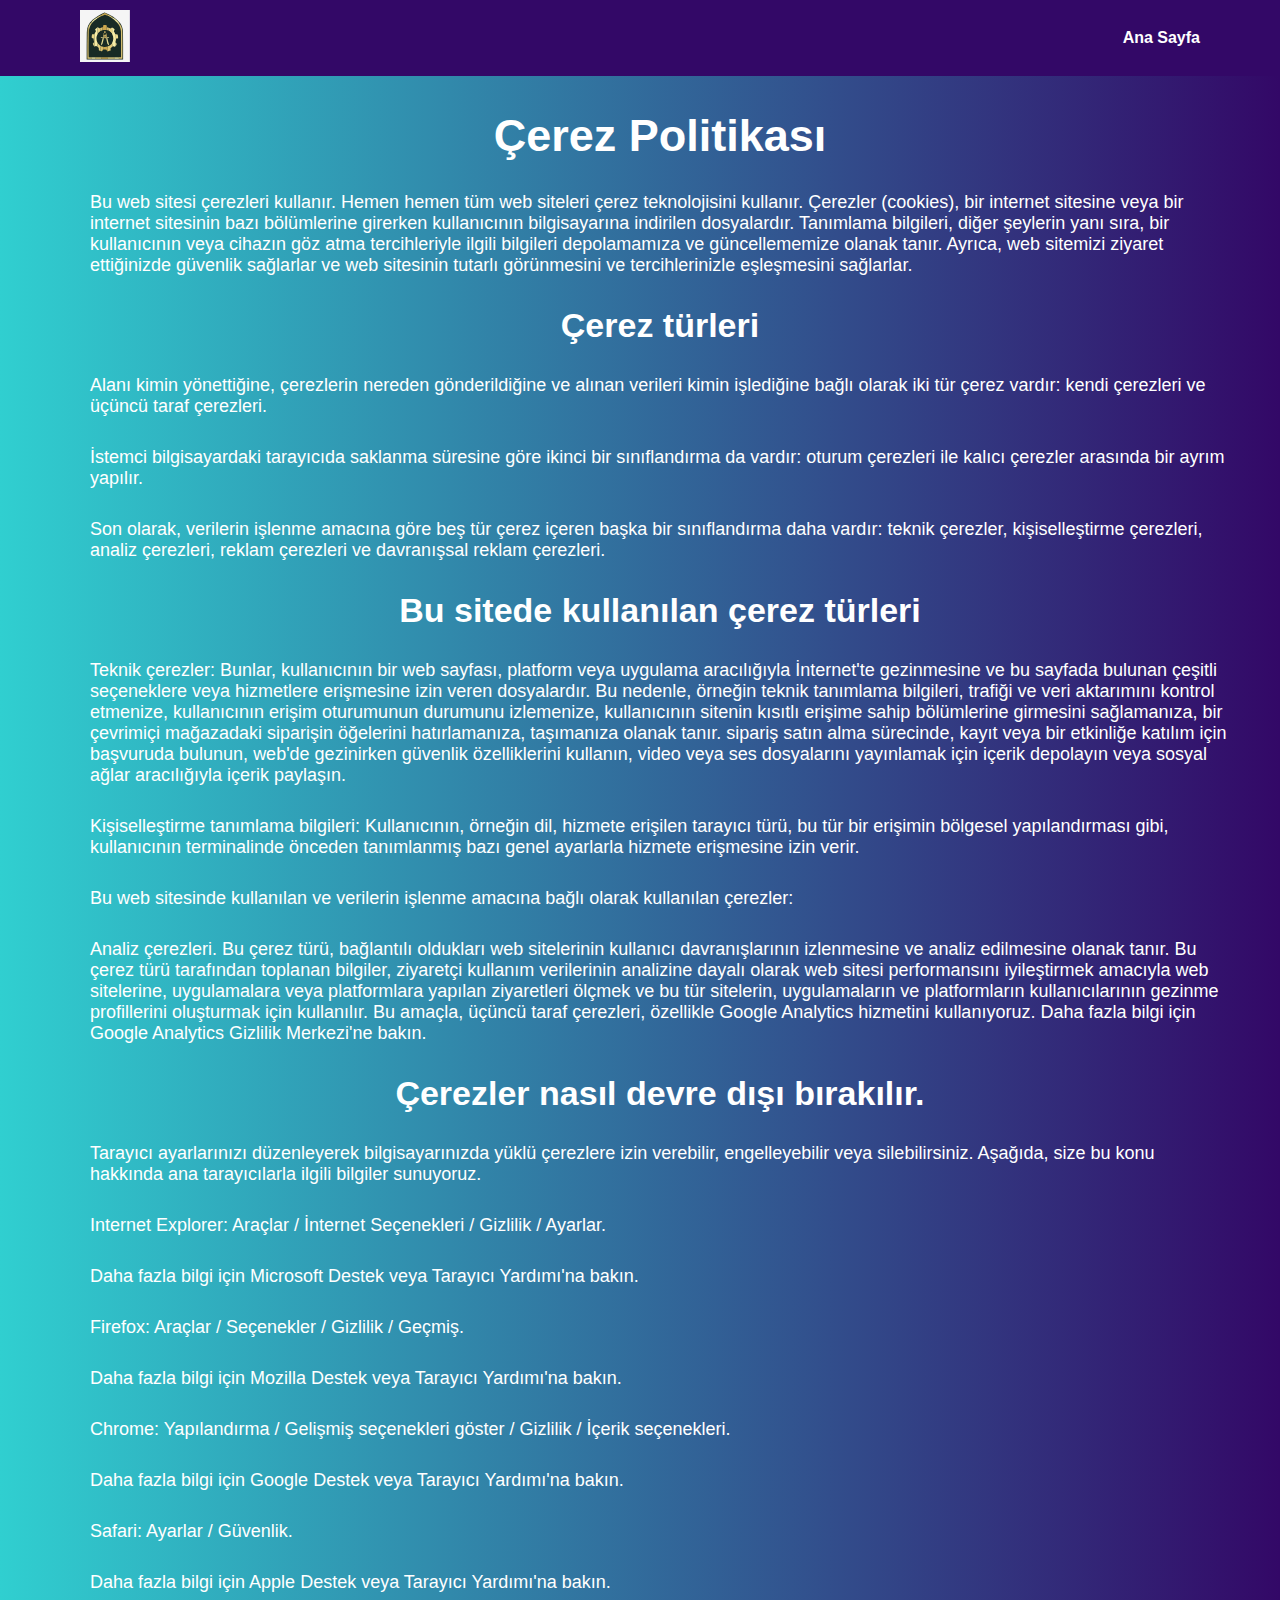
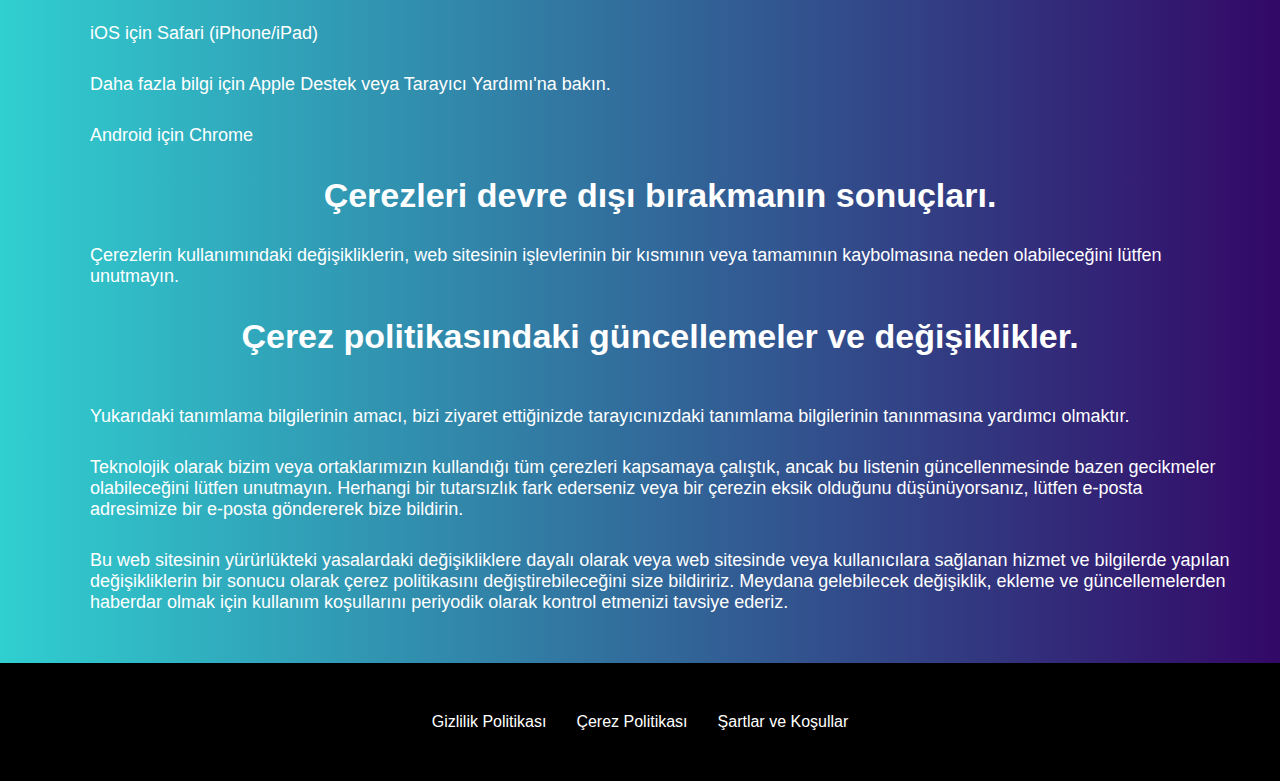
<file: cookie-policy.html>
<!DOCTYPE html><html lang="tr"><head><meta charset="UTF-8"><meta name="viewport" content="width=device-width, initial-scale=1.0"><link rel="stylesheet" href="addictional.b2e83309.css"><link rel="shortcut icon" href="logo.f6f75ed8.svg" type="image/x-icon"><title>Çerez Politikası</title><meta name="robots" content="noarchive"></head><body> <header> <a href="/"> <img src="logo.f6f75ed8.svg" class="logo"> </a> <nav> <a href="/"> Ana Sayfa </a> </nav> </header> <main> <h1>Çerez Politikası</h1> <p>Bu web sitesi çerezleri kullanır. Hemen hemen tüm web siteleri çerez teknolojisini kullanır. Çerezler (cookies), bir internet sitesine veya bir internet sitesinin bazı bölümlerine girerken kullanıcının bilgisayarına indirilen dosyalardır. Tanımlama bilgileri, diğer şeylerin yanı sıra, bir kullanıcının veya cihazın göz atma tercihleriyle ilgili bilgileri depolamamıza ve güncellememize olanak tanır. Ayrıca, web sitemizi ziyaret ettiğinizde güvenlik sağlarlar ve web sitesinin tutarlı görünmesini ve tercihlerinizle eşleşmesini sağlarlar.</p> <h2>Çerez türleri</h2> <p>Alanı kimin yönettiğine, çerezlerin nereden gönderildiğine ve alınan verileri kimin işlediğine bağlı olarak iki tür çerez vardır: kendi çerezleri ve üçüncü taraf çerezleri.</p> <p>İstemci bilgisayardaki tarayıcıda saklanma süresine göre ikinci bir sınıflandırma da vardır: oturum çerezleri ile kalıcı çerezler arasında bir ayrım yapılır.</p> <p>Son olarak, verilerin işlenme amacına göre beş tür çerez içeren başka bir sınıflandırma daha vardır: teknik çerezler, kişiselleştirme çerezleri, analiz çerezleri, reklam çerezleri ve davranışsal reklam çerezleri.</p> <h2>Bu sitede kullanılan çerez türleri</h2> <p>Teknik çerezler: Bunlar, kullanıcının bir web sayfası, platform veya uygulama aracılığıyla İnternet'te gezinmesine ve bu sayfada bulunan çeşitli seçeneklere veya hizmetlere erişmesine izin veren dosyalardır. Bu nedenle, örneğin teknik tanımlama bilgileri, trafiği ve veri aktarımını kontrol etmenize, kullanıcının erişim oturumunun durumunu izlemenize, kullanıcının sitenin kısıtlı erişime sahip bölümlerine girmesini sağlamanıza, bir çevrimiçi mağazadaki siparişin öğelerini hatırlamanıza, taşımanıza olanak tanır. sipariş satın alma sürecinde, kayıt veya bir etkinliğe katılım için başvuruda bulunun, web'de gezinirken güvenlik özelliklerini kullanın, video veya ses dosyalarını yayınlamak için içerik depolayın veya sosyal ağlar aracılığıyla içerik paylaşın.</p> <p>Kişiselleştirme tanımlama bilgileri: Kullanıcının, örneğin dil, hizmete erişilen tarayıcı türü, bu tür bir erişimin bölgesel yapılandırması gibi, kullanıcının terminalinde önceden tanımlanmış bazı genel ayarlarla hizmete erişmesine izin verir.</p> <p>Bu web sitesinde kullanılan ve verilerin işlenme amacına bağlı olarak kullanılan çerezler:</p> <p>Analiz çerezleri. Bu çerez türü, bağlantılı oldukları web sitelerinin kullanıcı davranışlarının izlenmesine ve analiz edilmesine olanak tanır. Bu çerez türü tarafından toplanan bilgiler, ziyaretçi kullanım verilerinin analizine dayalı olarak web sitesi performansını iyileştirmek amacıyla web sitelerine, uygulamalara veya platformlara yapılan ziyaretleri ölçmek ve bu tür sitelerin, uygulamaların ve platformların kullanıcılarının gezinme profillerini oluşturmak için kullanılır. Bu amaçla, üçüncü taraf çerezleri, özellikle Google Analytics hizmetini kullanıyoruz. Daha fazla bilgi için Google Analytics Gizlilik Merkezi'ne bakın.</p> <h2>Çerezler nasıl devre dışı bırakılır.</h2> <p>Tarayıcı ayarlarınızı düzenleyerek bilgisayarınızda yüklü çerezlere izin verebilir, engelleyebilir veya silebilirsiniz. Aşağıda, size bu konu hakkında ana tarayıcılarla ilgili bilgiler sunuyoruz.</p> <p>Internet Explorer: Araçlar / İnternet Seçenekleri / Gizlilik / Ayarlar.</p> <p>Daha fazla bilgi için Microsoft Destek veya Tarayıcı Yardımı'na bakın.</p> <p>Firefox: Araçlar / Seçenekler / Gizlilik / Geçmiş.</p> <p>Daha fazla bilgi için Mozilla Destek veya Tarayıcı Yardımı'na bakın.</p> <p>Chrome: Yapılandırma / Gelişmiş seçenekleri göster / Gizlilik / İçerik seçenekleri.</p> <p>Daha fazla bilgi için Google Destek veya Tarayıcı Yardımı'na bakın.</p> <p>Safari: Ayarlar / Güvenlik.</p> <p>Daha fazla bilgi için Apple Destek veya Tarayıcı Yardımı'na bakın.</p> <p>iOS için Safari (iPhone/iPad)</p> <p>Daha fazla bilgi için Apple Destek veya Tarayıcı Yardımı'na bakın.</p> <p>Android için Chrome</p> <h2>Çerezleri devre dışı bırakmanın sonuçları.</h2> <p>Çerezlerin kullanımındaki değişikliklerin, web sitesinin işlevlerinin bir kısmının veya tamamının kaybolmasına neden olabileceğini lütfen unutmayın.</p> <h2>Çerez politikasındaki güncellemeler ve değişiklikler.</h2> <p>Yukarıdaki tanımlama bilgilerinin amacı, bizi ziyaret ettiğinizde tarayıcınızdaki tanımlama bilgilerinin tanınmasına yardımcı olmaktır.</p> <p>Teknolojik olarak bizim veya ortaklarımızın kullandığı tüm çerezleri kapsamaya çalıştık, ancak bu listenin güncellenmesinde bazen gecikmeler olabileceğini lütfen unutmayın. Herhangi bir tutarsızlık fark ederseniz veya bir çerezin eksik olduğunu düşünüyorsanız, lütfen e-posta adresimize bir e-posta göndererek bize bildirin.</p> <p>Bu web sitesinin yürürlükteki yasalardaki değişikliklere dayalı olarak veya web sitesinde veya kullanıcılara sağlanan hizmet ve bilgilerde yapılan değişikliklerin bir sonucu olarak çerez politikasını değiştirebileceğini size bildiririz. Meydana gelebilecek değişiklik, ekleme ve güncellemelerden haberdar olmak için kullanım koşullarını periyodik olarak kontrol etmenizi tavsiye ederiz.</p> </main> <footer> <div> <a href="privacy-policy.html"> Gizlilik Politikası </a> <a href="cookie-policy.html"> Çerez Politikası </a> <a href="terms-and-conditions.html"> Şartlar ve Koşullar </a> </div> </footer> </body></html>
</file>
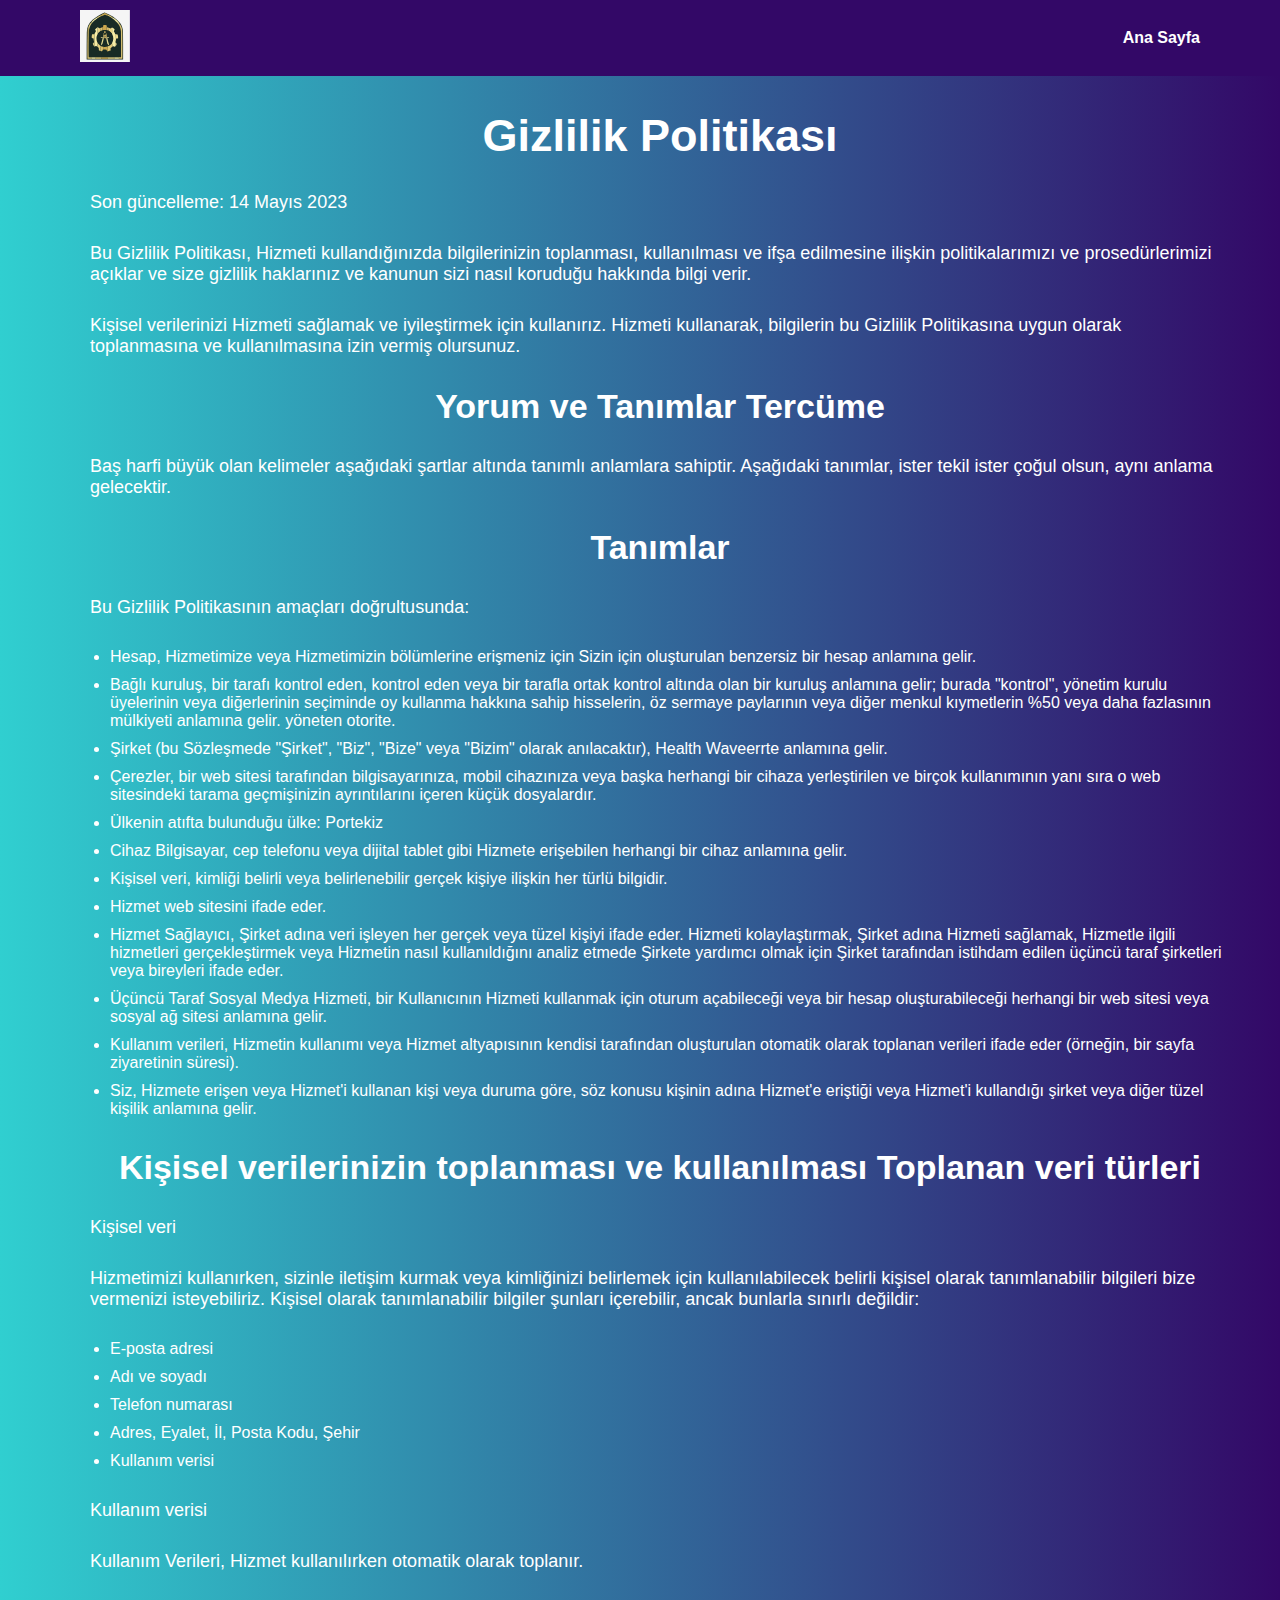
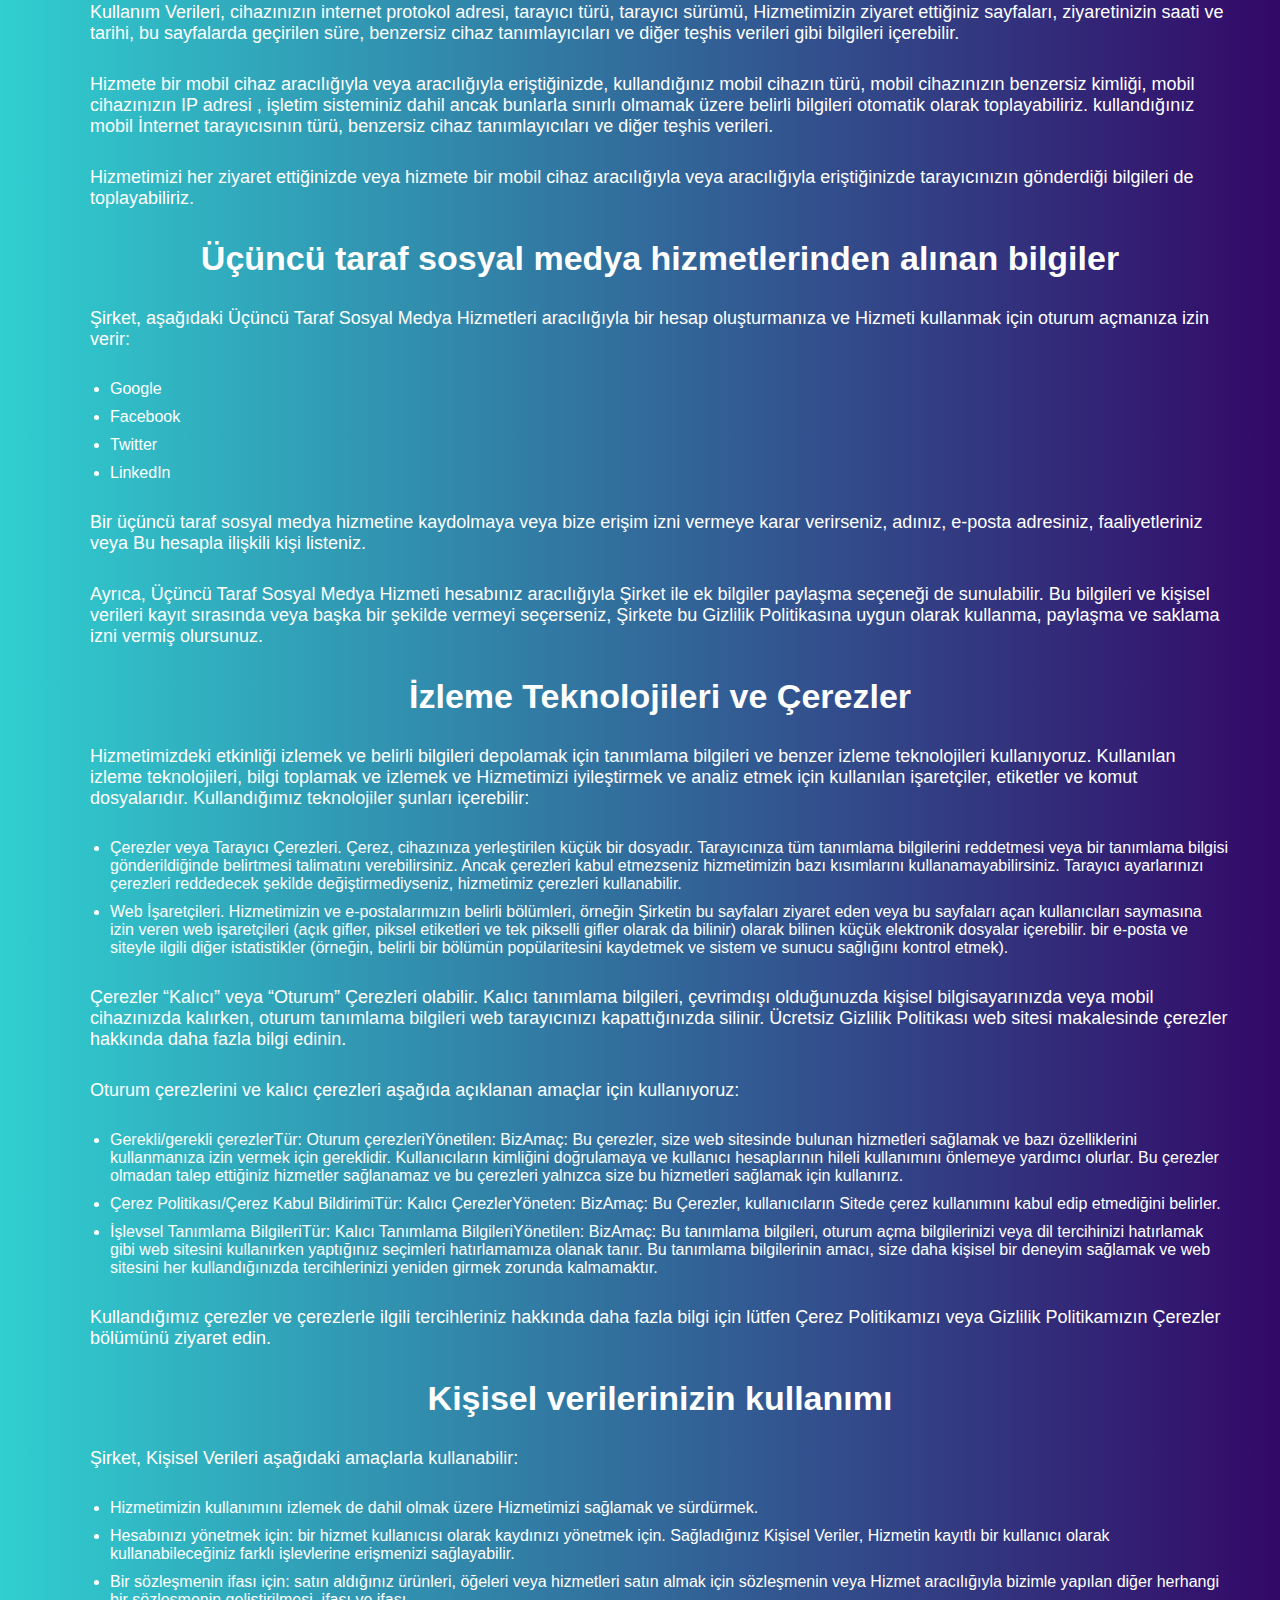
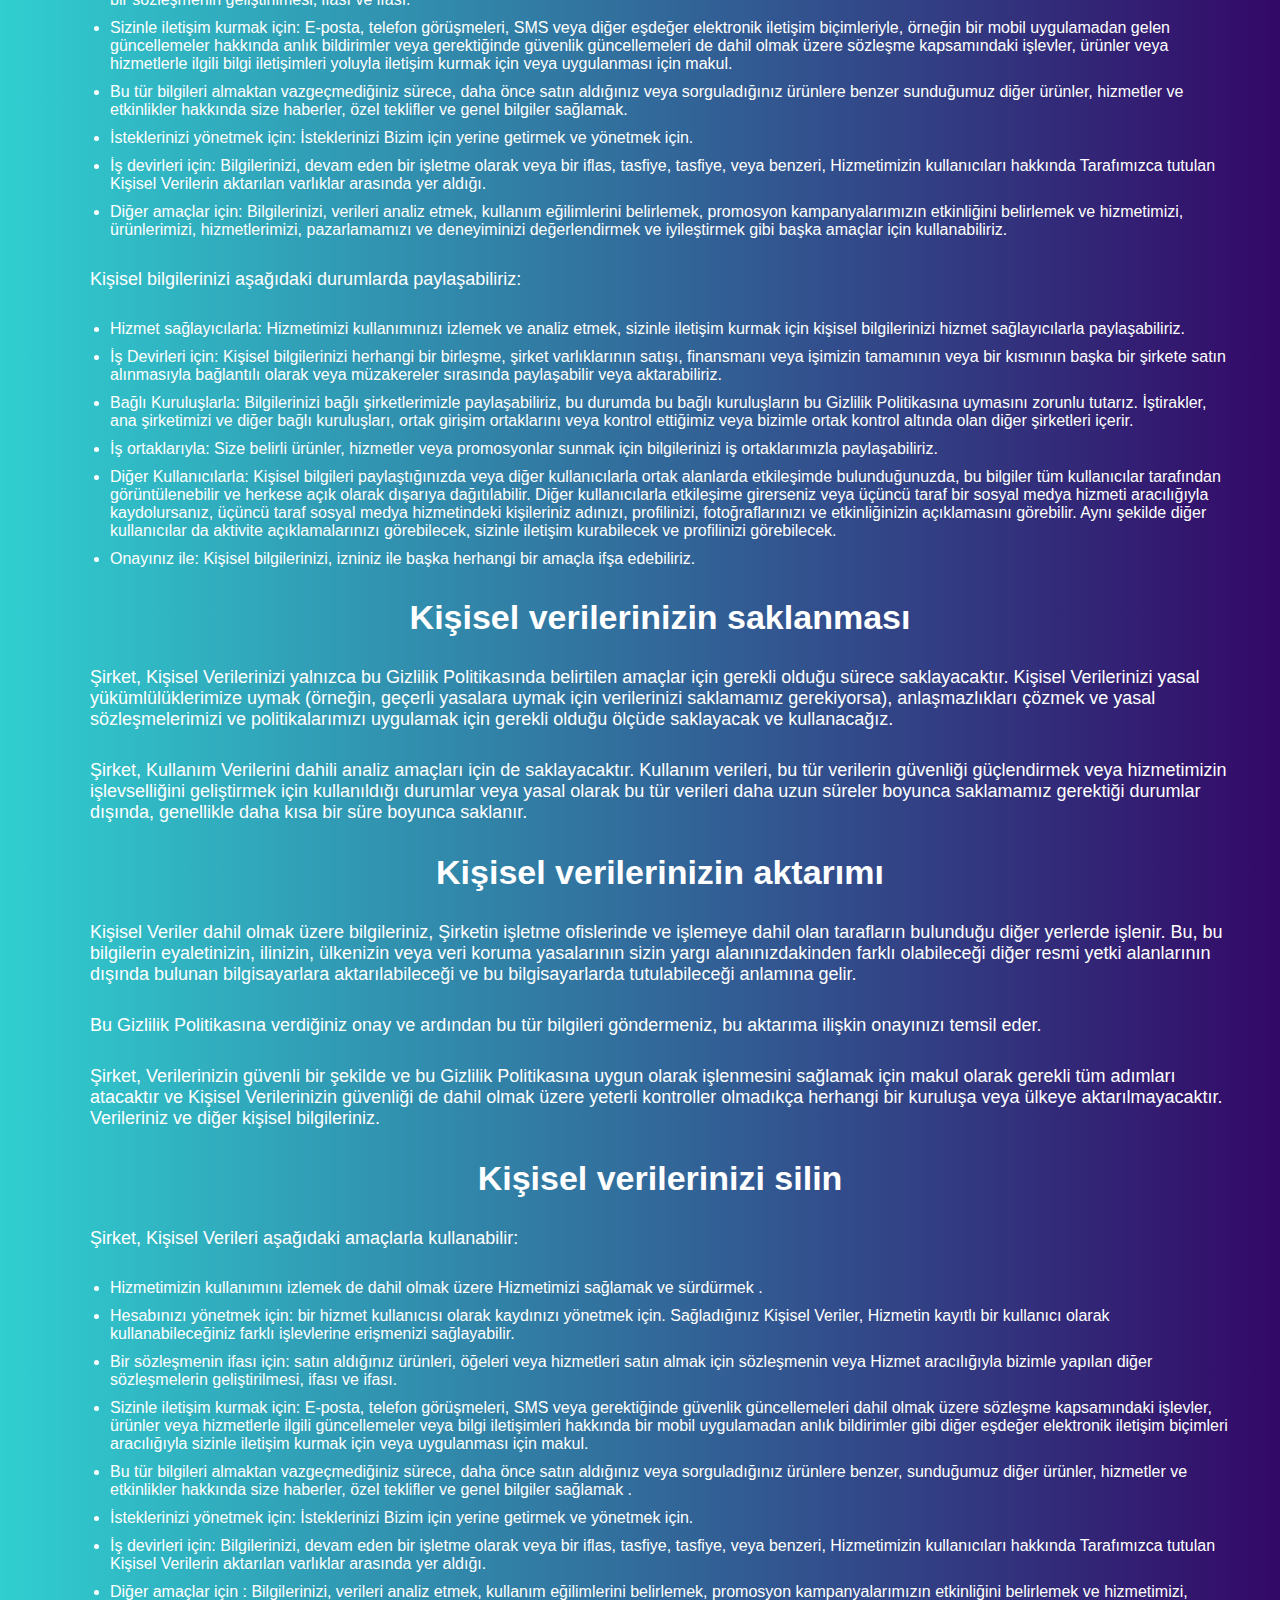
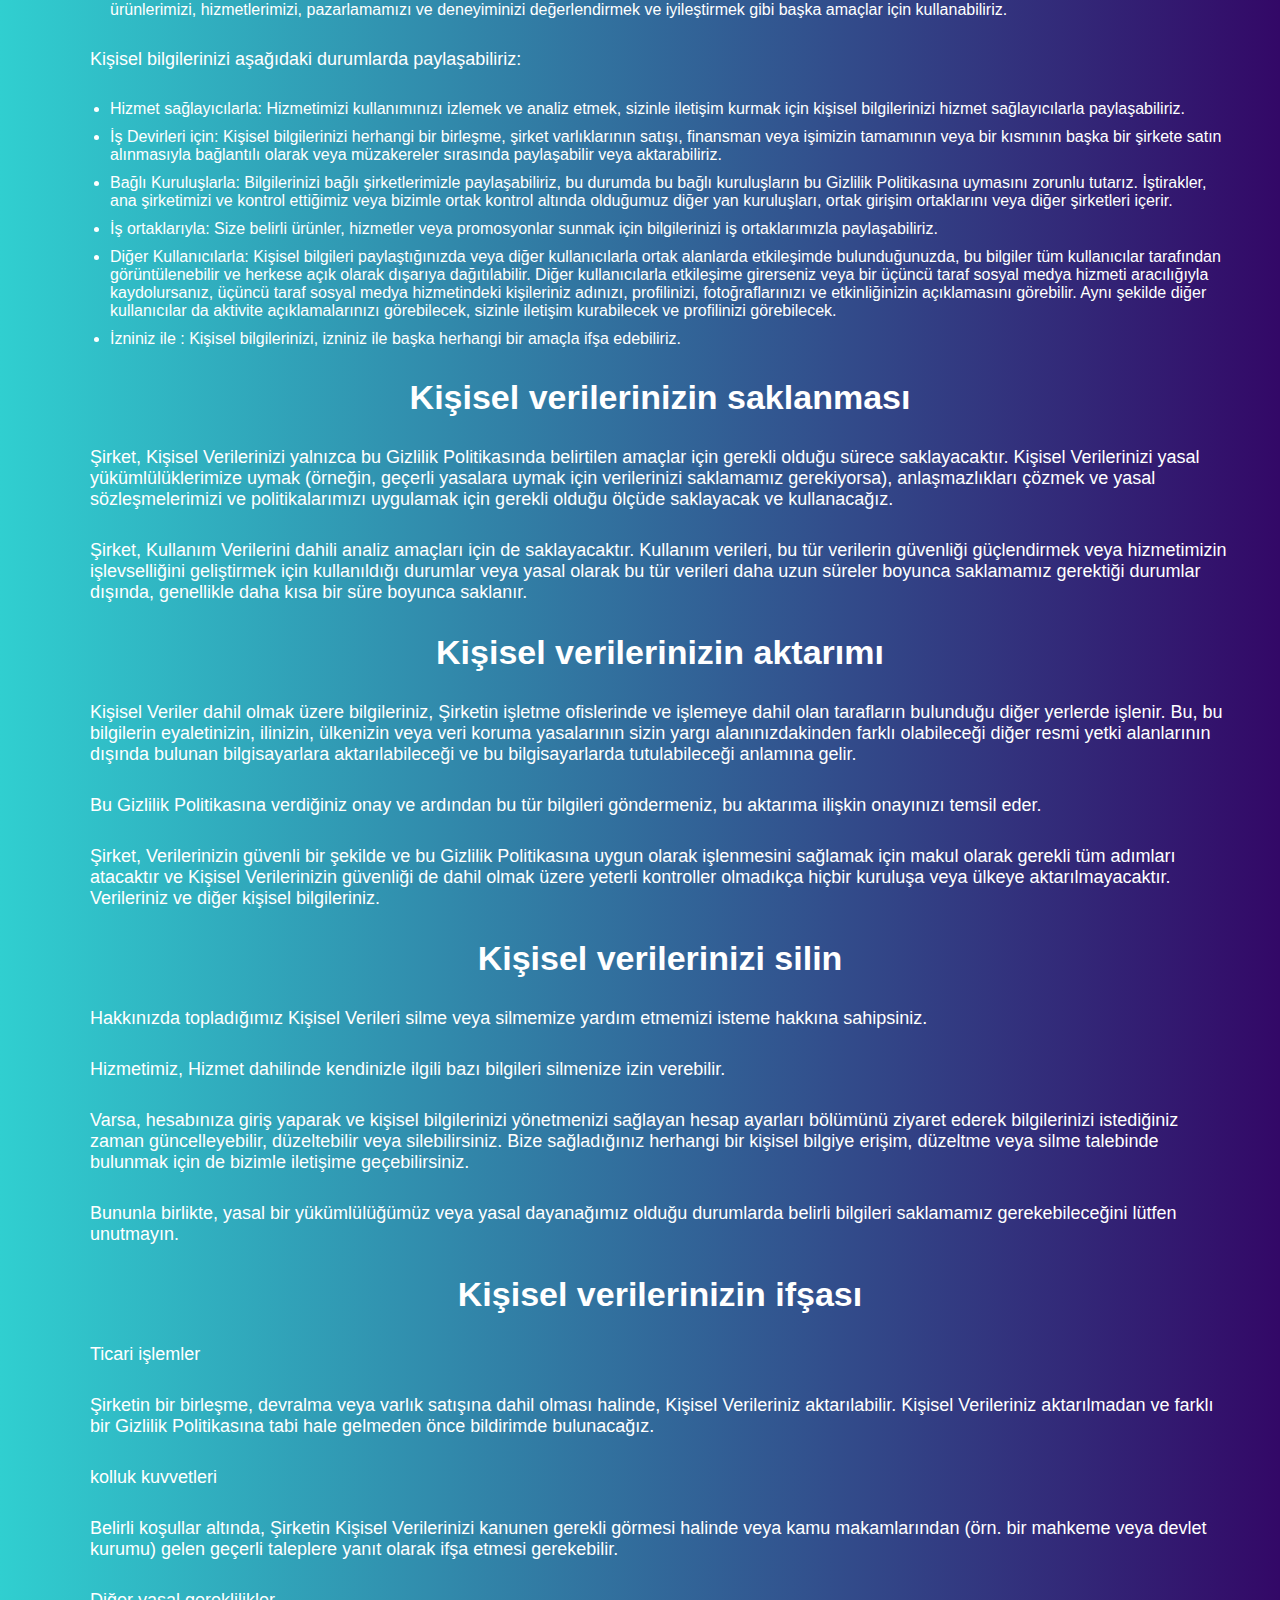
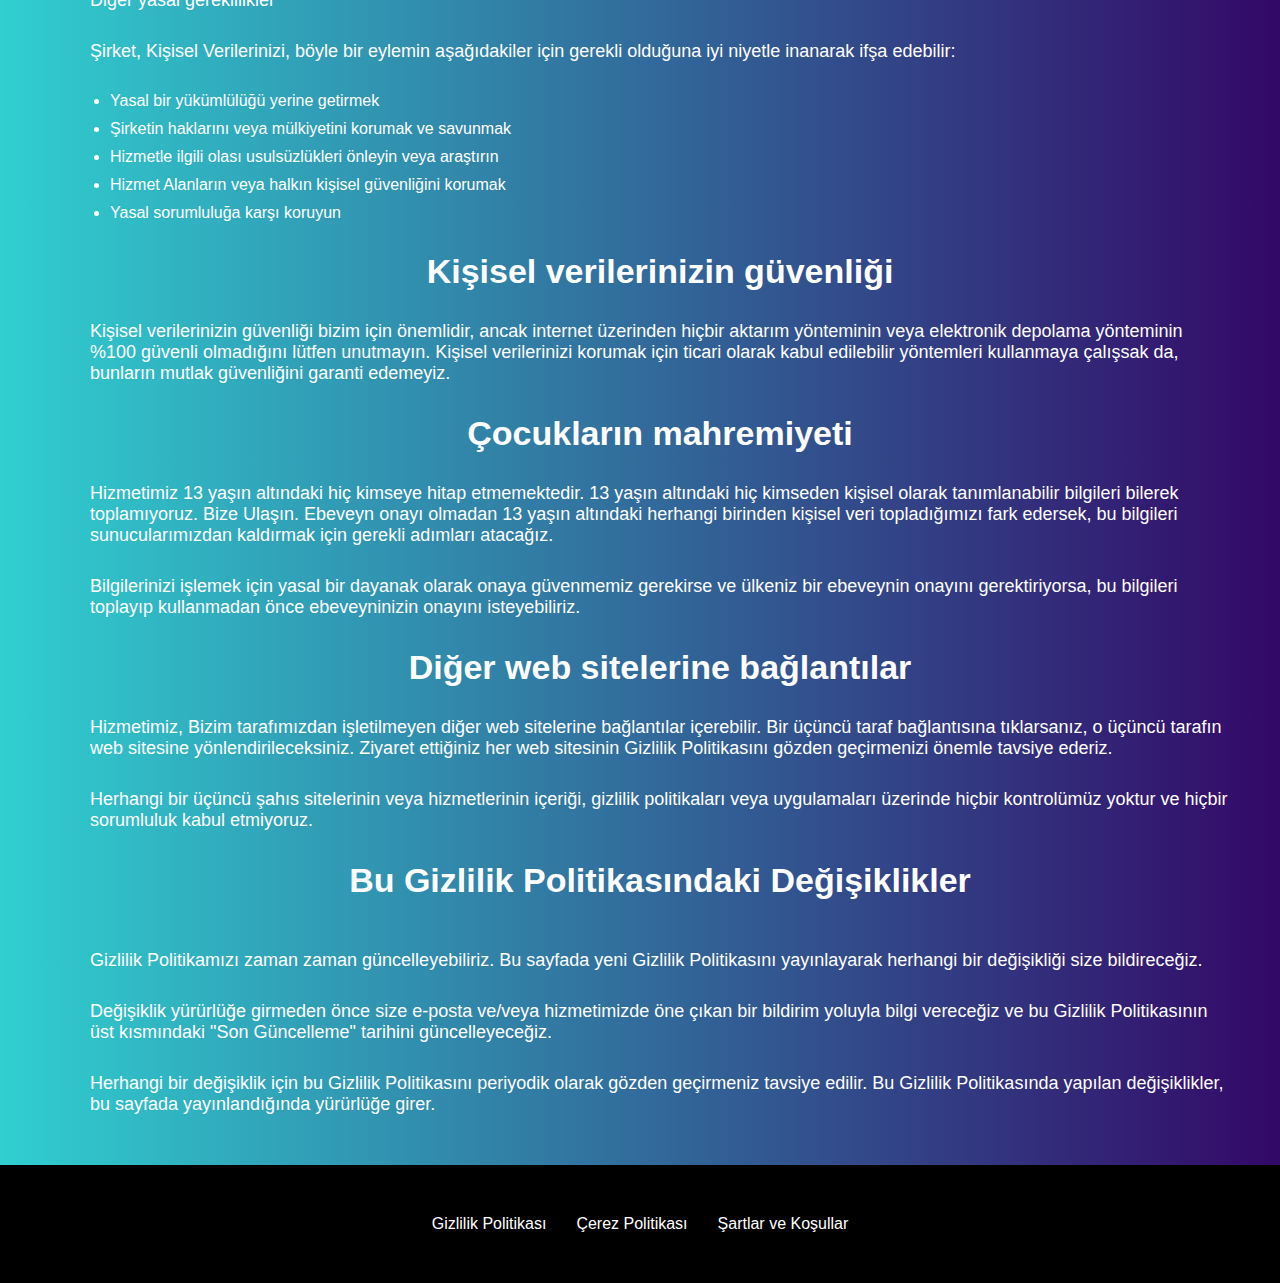
<file: privacy-policy.html>
<!DOCTYPE html><html lang="tr"><head><meta charset="UTF-8"><meta name="viewport" content="width=device-width, initial-scale=1.0"><link rel="stylesheet" href="addictional.b2e83309.css"><title>Gizlilik Politikası</title><link rel="shortcut icon" href="logo.f6f75ed8.svg" type="image/x-icon"><meta name="robots" content="noarchive"></head><body> <header> <a href="/"> <img src="logo.f6f75ed8.svg" class="logo"> </a> <nav> <a href="/"> Ana Sayfa </a> </nav> </header> <main> <h1>Gizlilik Politikası</h1> <p>Son güncelleme: 14 Mayıs 2023</p> <p>Bu Gizlilik Politikası, Hizmeti kullandığınızda bilgilerinizin toplanması, kullanılması ve ifşa edilmesine ilişkin politikalarımızı ve prosedürlerimizi açıklar ve size gizlilik haklarınız ve kanunun sizi nasıl koruduğu hakkında bilgi verir.</p> <p>Kişisel verilerinizi Hizmeti sağlamak ve iyileştirmek için kullanırız. Hizmeti kullanarak, bilgilerin bu Gizlilik Politikasına uygun olarak toplanmasına ve kullanılmasına izin vermiş olursunuz.</p> <h2>Yorum ve Tanımlar Tercüme</h2> <p>Baş harfi büyük olan kelimeler aşağıdaki şartlar altında tanımlı anlamlara sahiptir. Aşağıdaki tanımlar, ister tekil ister çoğul olsun, aynı anlama gelecektir.</p> <h2>Tanımlar</h2> <p>Bu Gizlilik Politikasının amaçları doğrultusunda:</p> <ul> <li>Hesap, Hizmetimize veya Hizmetimizin bölümlerine erişmeniz için Sizin için oluşturulan benzersiz bir hesap anlamına gelir.</li> <li>Bağlı kuruluş, bir tarafı kontrol eden, kontrol eden veya bir tarafla ortak kontrol altında olan bir kuruluş anlamına gelir; burada "kontrol", yönetim kurulu üyelerinin veya diğerlerinin seçiminde oy kullanma hakkına sahip hisselerin, öz sermaye paylarının veya diğer menkul kıymetlerin %50 veya daha fazlasının mülkiyeti anlamına gelir. yöneten otorite.</li> <li>Şirket (bu Sözleşmede "Şirket", "Biz", "Bize" veya "Bizim" olarak anılacaktır), Health Waveerrte anlamına gelir.</li> <li>Çerezler, bir web sitesi tarafından bilgisayarınıza, mobil cihazınıza veya başka herhangi bir cihaza yerleştirilen ve birçok kullanımının yanı sıra o web sitesindeki tarama geçmişinizin ayrıntılarını içeren küçük dosyalardır.</li> <li>Ülkenin atıfta bulunduğu ülke: Portekiz</li> <li>Cihaz Bilgisayar, cep telefonu veya dijital tablet gibi Hizmete erişebilen herhangi bir cihaz anlamına gelir.</li> <li>Kişisel veri, kimliği belirli veya belirlenebilir gerçek kişiye ilişkin her türlü bilgidir.</li> <li>Hizmet web sitesini ifade eder.</li> <li>Hizmet Sağlayıcı, Şirket adına veri işleyen her gerçek veya tüzel kişiyi ifade eder. Hizmeti kolaylaştırmak, Şirket adına Hizmeti sağlamak, Hizmetle ilgili hizmetleri gerçekleştirmek veya Hizmetin nasıl kullanıldığını analiz etmede Şirkete yardımcı olmak için Şirket tarafından istihdam edilen üçüncü taraf şirketleri veya bireyleri ifade eder.</li> <li>Üçüncü Taraf Sosyal Medya Hizmeti, bir Kullanıcının Hizmeti kullanmak için oturum açabileceği veya bir hesap oluşturabileceği herhangi bir web sitesi veya sosyal ağ sitesi anlamına gelir.</li> <li>Kullanım verileri, Hizmetin kullanımı veya Hizmet altyapısının kendisi tarafından oluşturulan otomatik olarak toplanan verileri ifade eder (örneğin, bir sayfa ziyaretinin süresi).</li> <li>Siz, Hizmete erişen veya Hizmet'i kullanan kişi veya duruma göre, söz konusu kişinin adına Hizmet'e eriştiği veya Hizmet'i kullandığı şirket veya diğer tüzel kişilik anlamına gelir.</li> </ul> <h2>Kişisel verilerinizin toplanması ve kullanılması Toplanan veri türleri</h2> <p>Kişisel veri</p> <p>Hizmetimizi kullanırken, sizinle iletişim kurmak veya kimliğinizi belirlemek için kullanılabilecek belirli kişisel olarak tanımlanabilir bilgileri bize vermenizi isteyebiliriz. Kişisel olarak tanımlanabilir bilgiler şunları içerebilir, ancak bunlarla sınırlı değildir:</p> <ul> <li>E-posta adresi</li> <li>Adı ve soyadı</li> <li>Telefon numarası</li> <li>Adres, Eyalet, İl, Posta Kodu, Şehir</li> <li>Kullanım verisi</li> </ul> <p>Kullanım verisi</p> <p>Kullanım Verileri, Hizmet kullanılırken otomatik olarak toplanır.</p> <p>Kullanım Verileri, cihazınızın internet protokol adresi, tarayıcı türü, tarayıcı sürümü, Hizmetimizin ziyaret ettiğiniz sayfaları, ziyaretinizin saati ve tarihi, bu sayfalarda geçirilen süre, benzersiz cihaz tanımlayıcıları ve diğer teşhis verileri gibi bilgileri içerebilir.</p> <p>Hizmete bir mobil cihaz aracılığıyla veya aracılığıyla eriştiğinizde, kullandığınız mobil cihazın türü, mobil cihazınızın benzersiz kimliği, mobil cihazınızın IP adresi , işletim sisteminiz dahil ancak bunlarla sınırlı olmamak üzere belirli bilgileri otomatik olarak toplayabiliriz. kullandığınız mobil İnternet tarayıcısının türü, benzersiz cihaz tanımlayıcıları ve diğer teşhis verileri.</p> <p>Hizmetimizi her ziyaret ettiğinizde veya hizmete bir mobil cihaz aracılığıyla veya aracılığıyla eriştiğinizde tarayıcınızın gönderdiği bilgileri de toplayabiliriz.</p> <h2>Üçüncü taraf sosyal medya hizmetlerinden alınan bilgiler</h2> <p>Şirket, aşağıdaki Üçüncü Taraf Sosyal Medya Hizmetleri aracılığıyla bir hesap oluşturmanıza ve Hizmeti kullanmak için oturum açmanıza izin verir:</p> <ul> <li>Google</li> <li>Facebook</li> <li>Twitter</li> <li>LinkedIn</li> </ul> <p>Bir üçüncü taraf sosyal medya hizmetine kaydolmaya veya bize erişim izni vermeye karar verirseniz, adınız, e-posta adresiniz, faaliyetleriniz veya Bu hesapla ilişkili kişi listeniz.</p> <p>Ayrıca, Üçüncü Taraf Sosyal Medya Hizmeti hesabınız aracılığıyla Şirket ile ek bilgiler paylaşma seçeneği de sunulabilir. Bu bilgileri ve kişisel verileri kayıt sırasında veya başka bir şekilde vermeyi seçerseniz, Şirkete bu Gizlilik Politikasına uygun olarak kullanma, paylaşma ve saklama izni vermiş olursunuz.</p> <h2>İzleme Teknolojileri ve Çerezler </h2> <p>Hizmetimizdeki etkinliği izlemek ve belirli bilgileri depolamak için tanımlama bilgileri ve benzer izleme teknolojileri kullanıyoruz. Kullanılan izleme teknolojileri, bilgi toplamak ve izlemek ve Hizmetimizi iyileştirmek ve analiz etmek için kullanılan işaretçiler, etiketler ve komut dosyalarıdır. Kullandığımız teknolojiler şunları içerebilir:</p> <ul> <li>Çerezler veya Tarayıcı Çerezleri. Çerez, cihazınıza yerleştirilen küçük bir dosyadır. Tarayıcınıza tüm tanımlama bilgilerini reddetmesi veya bir tanımlama bilgisi gönderildiğinde belirtmesi talimatını verebilirsiniz. Ancak çerezleri kabul etmezseniz hizmetimizin bazı kısımlarını kullanamayabilirsiniz. Tarayıcı ayarlarınızı çerezleri reddedecek şekilde değiştirmediyseniz, hizmetimiz çerezleri kullanabilir.</li> <li>Web İşaretçileri. Hizmetimizin ve e-postalarımızın belirli bölümleri, örneğin Şirketin bu sayfaları ziyaret eden veya bu sayfaları açan kullanıcıları saymasına izin veren web işaretçileri (açık gifler, piksel etiketleri ve tek pikselli gifler olarak da bilinir) olarak bilinen küçük elektronik dosyalar içerebilir. bir e-posta ve siteyle ilgili diğer istatistikler (örneğin, belirli bir bölümün popülaritesini kaydetmek ve sistem ve sunucu sağlığını kontrol etmek).</li> </ul> <p>Çerezler “Kalıcı” veya “Oturum” Çerezleri olabilir. Kalıcı tanımlama bilgileri, çevrimdışı olduğunuzda kişisel bilgisayarınızda veya mobil cihazınızda kalırken, oturum tanımlama bilgileri web tarayıcınızı kapattığınızda silinir. Ücretsiz Gizlilik Politikası web sitesi makalesinde çerezler hakkında daha fazla bilgi edinin.</p> <p>Oturum çerezlerini ve kalıcı çerezleri aşağıda açıklanan amaçlar için kullanıyoruz:</p> <ul> <li>Gerekli/gerekli çerezlerTür: Oturum çerezleriYönetilen: BizAmaç: Bu çerezler, size web sitesinde bulunan hizmetleri sağlamak ve bazı özelliklerini kullanmanıza izin vermek için gereklidir. Kullanıcıların kimliğini doğrulamaya ve kullanıcı hesaplarının hileli kullanımını önlemeye yardımcı olurlar. Bu çerezler olmadan talep ettiğiniz hizmetler sağlanamaz ve bu çerezleri yalnızca size bu hizmetleri sağlamak için kullanırız.</li> <li>Çerez Politikası/Çerez Kabul BildirimiTür: Kalıcı ÇerezlerYöneten: BizAmaç: Bu Çerezler, kullanıcıların Sitede çerez kullanımını kabul edip etmediğini belirler.</li> <li>İşlevsel Tanımlama BilgileriTür: Kalıcı Tanımlama BilgileriYönetilen: BizAmaç: Bu tanımlama bilgileri, oturum açma bilgilerinizi veya dil tercihinizi hatırlamak gibi web sitesini kullanırken yaptığınız seçimleri hatırlamamıza olanak tanır. Bu tanımlama bilgilerinin amacı, size daha kişisel bir deneyim sağlamak ve web sitesini her kullandığınızda tercihlerinizi yeniden girmek zorunda kalmamaktır.</li> </ul> <p>Kullandığımız çerezler ve çerezlerle ilgili tercihleriniz hakkında daha fazla bilgi için lütfen Çerez Politikamızı veya Gizlilik Politikamızın Çerezler bölümünü ziyaret edin.</p> <h2>Kişisel verilerinizin kullanımı</h2> <p>Şirket, Kişisel Verileri aşağıdaki amaçlarla kullanabilir:</p> <ul> <li>Hizmetimizin kullanımını izlemek de dahil olmak üzere Hizmetimizi sağlamak ve sürdürmek.</li> <li>Hesabınızı yönetmek için: bir hizmet kullanıcısı olarak kaydınızı yönetmek için. Sağladığınız Kişisel Veriler, Hizmetin kayıtlı bir kullanıcı olarak kullanabileceğiniz farklı işlevlerine erişmenizi sağlayabilir.</li> <li>Bir sözleşmenin ifası için: satın aldığınız ürünleri, öğeleri veya hizmetleri satın almak için sözleşmenin veya Hizmet aracılığıyla bizimle yapılan diğer herhangi bir sözleşmenin geliştirilmesi, ifası ve ifası.</li> <li>Sizinle iletişim kurmak için: E-posta, telefon görüşmeleri, SMS veya diğer eşdeğer elektronik iletişim biçimleriyle, örneğin bir mobil uygulamadan gelen güncellemeler hakkında anlık bildirimler veya gerektiğinde güvenlik güncellemeleri de dahil olmak üzere sözleşme kapsamındaki işlevler, ürünler veya hizmetlerle ilgili bilgi iletişimleri yoluyla iletişim kurmak için veya uygulanması için makul.</li> <li>Bu tür bilgileri almaktan vazgeçmediğiniz sürece, daha önce satın aldığınız veya sorguladığınız ürünlere benzer sunduğumuz diğer ürünler, hizmetler ve etkinlikler hakkında size haberler, özel teklifler ve genel bilgiler sağlamak.</li> <li>İsteklerinizi yönetmek için: İsteklerinizi Bizim için yerine getirmek ve yönetmek için.</li> <li>İş devirleri için: Bilgilerinizi, devam eden bir işletme olarak veya bir iflas, tasfiye, tasfiye, veya benzeri, Hizmetimizin kullanıcıları hakkında Tarafımızca tutulan Kişisel Verilerin aktarılan varlıklar arasında yer aldığı.</li> <li>Diğer amaçlar için: Bilgilerinizi, verileri analiz etmek, kullanım eğilimlerini belirlemek, promosyon kampanyalarımızın etkinliğini belirlemek ve hizmetimizi, ürünlerimizi, hizmetlerimizi, pazarlamamızı ve deneyiminizi değerlendirmek ve iyileştirmek gibi başka amaçlar için kullanabiliriz.</li> </ul> <p>Kişisel bilgilerinizi aşağıdaki durumlarda paylaşabiliriz:</p> <ul> <li>Hizmet sağlayıcılarla: Hizmetimizi kullanımınızı izlemek ve analiz etmek, sizinle iletişim kurmak için kişisel bilgilerinizi hizmet sağlayıcılarla paylaşabiliriz.</li> <li>İş Devirleri için: Kişisel bilgilerinizi herhangi bir birleşme, şirket varlıklarının satışı, finansmanı veya işimizin tamamının veya bir kısmının başka bir şirkete satın alınmasıyla bağlantılı olarak veya müzakereler sırasında paylaşabilir veya aktarabiliriz.</li> <li>Bağlı Kuruluşlarla: Bilgilerinizi bağlı şirketlerimizle paylaşabiliriz, bu durumda bu bağlı kuruluşların bu Gizlilik Politikasına uymasını zorunlu tutarız. İştirakler, ana şirketimizi ve diğer bağlı kuruluşları, ortak girişim ortaklarını veya kontrol ettiğimiz veya bizimle ortak kontrol altında olan diğer şirketleri içerir.</li> <li>İş ortaklarıyla: Size belirli ürünler, hizmetler veya promosyonlar sunmak için bilgilerinizi iş ortaklarımızla paylaşabiliriz.</li> <li>Diğer Kullanıcılarla: Kişisel bilgileri paylaştığınızda veya diğer kullanıcılarla ortak alanlarda etkileşimde bulunduğunuzda, bu bilgiler tüm kullanıcılar tarafından görüntülenebilir ve herkese açık olarak dışarıya dağıtılabilir. Diğer kullanıcılarla etkileşime girerseniz veya üçüncü taraf bir sosyal medya hizmeti aracılığıyla kaydolursanız, üçüncü taraf sosyal medya hizmetindeki kişileriniz adınızı, profilinizi, fotoğraflarınızı ve etkinliğinizin açıklamasını görebilir. Aynı şekilde diğer kullanıcılar da aktivite açıklamalarınızı görebilecek, sizinle iletişim kurabilecek ve profilinizi görebilecek.</li> <li>Onayınız ile: Kişisel bilgilerinizi, izniniz ile başka herhangi bir amaçla ifşa edebiliriz.</li> </ul> <h2>Kişisel verilerinizin saklanması</h2> <p>Şirket, Kişisel Verilerinizi yalnızca bu Gizlilik Politikasında belirtilen amaçlar için gerekli olduğu sürece saklayacaktır. Kişisel Verilerinizi yasal yükümlülüklerimize uymak (örneğin, geçerli yasalara uymak için verilerinizi saklamamız gerekiyorsa), anlaşmazlıkları çözmek ve yasal sözleşmelerimizi ve politikalarımızı uygulamak için gerekli olduğu ölçüde saklayacak ve kullanacağız.</p> <p>Şirket, Kullanım Verilerini dahili analiz amaçları için de saklayacaktır. Kullanım verileri, bu tür verilerin güvenliği güçlendirmek veya hizmetimizin işlevselliğini geliştirmek için kullanıldığı durumlar veya yasal olarak bu tür verileri daha uzun süreler boyunca saklamamız gerektiği durumlar dışında, genellikle daha kısa bir süre boyunca saklanır.</p> <h2>Kişisel verilerinizin aktarımı</h2> <p>Kişisel Veriler dahil olmak üzere bilgileriniz, Şirketin işletme ofislerinde ve işlemeye dahil olan tarafların bulunduğu diğer yerlerde işlenir. Bu, bu bilgilerin eyaletinizin, ilinizin, ülkenizin veya veri koruma yasalarının sizin yargı alanınızdakinden farklı olabileceği diğer resmi yetki alanlarının dışında bulunan bilgisayarlara aktarılabileceği ve bu bilgisayarlarda tutulabileceği anlamına gelir.</p> <p>Bu Gizlilik Politikasına verdiğiniz onay ve ardından bu tür bilgileri göndermeniz, bu aktarıma ilişkin onayınızı temsil eder.</p> <p>Şirket, Verilerinizin güvenli bir şekilde ve bu Gizlilik Politikasına uygun olarak işlenmesini sağlamak için makul olarak gerekli tüm adımları atacaktır ve Kişisel Verilerinizin güvenliği de dahil olmak üzere yeterli kontroller olmadıkça herhangi bir kuruluşa veya ülkeye aktarılmayacaktır. Verileriniz ve diğer kişisel bilgileriniz.</p> <h2>Kişisel verilerinizi silin</h2> <p>Şirket, Kişisel Verileri aşağıdaki amaçlarla kullanabilir:</p> <ul> <li> Hizmetimizin kullanımını izlemek de dahil olmak üzere Hizmetimizi sağlamak ve sürdürmek .</li> <li>Hesabınızı yönetmek için: bir hizmet kullanıcısı olarak kaydınızı yönetmek için. Sağladığınız Kişisel Veriler, Hizmetin kayıtlı bir kullanıcı olarak kullanabileceğiniz farklı işlevlerine erişmenizi sağlayabilir.</li> <li>Bir sözleşmenin ifası için: satın aldığınız ürünleri, öğeleri veya hizmetleri satın almak için sözleşmenin veya Hizmet aracılığıyla bizimle yapılan diğer sözleşmelerin geliştirilmesi, ifası ve ifası.</li> <li>Sizinle iletişim kurmak için: E-posta, telefon görüşmeleri, SMS veya gerektiğinde güvenlik güncellemeleri dahil olmak üzere sözleşme kapsamındaki işlevler, ürünler veya hizmetlerle ilgili güncellemeler veya bilgi iletişimleri hakkında bir mobil uygulamadan anlık bildirimler gibi diğer eşdeğer elektronik iletişim biçimleri aracılığıyla sizinle iletişim kurmak için veya uygulanması için makul.</li> <li> Bu tür bilgileri almaktan vazgeçmediğiniz sürece, daha önce satın aldığınız veya sorguladığınız ürünlere benzer, sunduğumuz diğer ürünler, hizmetler ve etkinlikler hakkında size haberler, özel teklifler ve genel bilgiler sağlamak .</li> <li>İsteklerinizi yönetmek için: İsteklerinizi Bizim için yerine getirmek ve yönetmek için.</li> <li>İş devirleri için: Bilgilerinizi, devam eden bir işletme olarak veya bir iflas, tasfiye, tasfiye, veya benzeri, Hizmetimizin kullanıcıları hakkında Tarafımızca tutulan Kişisel Verilerin aktarılan varlıklar arasında yer aldığı.</li> <li>Diğer amaçlar için : Bilgilerinizi, verileri analiz etmek, kullanım eğilimlerini belirlemek, promosyon kampanyalarımızın etkinliğini belirlemek ve hizmetimizi, ürünlerimizi, hizmetlerimizi, pazarlamamızı ve deneyiminizi değerlendirmek ve iyileştirmek gibi başka amaçlar için kullanabiliriz.</li> </ul> <p>Kişisel bilgilerinizi aşağıdaki durumlarda paylaşabiliriz:</p> <ul> <li>Hizmet sağlayıcılarla: Hizmetimizi kullanımınızı izlemek ve analiz etmek, sizinle iletişim kurmak için kişisel bilgilerinizi hizmet sağlayıcılarla paylaşabiliriz.</li> <li>İş Devirleri için: Kişisel bilgilerinizi herhangi bir birleşme, şirket varlıklarının satışı, finansman veya işimizin tamamının veya bir kısmının başka bir şirkete satın alınmasıyla bağlantılı olarak veya müzakereler sırasında paylaşabilir veya aktarabiliriz.</li> <li>Bağlı Kuruluşlarla: Bilgilerinizi bağlı şirketlerimizle paylaşabiliriz, bu durumda bu bağlı kuruluşların bu Gizlilik Politikasına uymasını zorunlu tutarız. İştirakler, ana şirketimizi ve kontrol ettiğimiz veya bizimle ortak kontrol altında olduğumuz diğer yan kuruluşları, ortak girişim ortaklarını veya diğer şirketleri içerir.</li> <li>İş ortaklarıyla: Size belirli ürünler, hizmetler veya promosyonlar sunmak için bilgilerinizi iş ortaklarımızla paylaşabiliriz.</li> <li>Diğer Kullanıcılarla: Kişisel bilgileri paylaştığınızda veya diğer kullanıcılarla ortak alanlarda etkileşimde bulunduğunuzda, bu bilgiler tüm kullanıcılar tarafından görüntülenebilir ve herkese açık olarak dışarıya dağıtılabilir. Diğer kullanıcılarla etkileşime girerseniz veya bir üçüncü taraf sosyal medya hizmeti aracılığıyla kaydolursanız, üçüncü taraf sosyal medya hizmetindeki kişileriniz adınızı, profilinizi, fotoğraflarınızı ve etkinliğinizin açıklamasını görebilir. Aynı şekilde diğer kullanıcılar da aktivite açıklamalarınızı görebilecek, sizinle iletişim kurabilecek ve profilinizi görebilecek.</li> <li>İzniniz ile : Kişisel bilgilerinizi, izniniz ile başka herhangi bir amaçla ifşa edebiliriz.</li> </ul> <h2>Kişisel verilerinizin saklanması</h2> <p>Şirket, Kişisel Verilerinizi yalnızca bu Gizlilik Politikasında belirtilen amaçlar için gerekli olduğu sürece saklayacaktır. Kişisel Verilerinizi yasal yükümlülüklerimize uymak (örneğin, geçerli yasalara uymak için verilerinizi saklamamız gerekiyorsa), anlaşmazlıkları çözmek ve yasal sözleşmelerimizi ve politikalarımızı uygulamak için gerekli olduğu ölçüde saklayacak ve kullanacağız.</p> <p>Şirket, Kullanım Verilerini dahili analiz amaçları için de saklayacaktır. Kullanım verileri, bu tür verilerin güvenliği güçlendirmek veya hizmetimizin işlevselliğini geliştirmek için kullanıldığı durumlar veya yasal olarak bu tür verileri daha uzun süreler boyunca saklamamız gerektiği durumlar dışında, genellikle daha kısa bir süre boyunca saklanır.</p> <h2>Kişisel verilerinizin aktarımı</h2> <p>Kişisel Veriler dahil olmak üzere bilgileriniz, Şirketin işletme ofislerinde ve işlemeye dahil olan tarafların bulunduğu diğer yerlerde işlenir. Bu, bu bilgilerin eyaletinizin, ilinizin, ülkenizin veya veri koruma yasalarının sizin yargı alanınızdakinden farklı olabileceği diğer resmi yetki alanlarının dışında bulunan bilgisayarlara aktarılabileceği ve bu bilgisayarlarda tutulabileceği anlamına gelir.</p> <p>Bu Gizlilik Politikasına verdiğiniz onay ve ardından bu tür bilgileri göndermeniz, bu aktarıma ilişkin onayınızı temsil eder.</p> <p>Şirket, Verilerinizin güvenli bir şekilde ve bu Gizlilik Politikasına uygun olarak işlenmesini sağlamak için makul olarak gerekli tüm adımları atacaktır ve Kişisel Verilerinizin güvenliği de dahil olmak üzere yeterli kontroller olmadıkça hiçbir kuruluşa veya ülkeye aktarılmayacaktır. Verileriniz ve diğer kişisel bilgileriniz.</p> <h2>Kişisel verilerinizi silin</h2> <p>Hakkınızda topladığımız Kişisel Verileri silme veya silmemize yardım etmemizi isteme hakkına sahipsiniz.</p> <p>Hizmetimiz, Hizmet dahilinde kendinizle ilgili bazı bilgileri silmenize izin verebilir.</p> <p>Varsa, hesabınıza giriş yaparak ve kişisel bilgilerinizi yönetmenizi sağlayan hesap ayarları bölümünü ziyaret ederek bilgilerinizi istediğiniz zaman güncelleyebilir, düzeltebilir veya silebilirsiniz. Bize sağladığınız herhangi bir kişisel bilgiye erişim, düzeltme veya silme talebinde bulunmak için de bizimle iletişime geçebilirsiniz.</p> <p>Bununla birlikte, yasal bir yükümlülüğümüz veya yasal dayanağımız olduğu durumlarda belirli bilgileri saklamamız gerekebileceğini lütfen unutmayın.</p> <h2>Kişisel verilerinizin ifşası</h2> <p>Ticari işlemler</p> <p>Şirketin bir birleşme, devralma veya varlık satışına dahil olması halinde, Kişisel Verileriniz aktarılabilir. Kişisel Verileriniz aktarılmadan ve farklı bir Gizlilik Politikasına tabi hale gelmeden önce bildirimde bulunacağız.</p> <p>kolluk kuvvetleri</p> <p>Belirli koşullar altında, Şirketin Kişisel Verilerinizi kanunen gerekli görmesi halinde veya kamu makamlarından (örn. bir mahkeme veya devlet kurumu) gelen geçerli taleplere yanıt olarak ifşa etmesi gerekebilir.</p> <p>Diğer yasal gereklilikler</p> <p>Şirket, Kişisel Verilerinizi, böyle bir eylemin aşağıdakiler için gerekli olduğuna iyi niyetle inanarak ifşa edebilir:</p> <ul> <li>Yasal bir yükümlülüğü yerine getirmek</li> <li>Şirketin haklarını veya mülkiyetini korumak ve savunmak</li> <li>Hizmetle ilgili olası usulsüzlükleri önleyin veya araştırın</li> <li>Hizmet Alanların veya halkın kişisel güvenliğini korumak</li> <li>Yasal sorumluluğa karşı koruyun</li> </ul> <h2>Kişisel verilerinizin güvenliği</h2> <p>Kişisel verilerinizin güvenliği bizim için önemlidir, ancak internet üzerinden hiçbir aktarım yönteminin veya elektronik depolama yönteminin %100 güvenli olmadığını lütfen unutmayın. Kişisel verilerinizi korumak için ticari olarak kabul edilebilir yöntemleri kullanmaya çalışsak da, bunların mutlak güvenliğini garanti edemeyiz.</p> <h2>Çocukların mahremiyeti</h2> <p>Hizmetimiz 13 yaşın altındaki hiç kimseye hitap etmemektedir. 13 yaşın altındaki hiç kimseden kişisel olarak tanımlanabilir bilgileri bilerek toplamıyoruz. Bize Ulaşın. Ebeveyn onayı olmadan 13 yaşın altındaki herhangi birinden kişisel veri topladığımızı fark edersek, bu bilgileri sunucularımızdan kaldırmak için gerekli adımları atacağız.</p> <p>Bilgilerinizi işlemek için yasal bir dayanak olarak onaya güvenmemiz gerekirse ve ülkeniz bir ebeveynin onayını gerektiriyorsa, bu bilgileri toplayıp kullanmadan önce ebeveyninizin onayını isteyebiliriz.</p> <h2>Diğer web sitelerine bağlantılar</h2> <p>Hizmetimiz, Bizim tarafımızdan işletilmeyen diğer web sitelerine bağlantılar içerebilir. Bir üçüncü taraf bağlantısına tıklarsanız, o üçüncü tarafın web sitesine yönlendirileceksiniz. Ziyaret ettiğiniz her web sitesinin Gizlilik Politikasını gözden geçirmenizi önemle tavsiye ederiz.</p> <p>Herhangi bir üçüncü şahıs sitelerinin veya hizmetlerinin içeriği, gizlilik politikaları veya uygulamaları üzerinde hiçbir kontrolümüz yoktur ve hiçbir sorumluluk kabul etmiyoruz.</p> <h2>Bu Gizlilik Politikasındaki Değişiklikler</h2> <p>Gizlilik Politikamızı zaman zaman güncelleyebiliriz. Bu sayfada yeni Gizlilik Politikasını yayınlayarak herhangi bir değişikliği size bildireceğiz.</p> <p>Değişiklik yürürlüğe girmeden önce size e-posta ve/veya hizmetimizde öne çıkan bir bildirim yoluyla bilgi vereceğiz ve bu Gizlilik Politikasının üst kısmındaki "Son Güncelleme" tarihini güncelleyeceğiz.</p> <p>Herhangi bir değişiklik için bu Gizlilik Politikasını periyodik olarak gözden geçirmeniz tavsiye edilir. Bu Gizlilik Politikasında yapılan değişiklikler, bu sayfada yayınlandığında yürürlüğe girer.</p> </main> <footer> <div> <a href="privacy-policy.html"> Gizlilik Politikası </a> <a href="cookie-policy.html"> Çerez Politikası </a> <a href="terms-and-conditions.html"> Şartlar ve Koşullar </a> </div> </footer> </body></html>
</file>
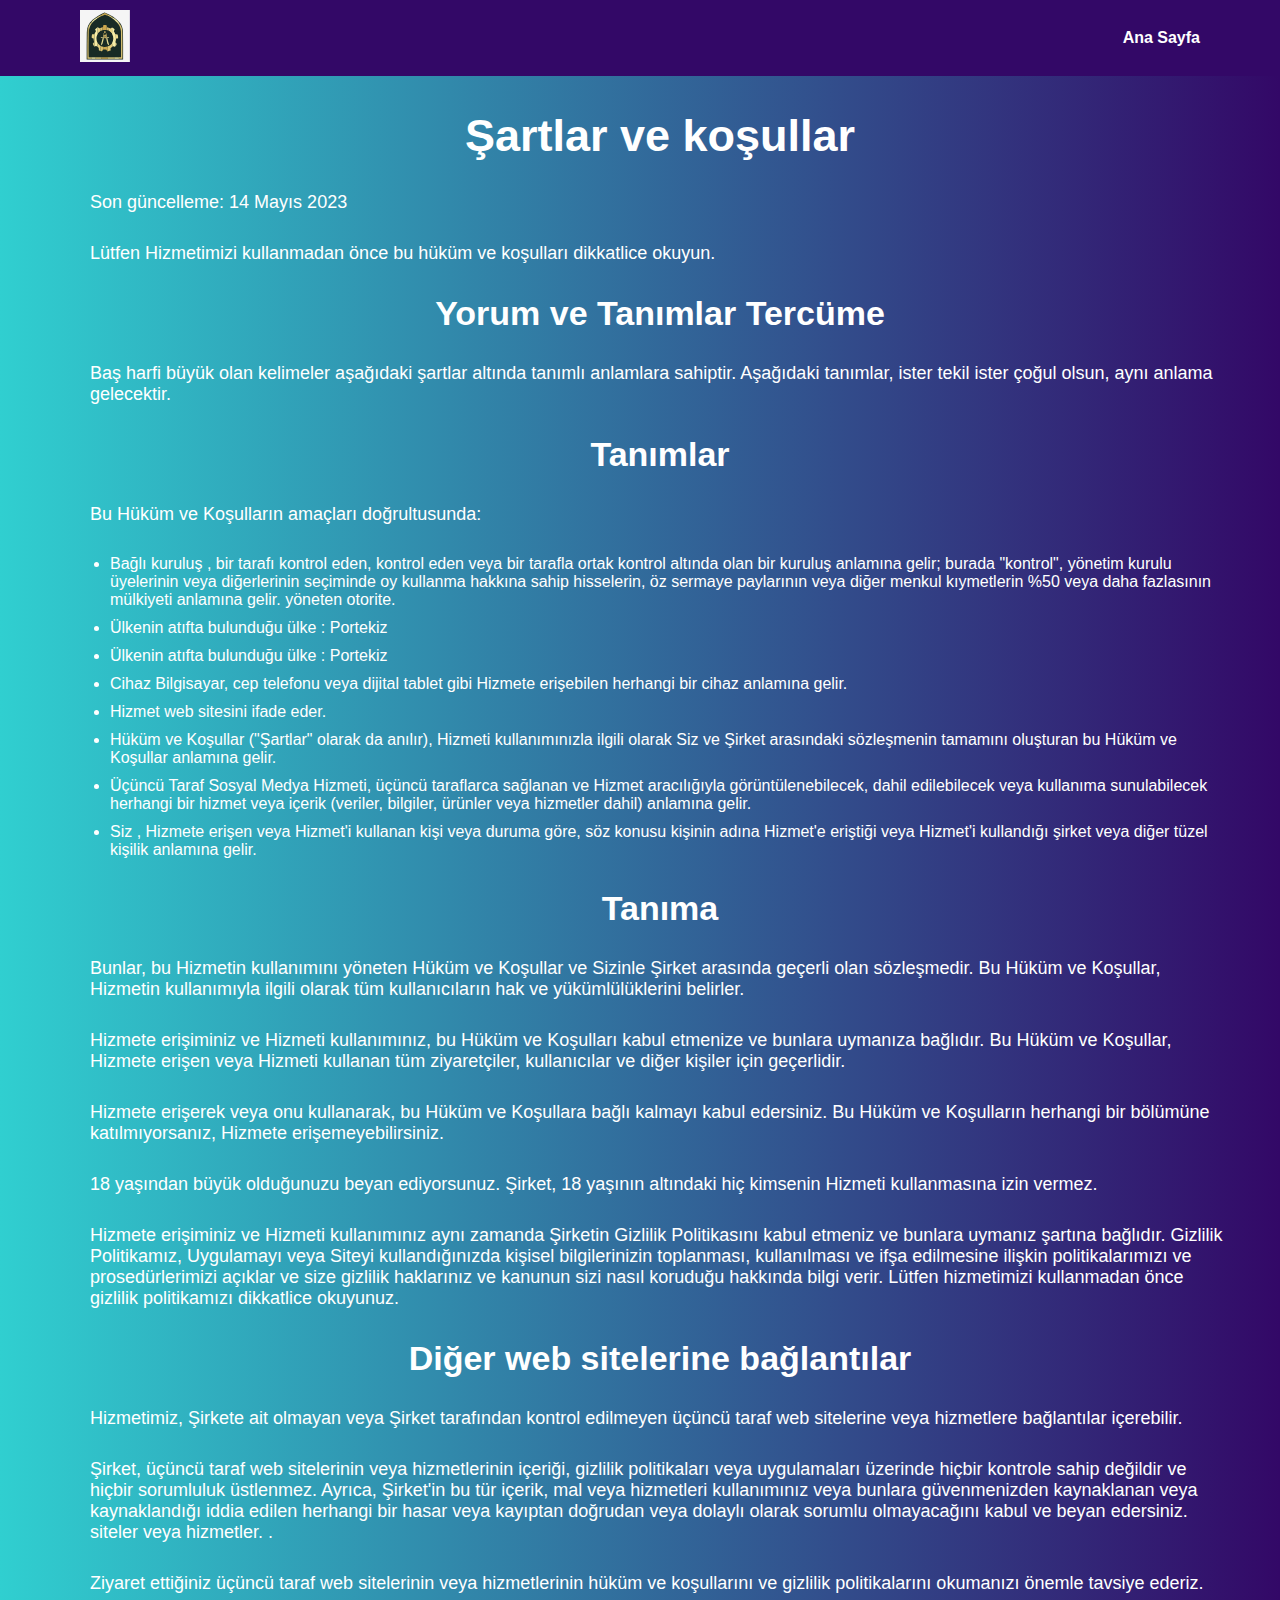
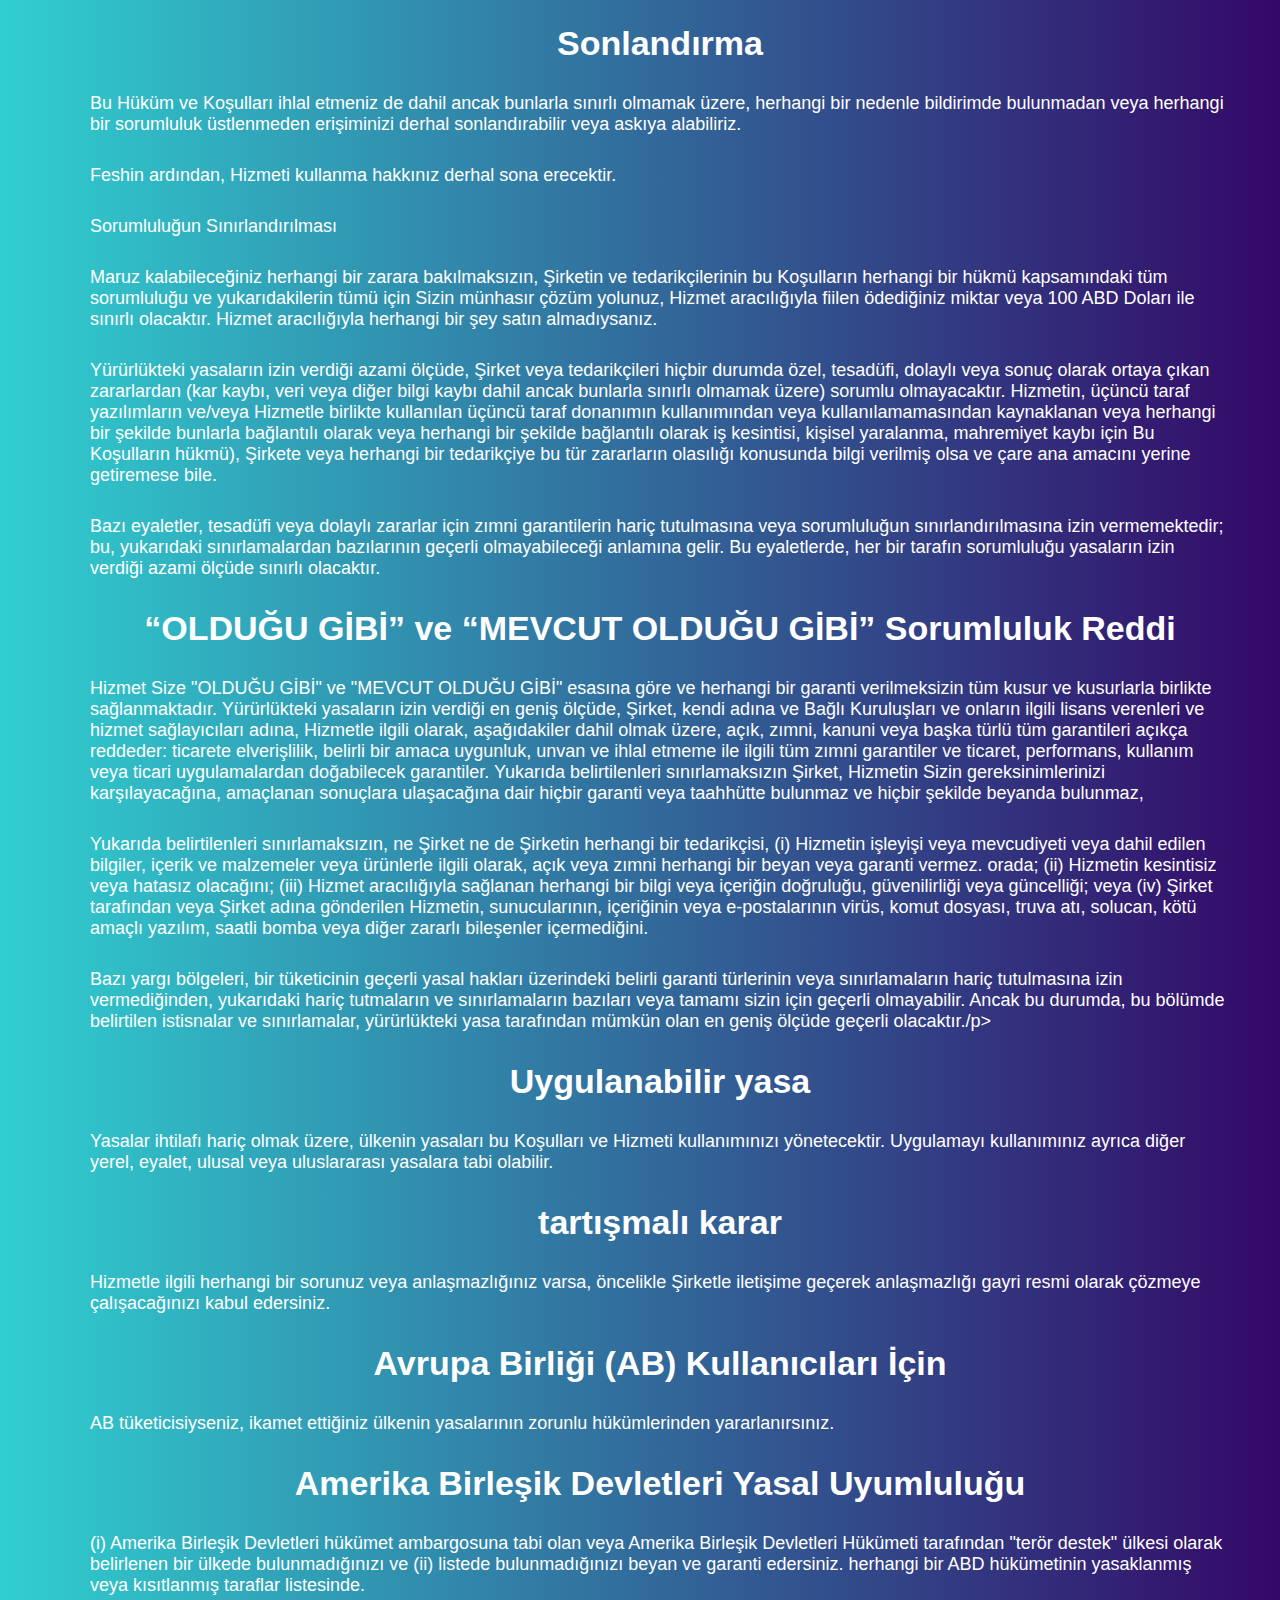
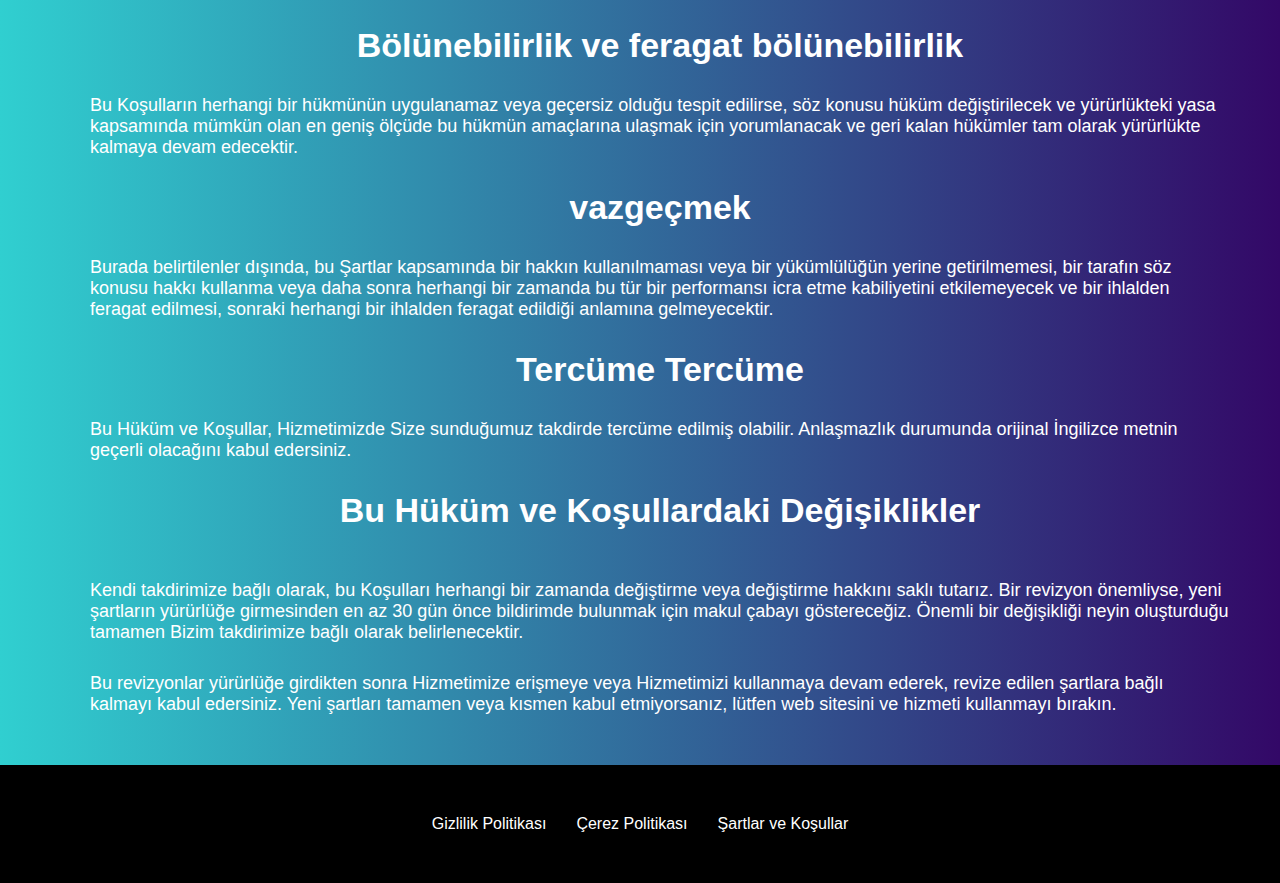
<file: terms-and-conditions.html>
<!DOCTYPE html><html lang="tr"><head><meta charset="UTF-8"><meta name="viewport" content="width=device-width, initial-scale=1.0"><link rel="stylesheet" href="addictional.b2e83309.css"><link rel="shortcut icon" href="logo.f6f75ed8.svg" type="image/x-icon"><title>Şartlar ve koşullar</title><meta name="robots" content="noarchive"></head><body> <header> <a href="/"> <img src="logo.f6f75ed8.svg" class="logo"> </a> <nav> <a href="/"> Ana Sayfa </a> </nav> </header> <main> <h1>Şartlar ve koşullar</h1> <p>Son güncelleme: 14 Mayıs 2023</p> <p>Lütfen Hizmetimizi kullanmadan önce bu hüküm ve koşulları dikkatlice okuyun.</p> <h2>Yorum ve Tanımlar Tercüme</h2> <p>Baş harfi büyük olan kelimeler aşağıdaki şartlar altında tanımlı anlamlara sahiptir. Aşağıdaki tanımlar, ister tekil ister çoğul olsun, aynı anlama gelecektir.</p> <h2>Tanımlar</h2> <p>Bu Hüküm ve Koşulların amaçları doğrultusunda:</p> <ul> <li>Bağlı kuruluş , bir tarafı kontrol eden, kontrol eden veya bir tarafla ortak kontrol altında olan bir kuruluş anlamına gelir; burada "kontrol", yönetim kurulu üyelerinin veya diğerlerinin seçiminde oy kullanma hakkına sahip hisselerin, öz sermaye paylarının veya diğer menkul kıymetlerin %50 veya daha fazlasının mülkiyeti anlamına gelir. yöneten otorite.</li> <li>Ülkenin atıfta bulunduğu ülke : Portekiz</li> <li>Ülkenin atıfta bulunduğu ülke : Portekiz</li> <li>Cihaz Bilgisayar, cep telefonu veya dijital tablet gibi Hizmete erişebilen herhangi bir cihaz anlamına gelir.</li> <li>Hizmet web sitesini ifade eder.</li> <li>Hüküm ve Koşullar ("Şartlar" olarak da anılır), Hizmeti kullanımınızla ilgili olarak Siz ve Şirket arasındaki sözleşmenin tamamını oluşturan bu Hüküm ve Koşullar anlamına gelir.</li> <li>Üçüncü Taraf Sosyal Medya Hizmeti, üçüncü taraflarca sağlanan ve Hizmet aracılığıyla görüntülenebilecek, dahil edilebilecek veya kullanıma sunulabilecek herhangi bir hizmet veya içerik (veriler, bilgiler, ürünler veya hizmetler dahil) anlamına gelir.</li> <li>Siz , Hizmete erişen veya Hizmet'i kullanan kişi veya duruma göre, söz konusu kişinin adına Hizmet'e eriştiği veya Hizmet'i kullandığı şirket veya diğer tüzel kişilik anlamına gelir.</li> </ul> <h2>Tanıma</h2> <p>Bunlar, bu Hizmetin kullanımını yöneten Hüküm ve Koşullar ve Sizinle Şirket arasında geçerli olan sözleşmedir. Bu Hüküm ve Koşullar, Hizmetin kullanımıyla ilgili olarak tüm kullanıcıların hak ve yükümlülüklerini belirler.</p> <p>Hizmete erişiminiz ve Hizmeti kullanımınız, bu Hüküm ve Koşulları kabul etmenize ve bunlara uymanıza bağlıdır. Bu Hüküm ve Koşullar, Hizmete erişen veya Hizmeti kullanan tüm ziyaretçiler, kullanıcılar ve diğer kişiler için geçerlidir.</p> <p>Hizmete erişerek veya onu kullanarak, bu Hüküm ve Koşullara bağlı kalmayı kabul edersiniz. Bu Hüküm ve Koşulların herhangi bir bölümüne katılmıyorsanız, Hizmete erişemeyebilirsiniz.</p> <p>18 yaşından büyük olduğunuzu beyan ediyorsunuz. Şirket, 18 yaşının altındaki hiç kimsenin Hizmeti kullanmasına izin vermez.</p> <p>Hizmete erişiminiz ve Hizmeti kullanımınız aynı zamanda Şirketin Gizlilik Politikasını kabul etmeniz ve bunlara uymanız şartına bağlıdır. Gizlilik Politikamız, Uygulamayı veya Siteyi kullandığınızda kişisel bilgilerinizin toplanması, kullanılması ve ifşa edilmesine ilişkin politikalarımızı ve prosedürlerimizi açıklar ve size gizlilik haklarınız ve kanunun sizi nasıl koruduğu hakkında bilgi verir. Lütfen hizmetimizi kullanmadan önce gizlilik politikamızı dikkatlice okuyunuz.</p> <h2>Diğer web sitelerine bağlantılar</h2> <p>Hizmetimiz, Şirkete ait olmayan veya Şirket tarafından kontrol edilmeyen üçüncü taraf web sitelerine veya hizmetlere bağlantılar içerebilir.</p> <p>Şirket, üçüncü taraf web sitelerinin veya hizmetlerinin içeriği, gizlilik politikaları veya uygulamaları üzerinde hiçbir kontrole sahip değildir ve hiçbir sorumluluk üstlenmez. Ayrıca, Şirket'in bu tür içerik, mal veya hizmetleri kullanımınız veya bunlara güvenmenizden kaynaklanan veya kaynaklandığı iddia edilen herhangi bir hasar veya kayıptan doğrudan veya dolaylı olarak sorumlu olmayacağını kabul ve beyan edersiniz. siteler veya hizmetler. .</p> <p>Ziyaret ettiğiniz üçüncü taraf web sitelerinin veya hizmetlerinin hüküm ve koşullarını ve gizlilik politikalarını okumanızı önemle tavsiye ederiz.</p> <h2>Sonlandırma</h2> <p>Bu Hüküm ve Koşulları ihlal etmeniz de dahil ancak bunlarla sınırlı olmamak üzere, herhangi bir nedenle bildirimde bulunmadan veya herhangi bir sorumluluk üstlenmeden erişiminizi derhal sonlandırabilir veya askıya alabiliriz.</p> <p>Feshin ardından, Hizmeti kullanma hakkınız derhal sona erecektir.</p> <p>Sorumluluğun Sınırlandırılması</p> <p>Maruz kalabileceğiniz herhangi bir zarara bakılmaksızın, Şirketin ve tedarikçilerinin bu Koşulların herhangi bir hükmü kapsamındaki tüm sorumluluğu ve yukarıdakilerin tümü için Sizin münhasır çözüm yolunuz, Hizmet aracılığıyla fiilen ödediğiniz miktar veya 100 ABD Doları ile sınırlı olacaktır. Hizmet aracılığıyla herhangi bir şey satın almadıysanız.</p> <p>Yürürlükteki yasaların izin verdiği azami ölçüde, Şirket veya tedarikçileri hiçbir durumda özel, tesadüfi, dolaylı veya sonuç olarak ortaya çıkan zararlardan (kar kaybı, veri veya diğer bilgi kaybı dahil ancak bunlarla sınırlı olmamak üzere) sorumlu olmayacaktır. Hizmetin, üçüncü taraf yazılımların ve/veya Hizmetle birlikte kullanılan üçüncü taraf donanımın kullanımından veya kullanılamamasından kaynaklanan veya herhangi bir şekilde bunlarla bağlantılı olarak veya herhangi bir şekilde bağlantılı olarak iş kesintisi, kişisel yaralanma, mahremiyet kaybı için Bu Koşulların hükmü), Şirkete veya herhangi bir tedarikçiye bu tür zararların olasılığı konusunda bilgi verilmiş olsa ve çare ana amacını yerine getiremese bile.</p> <p>Bazı eyaletler, tesadüfi veya dolaylı zararlar için zımni garantilerin hariç tutulmasına veya sorumluluğun sınırlandırılmasına izin vermemektedir; bu, yukarıdaki sınırlamalardan bazılarının geçerli olmayabileceği anlamına gelir. Bu eyaletlerde, her bir tarafın sorumluluğu yasaların izin verdiği azami ölçüde sınırlı olacaktır.</p> <h2>“OLDUĞU GİBİ” ve “MEVCUT OLDUĞU GİBİ” Sorumluluk Reddi</h2> <p>Hizmet Size "OLDUĞU GİBİ" ve "MEVCUT OLDUĞU GİBİ" esasına göre ve herhangi bir garanti verilmeksizin tüm kusur ve kusurlarla birlikte sağlanmaktadır. Yürürlükteki yasaların izin verdiği en geniş ölçüde, Şirket, kendi adına ve Bağlı Kuruluşları ve onların ilgili lisans verenleri ve hizmet sağlayıcıları adına, Hizmetle ilgili olarak, aşağıdakiler dahil olmak üzere, açık, zımni, kanuni veya başka türlü tüm garantileri açıkça reddeder: ticarete elverişlilik, belirli bir amaca uygunluk, unvan ve ihlal etmeme ile ilgili tüm zımni garantiler ve ticaret, performans, kullanım veya ticari uygulamalardan doğabilecek garantiler. Yukarıda belirtilenleri sınırlamaksızın Şirket, Hizmetin Sizin gereksinimlerinizi karşılayacağına, amaçlanan sonuçlara ulaşacağına dair hiçbir garanti veya taahhütte bulunmaz ve hiçbir şekilde beyanda bulunmaz,</p> <p>Yukarıda belirtilenleri sınırlamaksızın, ne Şirket ne de Şirketin herhangi bir tedarikçisi, (i) Hizmetin işleyişi veya mevcudiyeti veya dahil edilen bilgiler, içerik ve malzemeler veya ürünlerle ilgili olarak, açık veya zımni herhangi bir beyan veya garanti vermez. orada; (ii) Hizmetin kesintisiz veya hatasız olacağını; (iii) Hizmet aracılığıyla sağlanan herhangi bir bilgi veya içeriğin doğruluğu, güvenilirliği veya güncelliği; veya (iv) Şirket tarafından veya Şirket adına gönderilen Hizmetin, sunucularının, içeriğinin veya e-postalarının virüs, komut dosyası, truva atı, solucan, kötü amaçlı yazılım, saatli bomba veya diğer zararlı bileşenler içermediğini.</p> <p>Bazı yargı bölgeleri, bir tüketicinin geçerli yasal hakları üzerindeki belirli garanti türlerinin veya sınırlamaların hariç tutulmasına izin vermediğinden, yukarıdaki hariç tutmaların ve sınırlamaların bazıları veya tamamı sizin için geçerli olmayabilir. Ancak bu durumda, bu bölümde belirtilen istisnalar ve sınırlamalar, yürürlükteki yasa tarafından mümkün olan en geniş ölçüde geçerli olacaktır./p> </p><h2>Uygulanabilir yasa</h2> <p>Yasalar ihtilafı hariç olmak üzere, ülkenin yasaları bu Koşulları ve Hizmeti kullanımınızı yönetecektir. Uygulamayı kullanımınız ayrıca diğer yerel, eyalet, ulusal veya uluslararası yasalara tabi olabilir.</p> <h2>tartışmalı karar</h2> <p>Hizmetle ilgili herhangi bir sorunuz veya anlaşmazlığınız varsa, öncelikle Şirketle iletişime geçerek anlaşmazlığı gayri resmi olarak çözmeye çalışacağınızı kabul edersiniz.</p> <h2>Avrupa Birliği (AB) Kullanıcıları İçin</h2> <p>AB tüketicisiyseniz, ikamet ettiğiniz ülkenin yasalarının zorunlu hükümlerinden yararlanırsınız.</p> <h2>Amerika Birleşik Devletleri Yasal Uyumluluğu</h2> <p>(i) Amerika Birleşik Devletleri hükümet ambargosuna tabi olan veya Amerika Birleşik Devletleri Hükümeti tarafından "terör destek" ülkesi olarak belirlenen bir ülkede bulunmadığınızı ve (ii) listede bulunmadığınızı beyan ve garanti edersiniz. herhangi bir ABD hükümetinin yasaklanmış veya kısıtlanmış taraflar listesinde.</p> <h2>Bölünebilirlik ve feragat bölünebilirlik</h2> <p>Bu Koşulların herhangi bir hükmünün uygulanamaz veya geçersiz olduğu tespit edilirse, söz konusu hüküm değiştirilecek ve yürürlükteki yasa kapsamında mümkün olan en geniş ölçüde bu hükmün amaçlarına ulaşmak için yorumlanacak ve geri kalan hükümler tam olarak yürürlükte kalmaya devam edecektir.</p> <h2>vazgeçmek</h2> <p>Burada belirtilenler dışında, bu Şartlar kapsamında bir hakkın kullanılmaması veya bir yükümlülüğün yerine getirilmemesi, bir tarafın söz konusu hakkı kullanma veya daha sonra herhangi bir zamanda bu tür bir performansı icra etme kabiliyetini etkilemeyecek ve bir ihlalden feragat edilmesi, sonraki herhangi bir ihlalden feragat edildiği anlamına gelmeyecektir.</p> <h2>Tercüme Tercüme</h2> <p>Bu Hüküm ve Koşullar, Hizmetimizde Size sunduğumuz takdirde tercüme edilmiş olabilir. Anlaşmazlık durumunda orijinal İngilizce metnin geçerli olacağını kabul edersiniz.</p> <h2>Bu Hüküm ve Koşullardaki Değişiklikler</h2> <p>Kendi takdirimize bağlı olarak, bu Koşulları herhangi bir zamanda değiştirme veya değiştirme hakkını saklı tutarız. Bir revizyon önemliyse, yeni şartların yürürlüğe girmesinden en az 30 gün önce bildirimde bulunmak için makul çabayı göstereceğiz. Önemli bir değişikliği neyin oluşturduğu tamamen Bizim takdirimize bağlı olarak belirlenecektir.</p> <p>Bu revizyonlar yürürlüğe girdikten sonra Hizmetimize erişmeye veya Hizmetimizi kullanmaya devam ederek, revize edilen şartlara bağlı kalmayı kabul edersiniz. Yeni şartları tamamen veya kısmen kabul etmiyorsanız, lütfen web sitesini ve hizmeti kullanmayı bırakın.</p> </main> <footer> <div> <a href="privacy-policy.html"> Gizlilik Politikası </a> <a href="cookie-policy.html"> Çerez Politikası </a> <a href="terms-and-conditions.html"> Şartlar ve Koşullar </a> </div> </footer> </body></html>
</file>
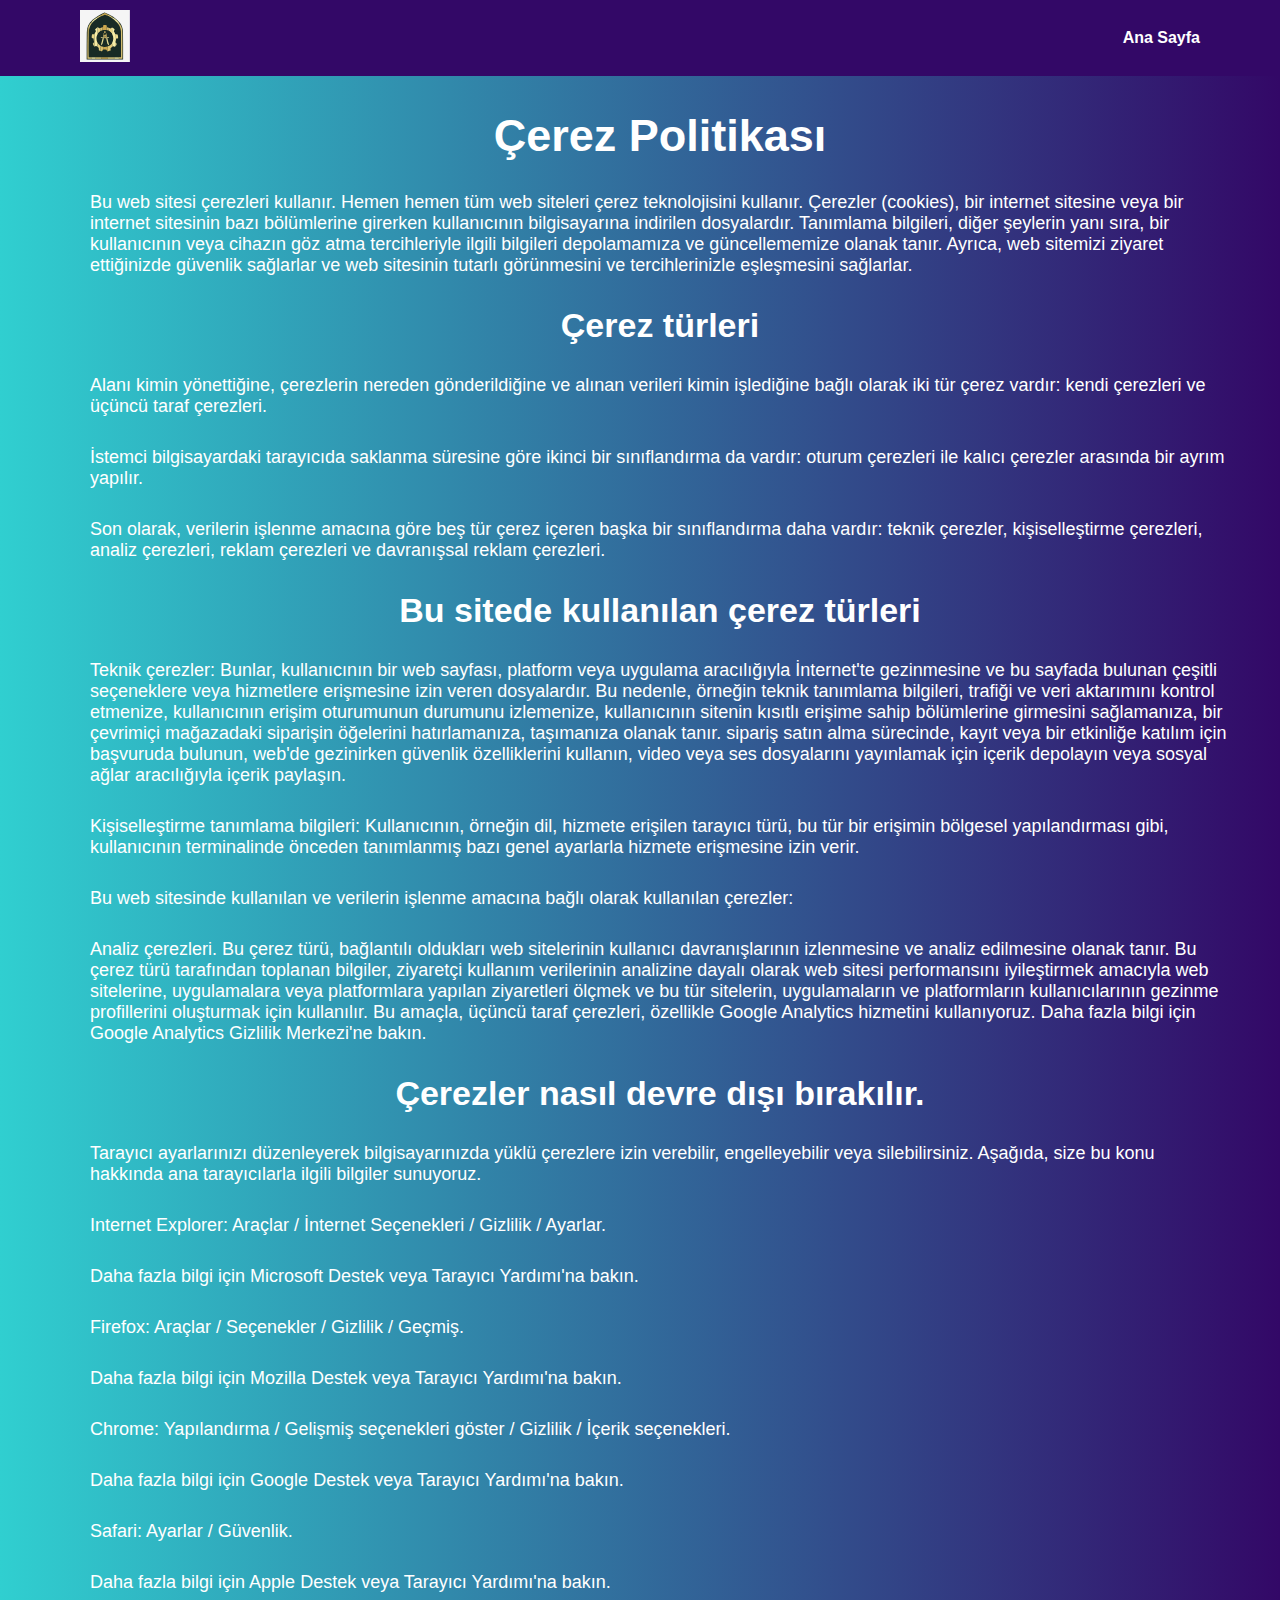
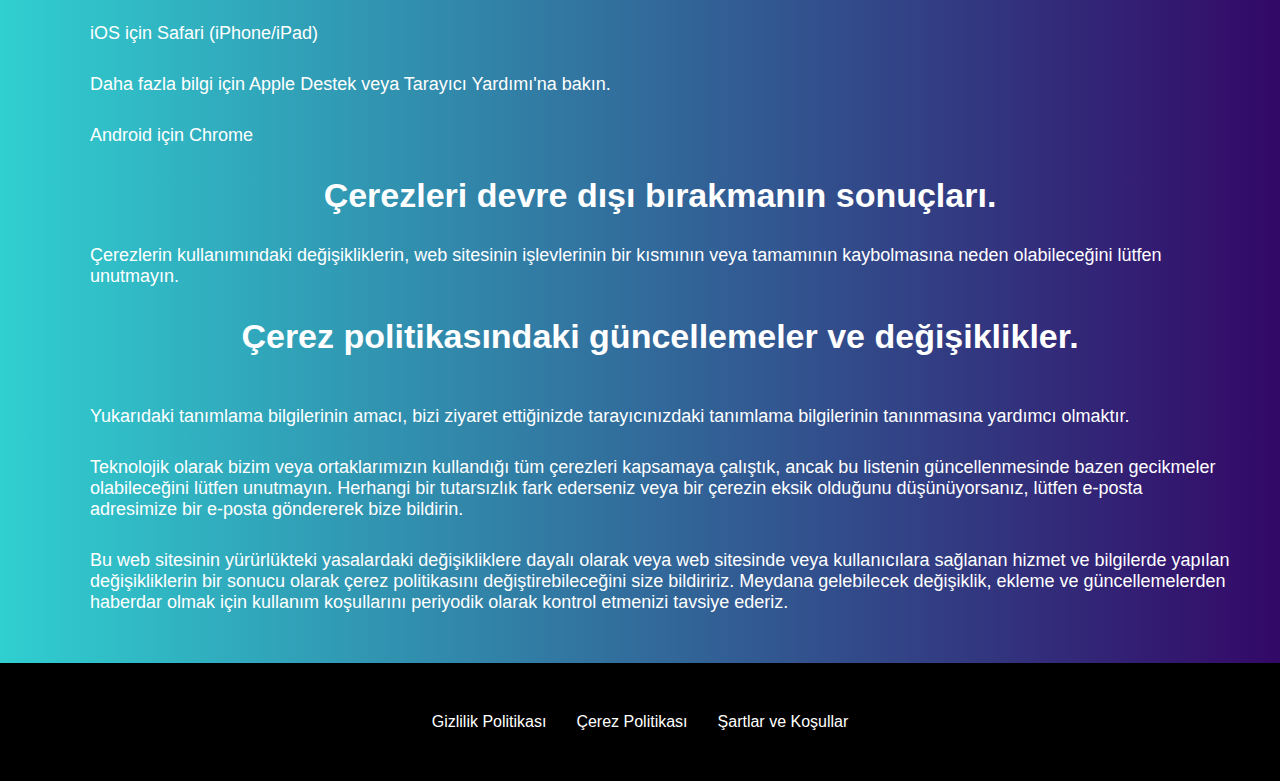
<file: src/cookie-policy.html>
<!DOCTYPE html>
<html lang="tr">
<head>
  <meta charset="UTF-8">
  <meta name="viewport" content="width=device-width, initial-scale=1.0">
  <link rel="stylesheet" href="styles/addictional.css">
  <link rel="shortcut icon" href="images/logo.svg" type="image/x-icon">
  <title>Çerez Politikası</title>
  <meta name="robots" content="noarchive">
</head>
<body>
  <header>
    <a href="/">
      <img src="images/logo.svg" class="logo">
    </a>
    <nav>
      <a href="/">
        Ana Sayfa
      </a>
    </nav>
  </header>
  <main>
    <h1>Çerez Politikası</h1>
    <p>Bu web sitesi çerezleri kullanır. Hemen hemen tüm web siteleri çerez teknolojisini kullanır. Çerezler (cookies), bir internet sitesine veya bir internet sitesinin bazı bölümlerine girerken kullanıcının bilgisayarına indirilen dosyalardır. Tanımlama bilgileri, diğer şeylerin yanı sıra, bir kullanıcının veya cihazın göz atma tercihleriyle ilgili bilgileri depolamamıza ve güncellememize olanak tanır. Ayrıca, web sitemizi ziyaret ettiğinizde güvenlik sağlarlar ve web sitesinin tutarlı görünmesini ve tercihlerinizle eşleşmesini sağlarlar.</p>
    <h2>Çerez türleri</h2>
    <p>Alanı kimin yönettiğine, çerezlerin nereden gönderildiğine ve alınan verileri kimin işlediğine bağlı olarak iki tür çerez vardır: kendi çerezleri ve üçüncü taraf çerezleri.</p>
    <p>İstemci bilgisayardaki tarayıcıda saklanma süresine göre ikinci bir sınıflandırma da vardır: oturum çerezleri ile kalıcı çerezler arasında bir ayrım yapılır.</p>
    <p>Son olarak, verilerin işlenme amacına göre beş tür çerez içeren başka bir sınıflandırma daha vardır: teknik çerezler, kişiselleştirme çerezleri, analiz çerezleri, reklam çerezleri ve davranışsal reklam çerezleri.</p>
    <h2>Bu sitede kullanılan çerez türleri</h2>
    <p>Teknik çerezler: Bunlar, kullanıcının bir web sayfası, platform veya uygulama aracılığıyla İnternet'te gezinmesine ve bu sayfada bulunan çeşitli seçeneklere veya hizmetlere erişmesine izin veren dosyalardır. Bu nedenle, örneğin teknik tanımlama bilgileri, trafiği ve veri aktarımını kontrol etmenize, kullanıcının erişim oturumunun durumunu izlemenize, kullanıcının sitenin kısıtlı erişime sahip bölümlerine girmesini sağlamanıza, bir çevrimiçi mağazadaki siparişin öğelerini hatırlamanıza, taşımanıza olanak tanır. sipariş satın alma sürecinde, kayıt veya bir etkinliğe katılım için başvuruda bulunun, web'de gezinirken güvenlik özelliklerini kullanın, video veya ses dosyalarını yayınlamak için içerik depolayın veya sosyal ağlar aracılığıyla içerik paylaşın.</p>
    <p>Kişiselleştirme tanımlama bilgileri: Kullanıcının, örneğin dil, hizmete erişilen tarayıcı türü, bu tür bir erişimin bölgesel yapılandırması gibi, kullanıcının terminalinde önceden tanımlanmış bazı genel ayarlarla hizmete erişmesine izin verir.</p>
    <p>Bu web sitesinde kullanılan ve verilerin işlenme amacına bağlı olarak kullanılan çerezler:</p>
    <p>Analiz çerezleri. Bu çerez türü, bağlantılı oldukları web sitelerinin kullanıcı davranışlarının izlenmesine ve analiz edilmesine olanak tanır. Bu çerez türü tarafından toplanan bilgiler, ziyaretçi kullanım verilerinin analizine dayalı olarak web sitesi performansını iyileştirmek amacıyla web sitelerine, uygulamalara veya platformlara yapılan ziyaretleri ölçmek ve bu tür sitelerin, uygulamaların ve platformların kullanıcılarının gezinme profillerini oluşturmak için kullanılır. Bu amaçla, üçüncü taraf çerezleri, özellikle Google Analytics hizmetini kullanıyoruz. Daha fazla bilgi için Google Analytics Gizlilik Merkezi'ne bakın.</p>
    <h2>Çerezler nasıl devre dışı bırakılır.</h2>
    <p>Tarayıcı ayarlarınızı düzenleyerek bilgisayarınızda yüklü çerezlere izin verebilir, engelleyebilir veya silebilirsiniz. Aşağıda, size bu konu hakkında ana tarayıcılarla ilgili bilgiler sunuyoruz.</p>
    <p>Internet Explorer: Araçlar / İnternet Seçenekleri / Gizlilik / Ayarlar.</p>
    <p>Daha fazla bilgi için Microsoft Destek veya Tarayıcı Yardımı'na bakın.</p>
    <p>Firefox: Araçlar / Seçenekler / Gizlilik / Geçmiş.</p>
    <p>Daha fazla bilgi için Mozilla Destek veya Tarayıcı Yardımı'na bakın.</p>
    <p>Chrome: Yapılandırma / Gelişmiş seçenekleri göster / Gizlilik / İçerik seçenekleri.</p>
    <p>Daha fazla bilgi için Google Destek veya Tarayıcı Yardımı'na bakın.</p>
    <p>Safari: Ayarlar / Güvenlik.</p>
    <p>Daha fazla bilgi için Apple Destek veya Tarayıcı Yardımı'na bakın.</p>
    <p>iOS için Safari (iPhone/iPad)</p>
    <p>Daha fazla bilgi için Apple Destek veya Tarayıcı Yardımı'na bakın.</p>
    <p>Android için Chrome</p>
    <h2>Çerezleri devre dışı bırakmanın sonuçları.</h2>
    <p>Çerezlerin kullanımındaki değişikliklerin, web sitesinin işlevlerinin bir kısmının veya tamamının kaybolmasına neden olabileceğini lütfen unutmayın.</p>
    <h2>Çerez politikasındaki güncellemeler ve değişiklikler.</h2>
    <p>Yukarıdaki tanımlama bilgilerinin amacı, bizi ziyaret ettiğinizde tarayıcınızdaki tanımlama bilgilerinin tanınmasına yardımcı olmaktır.</p>
    <p>Teknolojik olarak bizim veya ortaklarımızın kullandığı tüm çerezleri kapsamaya çalıştık, ancak bu listenin güncellenmesinde bazen gecikmeler olabileceğini lütfen unutmayın. Herhangi bir tutarsızlık fark ederseniz veya bir çerezin eksik olduğunu düşünüyorsanız, lütfen e-posta adresimize bir e-posta göndererek bize bildirin.</p>
    <p>Bu web sitesinin yürürlükteki yasalardaki değişikliklere dayalı olarak veya web sitesinde veya kullanıcılara sağlanan hizmet ve bilgilerde yapılan değişikliklerin bir sonucu olarak çerez politikasını değiştirebileceğini size bildiririz. Meydana gelebilecek değişiklik, ekleme ve güncellemelerden haberdar olmak için kullanım koşullarını periyodik olarak kontrol etmenizi tavsiye ederiz.</p>
  </main>
  <footer>
    <div>
      <a href="privacy-policy.html">
        Gizlilik Politikası
      </a>
      <a href="cookie-policy.html">
        Çerez Politikası
      </a>
      <a href="terms-and-conditions.html">
        Şartlar ve Koşullar
      </a>
    </div>
  </footer>
</html>
</file>
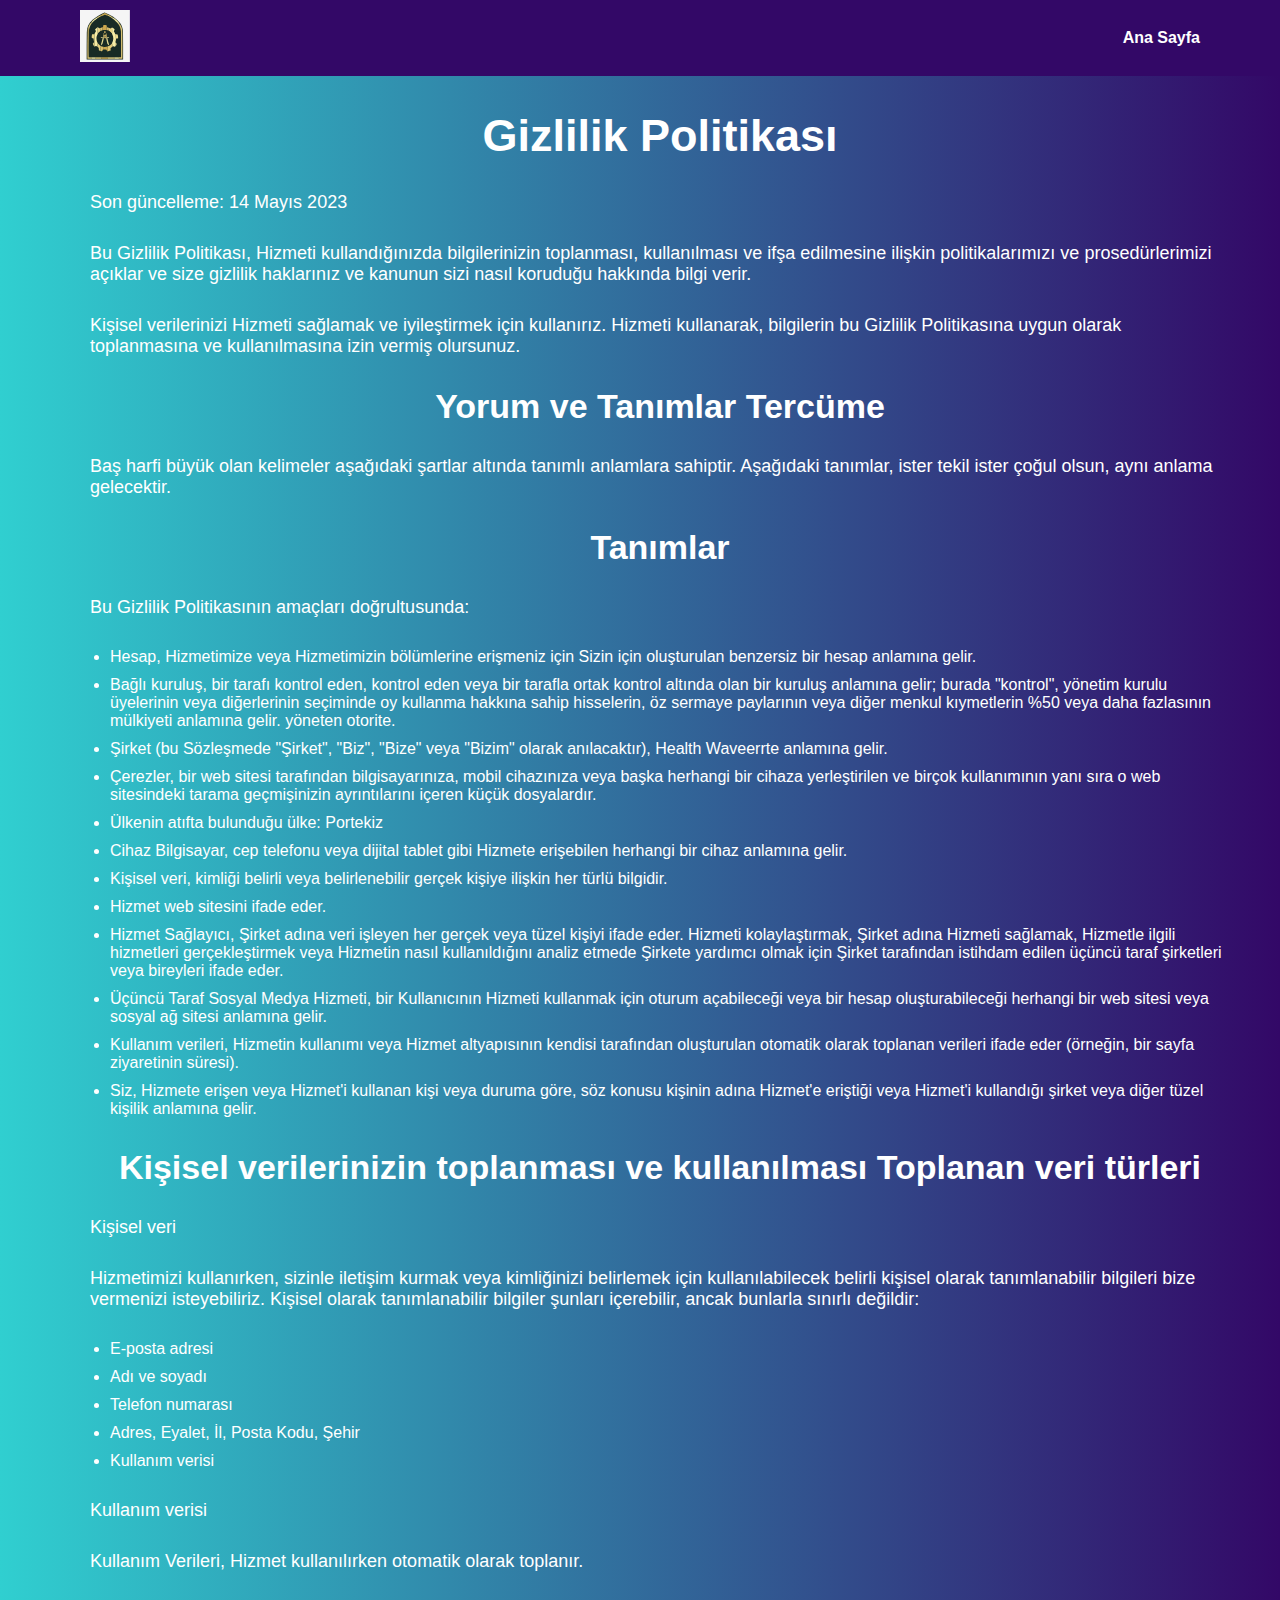
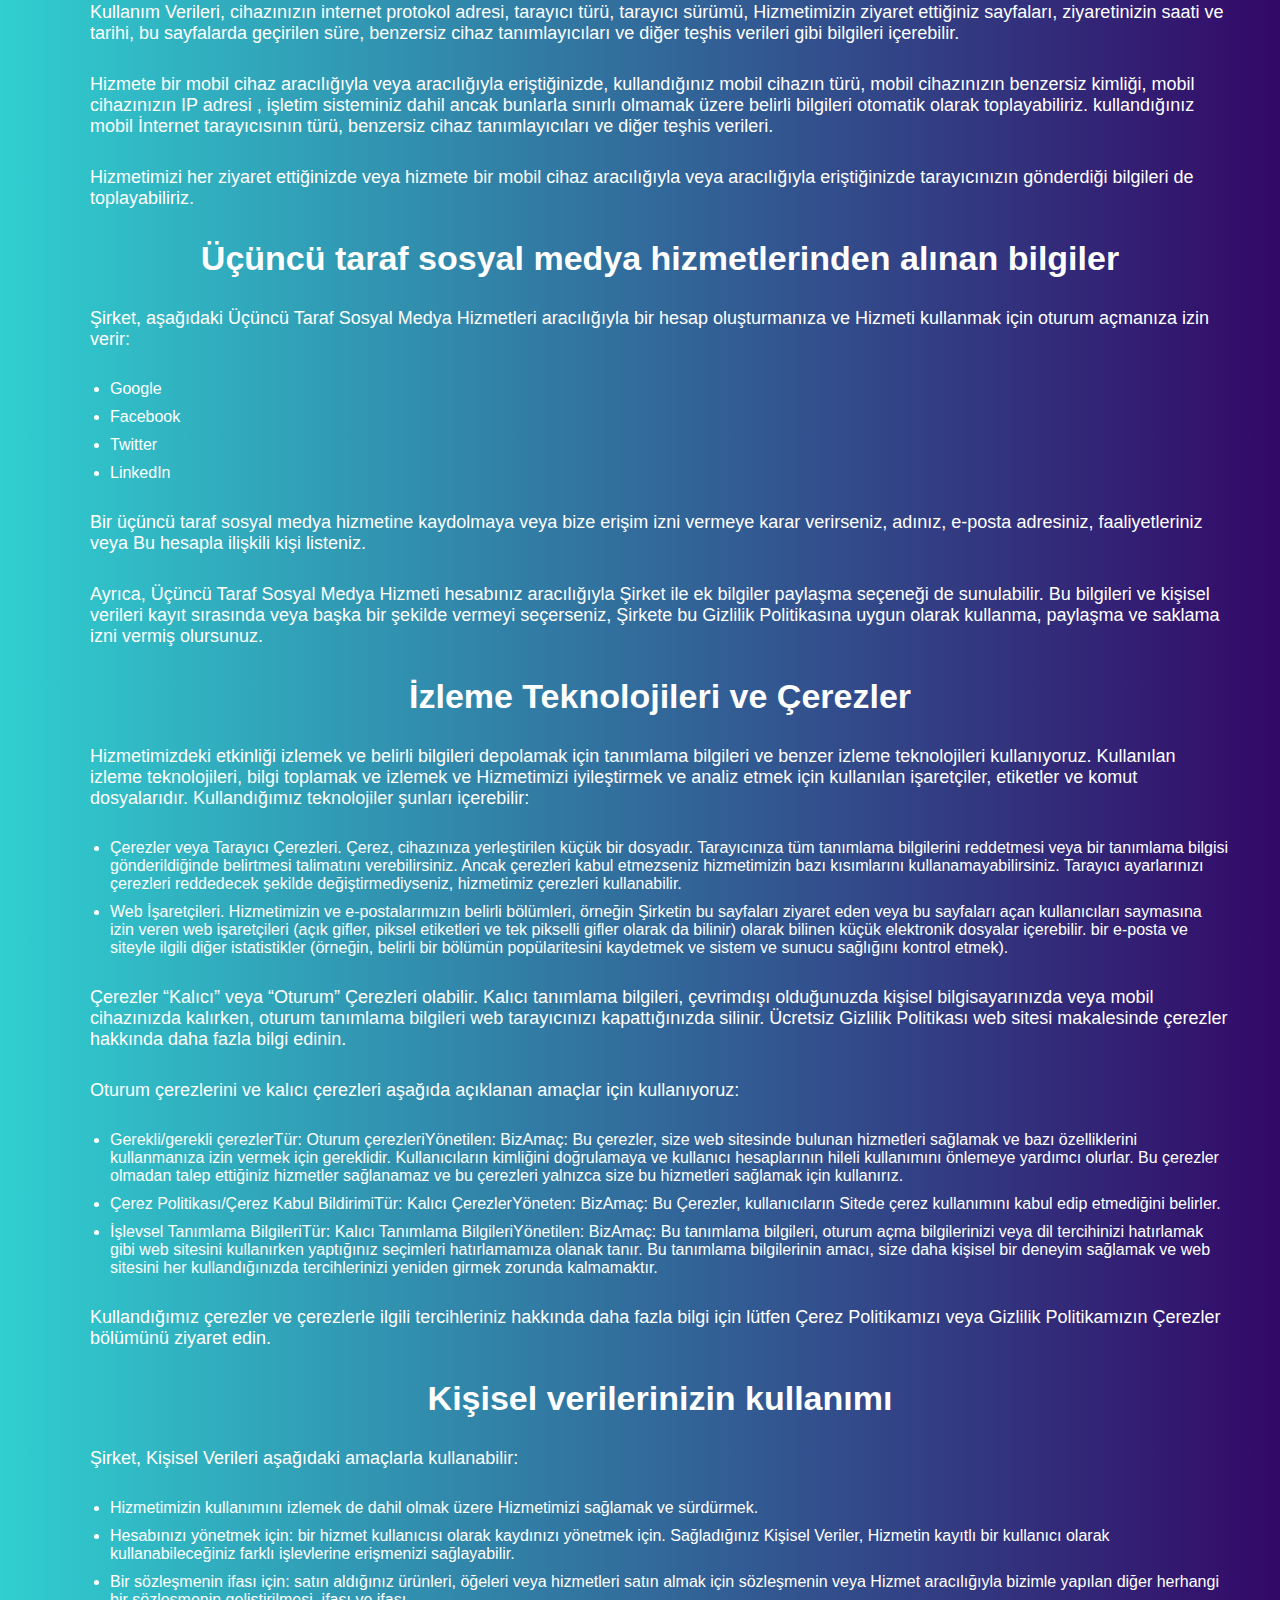
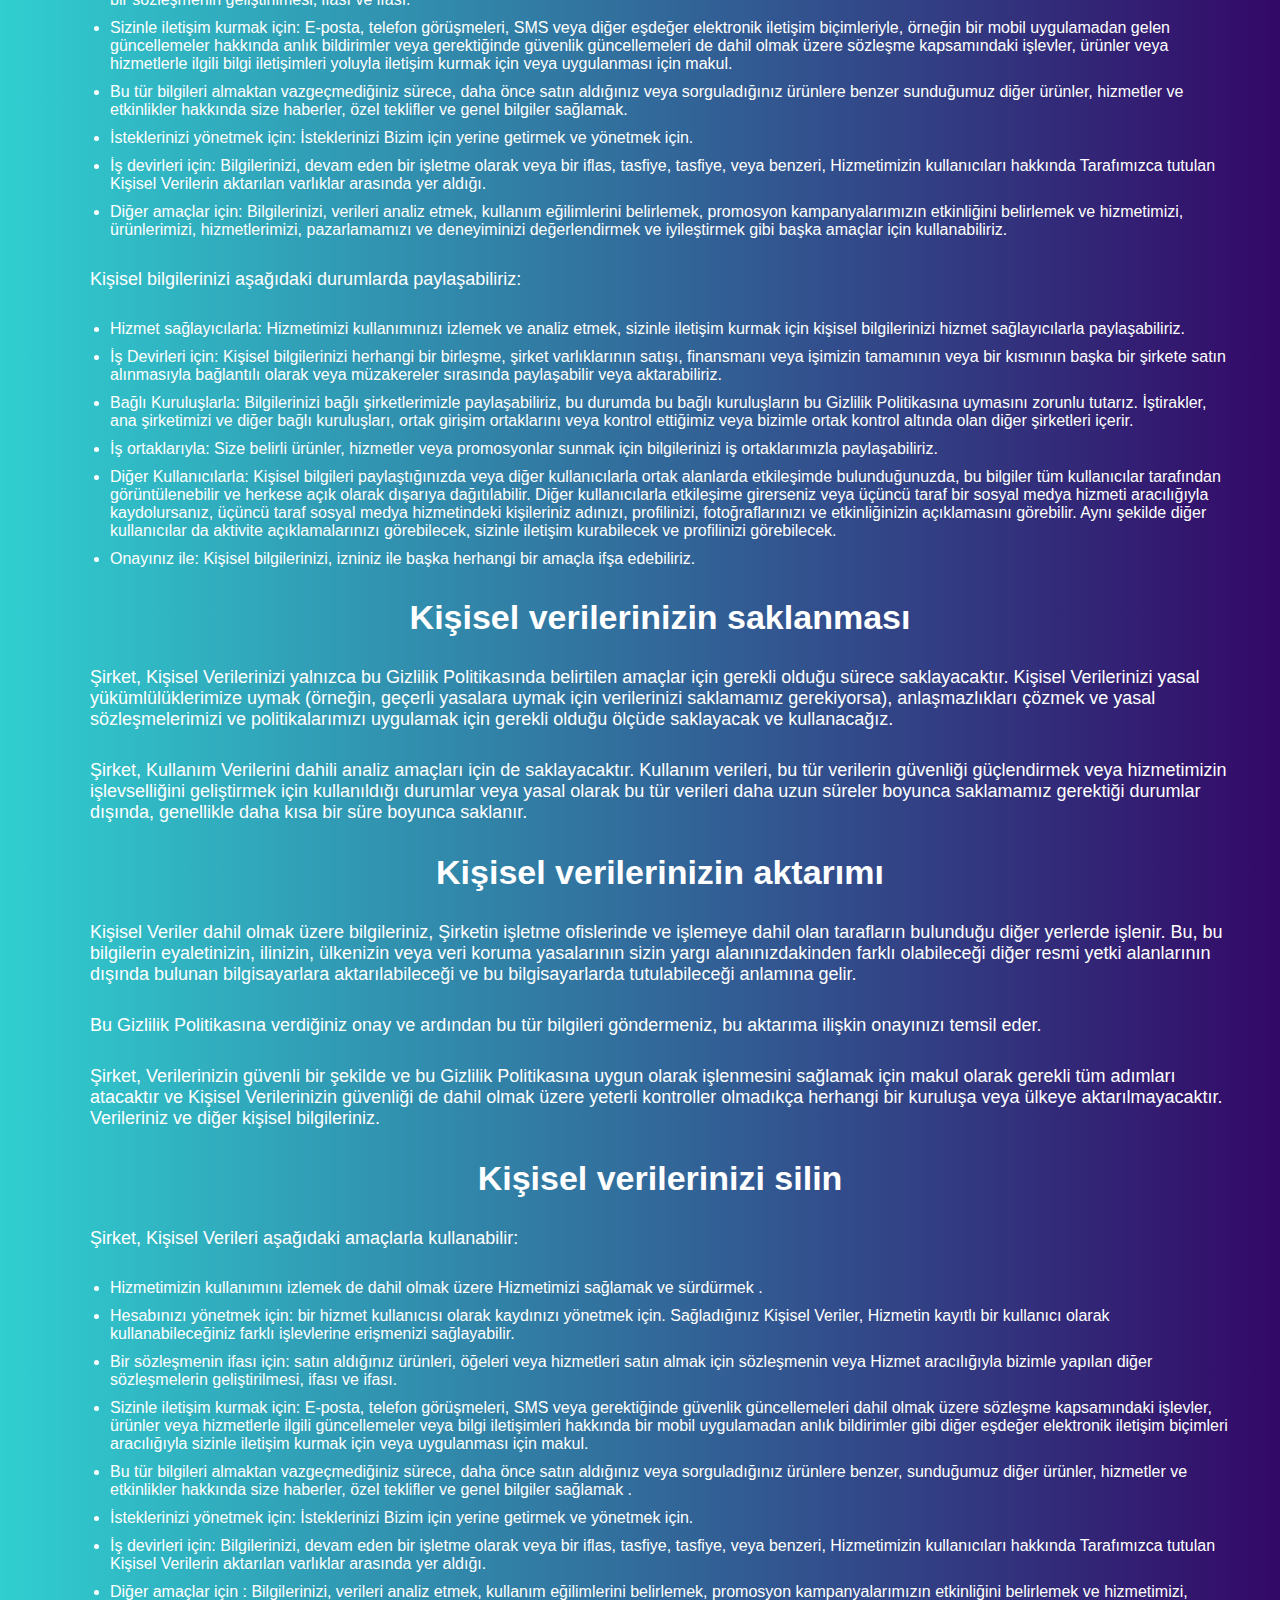
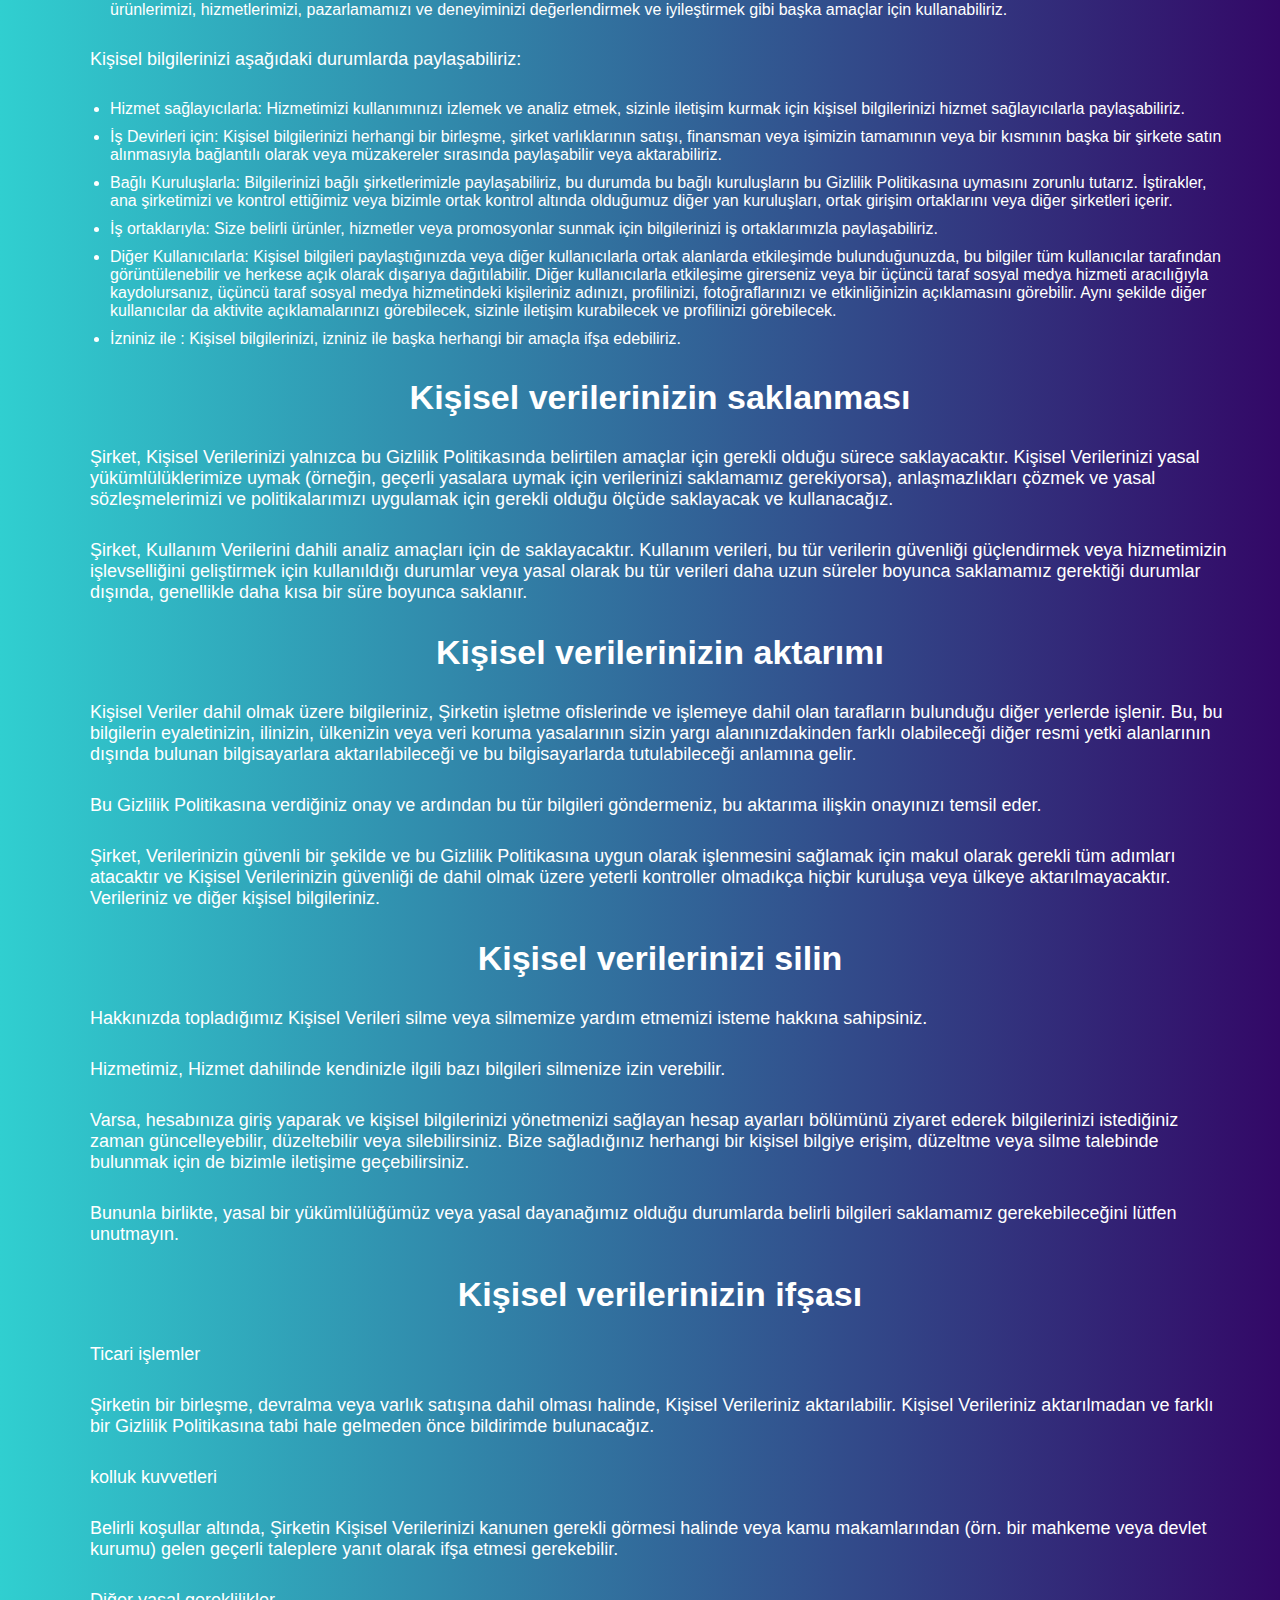
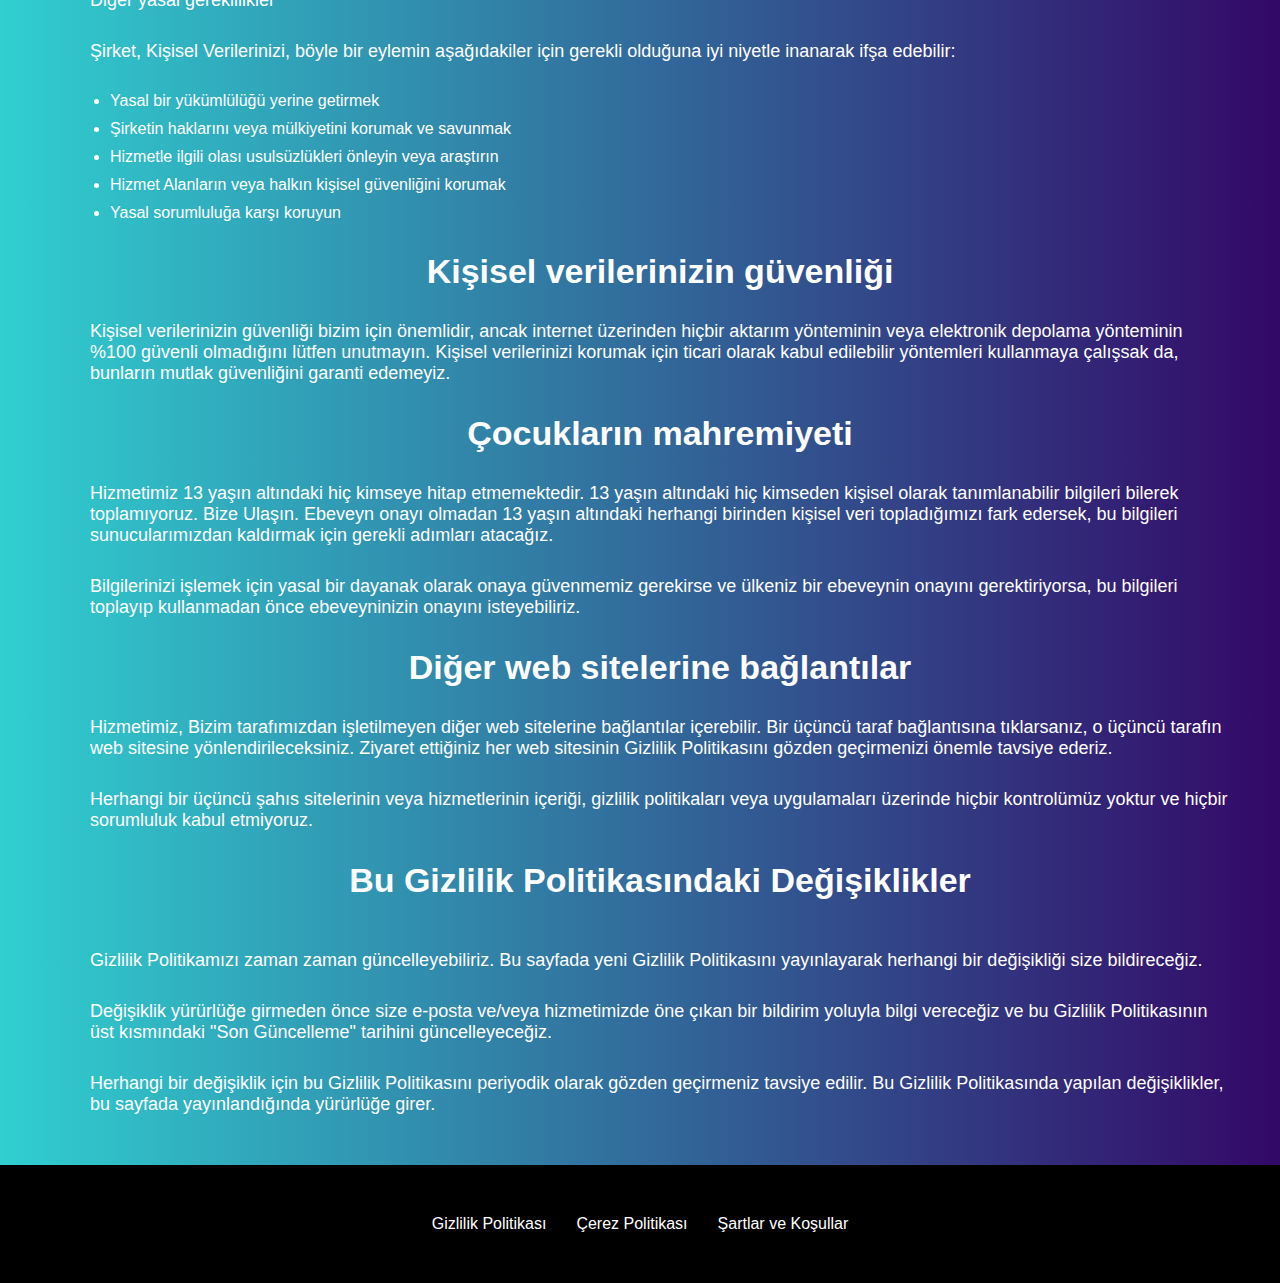
<file: src/privacy-policy.html>
<!DOCTYPE html>
<html lang="tr">
<head>
  <meta charset="UTF-8">
  <meta name="viewport" content="width=device-width, initial-scale=1.0">
  <link rel="stylesheet" href="styles/addictional.css">
  <title>Gizlilik Politikası</title>
  <link rel="shortcut icon" href="images/logo.svg" type="image/x-icon">
  <meta name="robots" content="noarchive">
</head>
<body>
  <header>
    <a href="/">
      <img src="images/logo.svg" class="logo">
    </a>
    <nav>
      <a href="/">
        Ana Sayfa
      </a>
    </nav>
  </header>
  <main>
    <h1>Gizlilik Politikası</h1>
    <p>Son güncelleme: 14 Mayıs 2023</p>
    <p>Bu Gizlilik Politikası, Hizmeti kullandığınızda bilgilerinizin toplanması, kullanılması ve ifşa edilmesine ilişkin politikalarımızı ve prosedürlerimizi açıklar ve size gizlilik haklarınız ve kanunun sizi nasıl koruduğu hakkında bilgi verir.</p>
    <p>Kişisel verilerinizi Hizmeti sağlamak ve iyileştirmek için kullanırız. Hizmeti kullanarak, bilgilerin bu Gizlilik Politikasına uygun olarak toplanmasına ve kullanılmasına izin vermiş olursunuz.</p>
    <h2>Yorum ve Tanımlar Tercüme</h2>
    <p>Baş harfi büyük olan kelimeler aşağıdaki şartlar altında tanımlı anlamlara sahiptir. Aşağıdaki tanımlar, ister tekil ister çoğul olsun, aynı anlama gelecektir.</p>
    <h2>Tanımlar</h2>
    <p>Bu Gizlilik Politikasının amaçları doğrultusunda:</p>
    <ul>
      <li>Hesap, Hizmetimize veya Hizmetimizin bölümlerine erişmeniz için Sizin için oluşturulan benzersiz bir hesap anlamına gelir.</li>
      <li>Bağlı kuruluş, bir tarafı kontrol eden, kontrol eden veya bir tarafla ortak kontrol altında olan bir kuruluş anlamına gelir; burada "kontrol", yönetim kurulu üyelerinin veya diğerlerinin seçiminde oy kullanma hakkına sahip hisselerin, öz sermaye paylarının veya diğer menkul kıymetlerin %50 veya daha fazlasının mülkiyeti anlamına gelir. yöneten otorite.</li>
      <li>Şirket (bu Sözleşmede "Şirket", "Biz", "Bize" veya "Bizim" olarak anılacaktır), Health Waveerrte anlamına gelir.</li>
      <li>Çerezler, bir web sitesi tarafından bilgisayarınıza, mobil cihazınıza veya başka herhangi bir cihaza yerleştirilen ve birçok kullanımının yanı sıra o web sitesindeki tarama geçmişinizin ayrıntılarını içeren küçük dosyalardır.</li>
      <li>Ülkenin atıfta bulunduğu ülke: Portekiz</li>
      <li>Cihaz Bilgisayar, cep telefonu veya dijital tablet gibi Hizmete erişebilen herhangi bir cihaz anlamına gelir.</li>
      <li>Kişisel veri, kimliği belirli veya belirlenebilir gerçek kişiye ilişkin her türlü bilgidir.</li>
      <li>Hizmet web sitesini ifade eder.</li>
      <li>Hizmet Sağlayıcı, Şirket adına veri işleyen her gerçek veya tüzel kişiyi ifade eder. Hizmeti kolaylaştırmak, Şirket adına Hizmeti sağlamak, Hizmetle ilgili hizmetleri gerçekleştirmek veya Hizmetin nasıl kullanıldığını analiz etmede Şirkete yardımcı olmak için Şirket tarafından istihdam edilen üçüncü taraf şirketleri veya bireyleri ifade eder.</li>
      <li>Üçüncü Taraf Sosyal Medya Hizmeti, bir Kullanıcının Hizmeti kullanmak için oturum açabileceği veya bir hesap oluşturabileceği herhangi bir web sitesi veya sosyal ağ sitesi anlamına gelir.</li>
      <li>Kullanım verileri, Hizmetin kullanımı veya Hizmet altyapısının kendisi tarafından oluşturulan otomatik olarak toplanan verileri ifade eder (örneğin, bir sayfa ziyaretinin süresi).</li>
      <li>Siz, Hizmete erişen veya Hizmet'i kullanan kişi veya duruma göre, söz konusu kişinin adına Hizmet'e eriştiği veya Hizmet'i kullandığı şirket veya diğer tüzel kişilik anlamına gelir.</li>
    </ul>
    <h2>Kişisel verilerinizin toplanması ve kullanılması Toplanan veri türleri</h2>
    <p>Kişisel veri</p>
    <p>Hizmetimizi kullanırken, sizinle iletişim kurmak veya kimliğinizi belirlemek için kullanılabilecek belirli kişisel olarak tanımlanabilir bilgileri bize vermenizi isteyebiliriz. Kişisel olarak tanımlanabilir bilgiler şunları içerebilir, ancak bunlarla sınırlı değildir:</p>
    <ul>
      <li>E-posta adresi</li>
      <li>Adı ve soyadı</li>
      <li>Telefon numarası</li>
      <li>Adres, Eyalet, İl, Posta Kodu, Şehir</li>
      <li>Kullanım verisi</li>
    </ul>
    <p>Kullanım verisi</p>
    <p>Kullanım Verileri, Hizmet kullanılırken otomatik olarak toplanır.</p>
    <p>Kullanım Verileri, cihazınızın internet protokol adresi, tarayıcı türü, tarayıcı sürümü, Hizmetimizin ziyaret ettiğiniz sayfaları, ziyaretinizin saati ve tarihi, bu sayfalarda geçirilen süre, benzersiz cihaz tanımlayıcıları ve diğer teşhis verileri gibi bilgileri içerebilir.</p>
    <p>Hizmete bir mobil cihaz aracılığıyla veya aracılığıyla eriştiğinizde, kullandığınız mobil cihazın türü, mobil cihazınızın benzersiz kimliği, mobil cihazınızın IP adresi , işletim sisteminiz dahil ancak bunlarla sınırlı olmamak üzere belirli bilgileri otomatik olarak toplayabiliriz. kullandığınız mobil İnternet tarayıcısının türü, benzersiz cihaz tanımlayıcıları ve diğer teşhis verileri.</p>
    <p>Hizmetimizi her ziyaret ettiğinizde veya hizmete bir mobil cihaz aracılığıyla veya aracılığıyla eriştiğinizde tarayıcınızın gönderdiği bilgileri de toplayabiliriz.</p>
    <h2>Üçüncü taraf sosyal medya hizmetlerinden alınan bilgiler</h2>
    <p>Şirket, aşağıdaki Üçüncü Taraf Sosyal Medya Hizmetleri aracılığıyla bir hesap oluşturmanıza ve Hizmeti kullanmak için oturum açmanıza izin verir:</p>
    <ul>
      <li>Google</li>
      <li>Facebook</li>
      <li>Twitter</li>
      <li>LinkedIn</li>
    </ul>
    <p>Bir üçüncü taraf sosyal medya hizmetine kaydolmaya veya bize erişim izni vermeye karar verirseniz, adınız, e-posta adresiniz, faaliyetleriniz veya Bu hesapla ilişkili kişi listeniz.</p>
    <p>Ayrıca, Üçüncü Taraf Sosyal Medya Hizmeti hesabınız aracılığıyla Şirket ile ek bilgiler paylaşma seçeneği de sunulabilir. Bu bilgileri ve kişisel verileri kayıt sırasında veya başka bir şekilde vermeyi seçerseniz, Şirkete bu Gizlilik Politikasına uygun olarak kullanma, paylaşma ve saklama izni vermiş olursunuz.</p>
    <h2>İzleme Teknolojileri ve Çerezler </h2>
    <p>Hizmetimizdeki etkinliği izlemek ve belirli bilgileri depolamak için tanımlama bilgileri ve benzer izleme teknolojileri kullanıyoruz. Kullanılan izleme teknolojileri, bilgi toplamak ve izlemek ve Hizmetimizi iyileştirmek ve analiz etmek için kullanılan işaretçiler, etiketler ve komut dosyalarıdır. Kullandığımız teknolojiler şunları içerebilir:</p>
    <ul>
      <li>Çerezler veya Tarayıcı Çerezleri. Çerez, cihazınıza yerleştirilen küçük bir dosyadır. Tarayıcınıza tüm tanımlama bilgilerini reddetmesi veya bir tanımlama bilgisi gönderildiğinde belirtmesi talimatını verebilirsiniz. Ancak çerezleri kabul etmezseniz hizmetimizin bazı kısımlarını kullanamayabilirsiniz. Tarayıcı ayarlarınızı çerezleri reddedecek şekilde değiştirmediyseniz, hizmetimiz çerezleri kullanabilir.</li>
      <li>Web İşaretçileri. Hizmetimizin ve e-postalarımızın belirli bölümleri, örneğin Şirketin bu sayfaları ziyaret eden veya bu sayfaları açan kullanıcıları saymasına izin veren web işaretçileri (açık gifler, piksel etiketleri ve tek pikselli gifler olarak da bilinir) olarak bilinen küçük elektronik dosyalar içerebilir. bir e-posta ve siteyle ilgili diğer istatistikler (örneğin, belirli bir bölümün popülaritesini kaydetmek ve sistem ve sunucu sağlığını kontrol etmek).</li>
    </ul>
    <p>Çerezler “Kalıcı” veya “Oturum” Çerezleri olabilir. Kalıcı tanımlama bilgileri, çevrimdışı olduğunuzda kişisel bilgisayarınızda veya mobil cihazınızda kalırken, oturum tanımlama bilgileri web tarayıcınızı kapattığınızda silinir. Ücretsiz Gizlilik Politikası web sitesi makalesinde çerezler hakkında daha fazla bilgi edinin.</p>
    <p>Oturum çerezlerini ve kalıcı çerezleri aşağıda açıklanan amaçlar için kullanıyoruz:</p>
    <ul>
      <li>Gerekli/gerekli çerezlerTür: Oturum çerezleriYönetilen: BizAmaç: Bu çerezler, size web sitesinde bulunan hizmetleri sağlamak ve bazı özelliklerini kullanmanıza izin vermek için gereklidir. Kullanıcıların kimliğini doğrulamaya ve kullanıcı hesaplarının hileli kullanımını önlemeye yardımcı olurlar. Bu çerezler olmadan talep ettiğiniz hizmetler sağlanamaz ve bu çerezleri yalnızca size bu hizmetleri sağlamak için kullanırız.</li>
      <li>Çerez Politikası/Çerez Kabul BildirimiTür: Kalıcı ÇerezlerYöneten: BizAmaç: Bu Çerezler, kullanıcıların Sitede çerez kullanımını kabul edip etmediğini belirler.</li>
      <li>İşlevsel Tanımlama BilgileriTür: Kalıcı Tanımlama BilgileriYönetilen: BizAmaç: Bu tanımlama bilgileri, oturum açma bilgilerinizi veya dil tercihinizi hatırlamak gibi web sitesini kullanırken yaptığınız seçimleri hatırlamamıza olanak tanır. Bu tanımlama bilgilerinin amacı, size daha kişisel bir deneyim sağlamak ve web sitesini her kullandığınızda tercihlerinizi yeniden girmek zorunda kalmamaktır.</li>
    </ul>
    <p>Kullandığımız çerezler ve çerezlerle ilgili tercihleriniz hakkında daha fazla bilgi için lütfen Çerez Politikamızı veya Gizlilik Politikamızın Çerezler bölümünü ziyaret edin.</p>
    <h2>Kişisel verilerinizin kullanımı</h2>
    <p>Şirket, Kişisel Verileri aşağıdaki amaçlarla kullanabilir:</p>
    <ul>
      <li>Hizmetimizin kullanımını izlemek de dahil olmak üzere Hizmetimizi sağlamak ve sürdürmek.</li>
      <li>Hesabınızı yönetmek için: bir hizmet kullanıcısı olarak kaydınızı yönetmek için. Sağladığınız Kişisel Veriler, Hizmetin kayıtlı bir kullanıcı olarak kullanabileceğiniz farklı işlevlerine erişmenizi sağlayabilir.</li>
      <li>Bir sözleşmenin ifası için: satın aldığınız ürünleri, öğeleri veya hizmetleri satın almak için sözleşmenin veya Hizmet aracılığıyla bizimle yapılan diğer herhangi bir sözleşmenin geliştirilmesi, ifası ve ifası.</li>
      <li>Sizinle iletişim kurmak için: E-posta, telefon görüşmeleri, SMS veya diğer eşdeğer elektronik iletişim biçimleriyle, örneğin bir mobil uygulamadan gelen güncellemeler hakkında anlık bildirimler veya gerektiğinde güvenlik güncellemeleri de dahil olmak üzere sözleşme kapsamındaki işlevler, ürünler veya hizmetlerle ilgili bilgi iletişimleri yoluyla iletişim kurmak için veya uygulanması için makul.</li>
      <li>Bu tür bilgileri almaktan vazgeçmediğiniz sürece, daha önce satın aldığınız veya sorguladığınız ürünlere benzer sunduğumuz diğer ürünler, hizmetler ve etkinlikler hakkında size haberler, özel teklifler ve genel bilgiler sağlamak.</li>
      <li>İsteklerinizi yönetmek için: İsteklerinizi Bizim için yerine getirmek ve yönetmek için.</li>
      <li>İş devirleri için: Bilgilerinizi, devam eden bir işletme olarak veya bir iflas, tasfiye, tasfiye, veya benzeri, Hizmetimizin kullanıcıları hakkında Tarafımızca tutulan Kişisel Verilerin aktarılan varlıklar arasında yer aldığı.</li>
      <li>Diğer amaçlar için: Bilgilerinizi, verileri analiz etmek, kullanım eğilimlerini belirlemek, promosyon kampanyalarımızın etkinliğini belirlemek ve hizmetimizi, ürünlerimizi, hizmetlerimizi, pazarlamamızı ve deneyiminizi değerlendirmek ve iyileştirmek gibi başka amaçlar için kullanabiliriz.</li>
    </ul>
    <p>Kişisel bilgilerinizi aşağıdaki durumlarda paylaşabiliriz:</p>
    <ul>
      <li>Hizmet sağlayıcılarla: Hizmetimizi kullanımınızı izlemek ve analiz etmek, sizinle iletişim kurmak için kişisel bilgilerinizi hizmet sağlayıcılarla paylaşabiliriz.</li>
      <li>İş Devirleri için: Kişisel bilgilerinizi herhangi bir birleşme, şirket varlıklarının satışı, finansmanı veya işimizin tamamının veya bir kısmının başka bir şirkete satın alınmasıyla bağlantılı olarak veya müzakereler sırasında paylaşabilir veya aktarabiliriz.</li>
      <li>Bağlı Kuruluşlarla: Bilgilerinizi bağlı şirketlerimizle paylaşabiliriz, bu durumda bu bağlı kuruluşların bu Gizlilik Politikasına uymasını zorunlu tutarız. İştirakler, ana şirketimizi ve diğer bağlı kuruluşları, ortak girişim ortaklarını veya kontrol ettiğimiz veya bizimle ortak kontrol altında olan diğer şirketleri içerir.</li>
      <li>İş ortaklarıyla: Size belirli ürünler, hizmetler veya promosyonlar sunmak için bilgilerinizi iş ortaklarımızla paylaşabiliriz.</li>
      <li>Diğer Kullanıcılarla: Kişisel bilgileri paylaştığınızda veya diğer kullanıcılarla ortak alanlarda etkileşimde bulunduğunuzda, bu bilgiler tüm kullanıcılar tarafından görüntülenebilir ve herkese açık olarak dışarıya dağıtılabilir. Diğer kullanıcılarla etkileşime girerseniz veya üçüncü taraf bir sosyal medya hizmeti aracılığıyla kaydolursanız, üçüncü taraf sosyal medya hizmetindeki kişileriniz adınızı, profilinizi, fotoğraflarınızı ve etkinliğinizin açıklamasını görebilir. Aynı şekilde diğer kullanıcılar da aktivite açıklamalarınızı görebilecek, sizinle iletişim kurabilecek ve profilinizi görebilecek.</li>
      <li>Onayınız ile: Kişisel bilgilerinizi, izniniz ile başka herhangi bir amaçla ifşa edebiliriz.</li>
    </ul>
    <h2>Kişisel verilerinizin saklanması</h2>
    <p>Şirket, Kişisel Verilerinizi yalnızca bu Gizlilik Politikasında belirtilen amaçlar için gerekli olduğu sürece saklayacaktır. Kişisel Verilerinizi yasal yükümlülüklerimize uymak (örneğin, geçerli yasalara uymak için verilerinizi saklamamız gerekiyorsa), anlaşmazlıkları çözmek ve yasal sözleşmelerimizi ve politikalarımızı uygulamak için gerekli olduğu ölçüde saklayacak ve kullanacağız.</p>
    <p>Şirket, Kullanım Verilerini dahili analiz amaçları için de saklayacaktır. Kullanım verileri, bu tür verilerin güvenliği güçlendirmek veya hizmetimizin işlevselliğini geliştirmek için kullanıldığı durumlar veya yasal olarak bu tür verileri daha uzun süreler boyunca saklamamız gerektiği durumlar dışında, genellikle daha kısa bir süre boyunca saklanır.</p>
    <h2>Kişisel verilerinizin aktarımı</h2>
    <p>Kişisel Veriler dahil olmak üzere bilgileriniz, Şirketin işletme ofislerinde ve işlemeye dahil olan tarafların bulunduğu diğer yerlerde işlenir. Bu, bu bilgilerin eyaletinizin, ilinizin, ülkenizin veya veri koruma yasalarının sizin yargı alanınızdakinden farklı olabileceği diğer resmi yetki alanlarının dışında bulunan bilgisayarlara aktarılabileceği ve bu bilgisayarlarda tutulabileceği anlamına gelir.</p>
    <p>Bu Gizlilik Politikasına verdiğiniz onay ve ardından bu tür bilgileri göndermeniz, bu aktarıma ilişkin onayınızı temsil eder.</p>
    <p>Şirket, Verilerinizin güvenli bir şekilde ve bu Gizlilik Politikasına uygun olarak işlenmesini sağlamak için makul olarak gerekli tüm adımları atacaktır ve Kişisel Verilerinizin güvenliği de dahil olmak üzere yeterli kontroller olmadıkça herhangi bir kuruluşa veya ülkeye aktarılmayacaktır. Verileriniz ve diğer kişisel bilgileriniz.</p>
    <h2>Kişisel verilerinizi silin</h2>
    <p>Şirket, Kişisel Verileri aşağıdaki amaçlarla kullanabilir:</p>
    <ul>
      <li> Hizmetimizin kullanımını izlemek de dahil olmak üzere Hizmetimizi sağlamak ve sürdürmek .</li>
      <li>Hesabınızı yönetmek için:  bir hizmet kullanıcısı olarak kaydınızı yönetmek için. Sağladığınız Kişisel Veriler, Hizmetin kayıtlı bir kullanıcı olarak kullanabileceğiniz farklı işlevlerine erişmenizi sağlayabilir.</li>
      <li>Bir sözleşmenin ifası için:  satın aldığınız ürünleri, öğeleri veya hizmetleri satın almak için sözleşmenin veya Hizmet aracılığıyla bizimle yapılan diğer sözleşmelerin geliştirilmesi, ifası ve ifası.</li>
      <li>Sizinle iletişim kurmak için:  E-posta, telefon görüşmeleri, SMS veya gerektiğinde güvenlik güncellemeleri dahil olmak üzere sözleşme kapsamındaki işlevler, ürünler veya hizmetlerle ilgili güncellemeler veya bilgi iletişimleri hakkında bir mobil uygulamadan anlık bildirimler gibi diğer eşdeğer elektronik iletişim biçimleri aracılığıyla sizinle iletişim kurmak için veya uygulanması için makul.</li>
      <li> Bu tür bilgileri almaktan vazgeçmediğiniz sürece, daha önce satın aldığınız veya sorguladığınız ürünlere benzer, sunduğumuz diğer ürünler, hizmetler ve etkinlikler hakkında size haberler, özel teklifler ve genel bilgiler sağlamak .</li>
      <li>İsteklerinizi yönetmek için:  İsteklerinizi Bizim için yerine getirmek ve yönetmek için.</li>
      <li>İş devirleri için:  Bilgilerinizi, devam eden bir işletme olarak veya bir iflas, tasfiye, tasfiye, veya benzeri, Hizmetimizin kullanıcıları hakkında Tarafımızca tutulan Kişisel Verilerin aktarılan varlıklar arasında yer aldığı.</li>
      <li>Diğer amaçlar için  : Bilgilerinizi, verileri analiz etmek, kullanım eğilimlerini belirlemek, promosyon kampanyalarımızın etkinliğini belirlemek ve hizmetimizi, ürünlerimizi, hizmetlerimizi, pazarlamamızı ve deneyiminizi değerlendirmek ve iyileştirmek gibi başka amaçlar için kullanabiliriz.</li>
    </ul>
    <p>Kişisel bilgilerinizi aşağıdaki durumlarda paylaşabiliriz:</p>
    <ul>
      <li>Hizmet sağlayıcılarla:  Hizmetimizi kullanımınızı izlemek ve analiz etmek, sizinle iletişim kurmak için kişisel bilgilerinizi hizmet sağlayıcılarla paylaşabiliriz.</li>
      <li>İş Devirleri için:  Kişisel bilgilerinizi herhangi bir birleşme, şirket varlıklarının satışı, finansman veya işimizin tamamının veya bir kısmının başka bir şirkete satın alınmasıyla bağlantılı olarak veya müzakereler sırasında paylaşabilir veya aktarabiliriz.</li>
      <li>Bağlı Kuruluşlarla:  Bilgilerinizi bağlı şirketlerimizle paylaşabiliriz, bu durumda bu bağlı kuruluşların bu Gizlilik Politikasına uymasını zorunlu tutarız. İştirakler, ana şirketimizi ve kontrol ettiğimiz veya bizimle ortak kontrol altında olduğumuz diğer yan kuruluşları, ortak girişim ortaklarını veya diğer şirketleri içerir.</li>
      <li>İş ortaklarıyla:  Size belirli ürünler, hizmetler veya promosyonlar sunmak için bilgilerinizi iş ortaklarımızla paylaşabiliriz.</li>
      <li>Diğer Kullanıcılarla:  Kişisel bilgileri paylaştığınızda veya diğer kullanıcılarla ortak alanlarda etkileşimde bulunduğunuzda, bu bilgiler tüm kullanıcılar tarafından görüntülenebilir ve herkese açık olarak dışarıya dağıtılabilir. Diğer kullanıcılarla etkileşime girerseniz veya bir üçüncü taraf sosyal medya hizmeti aracılığıyla kaydolursanız, üçüncü taraf sosyal medya hizmetindeki kişileriniz adınızı, profilinizi, fotoğraflarınızı ve etkinliğinizin açıklamasını görebilir. Aynı şekilde diğer kullanıcılar da aktivite açıklamalarınızı görebilecek, sizinle iletişim kurabilecek ve profilinizi görebilecek.</li>
      <li>İzniniz ile  : Kişisel bilgilerinizi, izniniz ile başka herhangi bir amaçla ifşa edebiliriz.</li>
    </ul>
    <h2>Kişisel verilerinizin saklanması</h2>
    <p>Şirket, Kişisel Verilerinizi yalnızca bu Gizlilik Politikasında belirtilen amaçlar için gerekli olduğu sürece saklayacaktır. Kişisel Verilerinizi yasal yükümlülüklerimize uymak (örneğin, geçerli yasalara uymak için verilerinizi saklamamız gerekiyorsa), anlaşmazlıkları çözmek ve yasal sözleşmelerimizi ve politikalarımızı uygulamak için gerekli olduğu ölçüde saklayacak ve kullanacağız.</p>
    <p>Şirket, Kullanım Verilerini dahili analiz amaçları için de saklayacaktır. Kullanım verileri, bu tür verilerin güvenliği güçlendirmek veya hizmetimizin işlevselliğini geliştirmek için kullanıldığı durumlar veya yasal olarak bu tür verileri daha uzun süreler boyunca saklamamız gerektiği durumlar dışında, genellikle daha kısa bir süre boyunca saklanır.</p>
    <h2>Kişisel verilerinizin aktarımı</h2>
    <p>Kişisel Veriler dahil olmak üzere bilgileriniz, Şirketin işletme ofislerinde ve işlemeye dahil olan tarafların bulunduğu diğer yerlerde işlenir. Bu, bu bilgilerin eyaletinizin, ilinizin, ülkenizin veya veri koruma yasalarının sizin yargı alanınızdakinden farklı olabileceği diğer resmi yetki alanlarının dışında bulunan bilgisayarlara aktarılabileceği ve bu bilgisayarlarda tutulabileceği anlamına gelir.</p>
    <p>Bu Gizlilik Politikasına verdiğiniz onay ve ardından bu tür bilgileri göndermeniz, bu aktarıma ilişkin onayınızı temsil eder.</p>
    <p>Şirket, Verilerinizin güvenli bir şekilde ve bu Gizlilik Politikasına uygun olarak işlenmesini sağlamak için makul olarak gerekli tüm adımları atacaktır ve Kişisel Verilerinizin güvenliği de dahil olmak üzere yeterli kontroller olmadıkça hiçbir kuruluşa veya ülkeye aktarılmayacaktır. Verileriniz ve diğer kişisel bilgileriniz.</p>
    <h2>Kişisel verilerinizi silin</h2>
    <p>Hakkınızda topladığımız Kişisel Verileri silme veya silmemize yardım etmemizi isteme hakkına sahipsiniz.</p>
    <p>Hizmetimiz, Hizmet dahilinde kendinizle ilgili bazı bilgileri silmenize izin verebilir.</p>
    <p>Varsa, hesabınıza giriş yaparak ve kişisel bilgilerinizi yönetmenizi sağlayan hesap ayarları bölümünü ziyaret ederek bilgilerinizi istediğiniz zaman güncelleyebilir, düzeltebilir veya silebilirsiniz. Bize sağladığınız herhangi bir kişisel bilgiye erişim, düzeltme veya silme talebinde bulunmak için de bizimle iletişime geçebilirsiniz.</p>
    <p>Bununla birlikte, yasal bir yükümlülüğümüz veya yasal dayanağımız olduğu durumlarda belirli bilgileri saklamamız gerekebileceğini lütfen unutmayın.</p>
    <h2>Kişisel verilerinizin ifşası</h2>
    <p>Ticari işlemler</p>
    <p>Şirketin bir birleşme, devralma veya varlık satışına dahil olması halinde, Kişisel Verileriniz aktarılabilir. Kişisel Verileriniz aktarılmadan ve farklı bir Gizlilik Politikasına tabi hale gelmeden önce bildirimde bulunacağız.</p>
    <p>kolluk kuvvetleri</p>
    <p>Belirli koşullar altında, Şirketin Kişisel Verilerinizi kanunen gerekli görmesi halinde veya kamu makamlarından (örn. bir mahkeme veya devlet kurumu) gelen geçerli taleplere yanıt olarak ifşa etmesi gerekebilir.</p>
    <p>Diğer yasal gereklilikler</p>
    <p>Şirket, Kişisel Verilerinizi, böyle bir eylemin aşağıdakiler için gerekli olduğuna iyi niyetle inanarak ifşa edebilir:</p>
    <ul>
      <li>Yasal bir yükümlülüğü yerine getirmek</li>
      <li>Şirketin haklarını veya mülkiyetini korumak ve savunmak</li>
      <li>Hizmetle ilgili olası usulsüzlükleri önleyin veya araştırın</li>
      <li>Hizmet Alanların veya halkın kişisel güvenliğini korumak</li>
      <li>Yasal sorumluluğa karşı koruyun</li>
    </ul>
    <h2>Kişisel verilerinizin güvenliği</h2>
    <p>Kişisel verilerinizin güvenliği bizim için önemlidir, ancak internet üzerinden hiçbir aktarım yönteminin veya elektronik depolama yönteminin %100 güvenli olmadığını lütfen unutmayın. Kişisel verilerinizi korumak için ticari olarak kabul edilebilir yöntemleri kullanmaya çalışsak da, bunların mutlak güvenliğini garanti edemeyiz.</p>
    <h2>Çocukların mahremiyeti</h2>
    <p>Hizmetimiz 13 yaşın altındaki hiç kimseye hitap etmemektedir. 13 yaşın altındaki hiç kimseden kişisel olarak tanımlanabilir bilgileri bilerek toplamıyoruz. Bize Ulaşın. Ebeveyn onayı olmadan 13 yaşın altındaki herhangi birinden kişisel veri topladığımızı fark edersek, bu bilgileri sunucularımızdan kaldırmak için gerekli adımları atacağız.</p>
    <p>Bilgilerinizi işlemek için yasal bir dayanak olarak onaya güvenmemiz gerekirse ve ülkeniz bir ebeveynin onayını gerektiriyorsa, bu bilgileri toplayıp kullanmadan önce ebeveyninizin onayını isteyebiliriz.</p>
    <h2>Diğer web sitelerine bağlantılar</h2>
    <p>Hizmetimiz, Bizim tarafımızdan işletilmeyen diğer web sitelerine bağlantılar içerebilir. Bir üçüncü taraf bağlantısına tıklarsanız, o üçüncü tarafın web sitesine yönlendirileceksiniz. Ziyaret ettiğiniz her web sitesinin Gizlilik Politikasını gözden geçirmenizi önemle tavsiye ederiz.</p>
    <p>Herhangi bir üçüncü şahıs sitelerinin veya hizmetlerinin içeriği, gizlilik politikaları veya uygulamaları üzerinde hiçbir kontrolümüz yoktur ve hiçbir sorumluluk kabul etmiyoruz.</p>
    <h2>Bu Gizlilik Politikasındaki Değişiklikler</h2>
    <p>Gizlilik Politikamızı zaman zaman güncelleyebiliriz. Bu sayfada yeni Gizlilik Politikasını yayınlayarak herhangi bir değişikliği size bildireceğiz.</p>
    <p>Değişiklik yürürlüğe girmeden önce size e-posta ve/veya hizmetimizde öne çıkan bir bildirim yoluyla bilgi vereceğiz ve bu Gizlilik Politikasının üst kısmındaki "Son Güncelleme" tarihini güncelleyeceğiz.</p>
    <p>Herhangi bir değişiklik için bu Gizlilik Politikasını periyodik olarak gözden geçirmeniz tavsiye edilir. Bu Gizlilik Politikasında yapılan değişiklikler, bu sayfada yayınlandığında yürürlüğe girer.</p>
  </main>
  <footer>
    <div>
      <a href="privacy-policy.html">
        Gizlilik Politikası
      </a>
      <a href="cookie-policy.html">
        Çerez Politikası
      </a>
      <a href="terms-and-conditions.html">
        Şartlar ve Koşullar
      </a>
    </div>
  </footer>
</body>
</html>
</file>
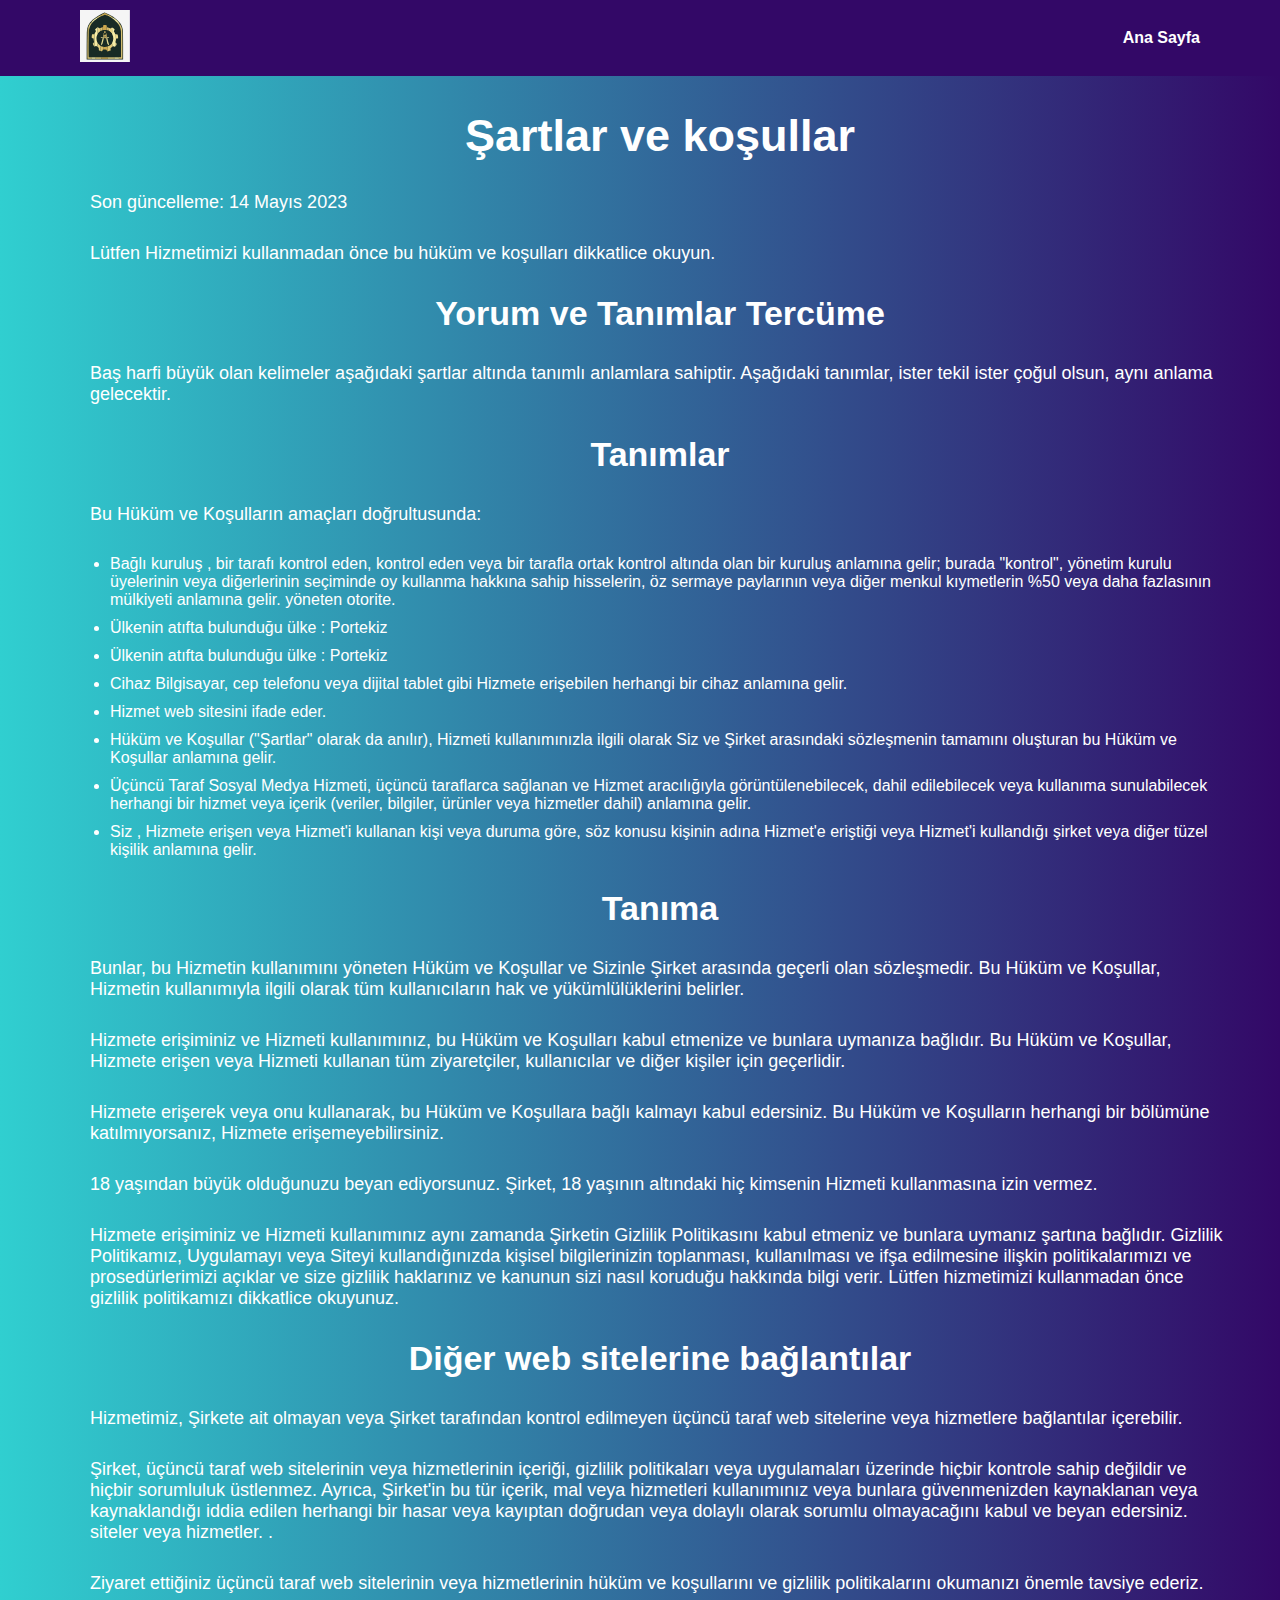
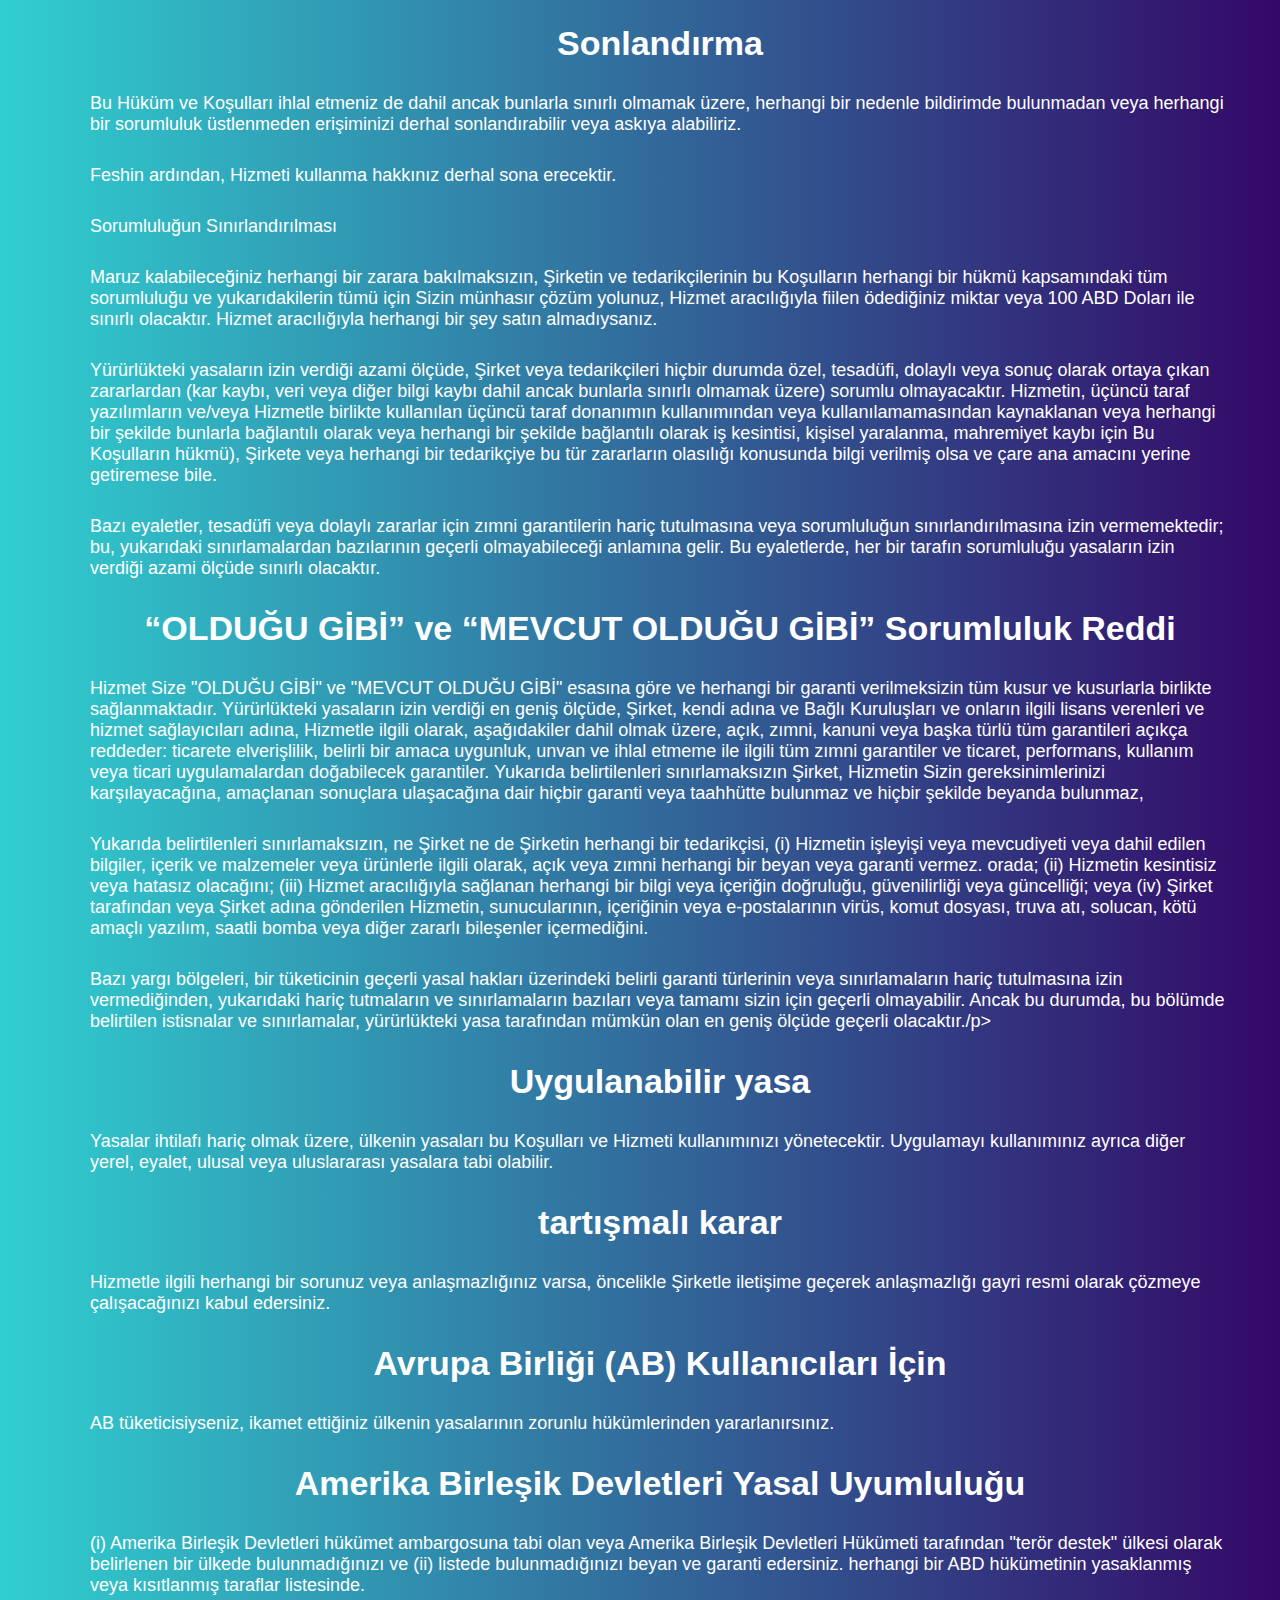
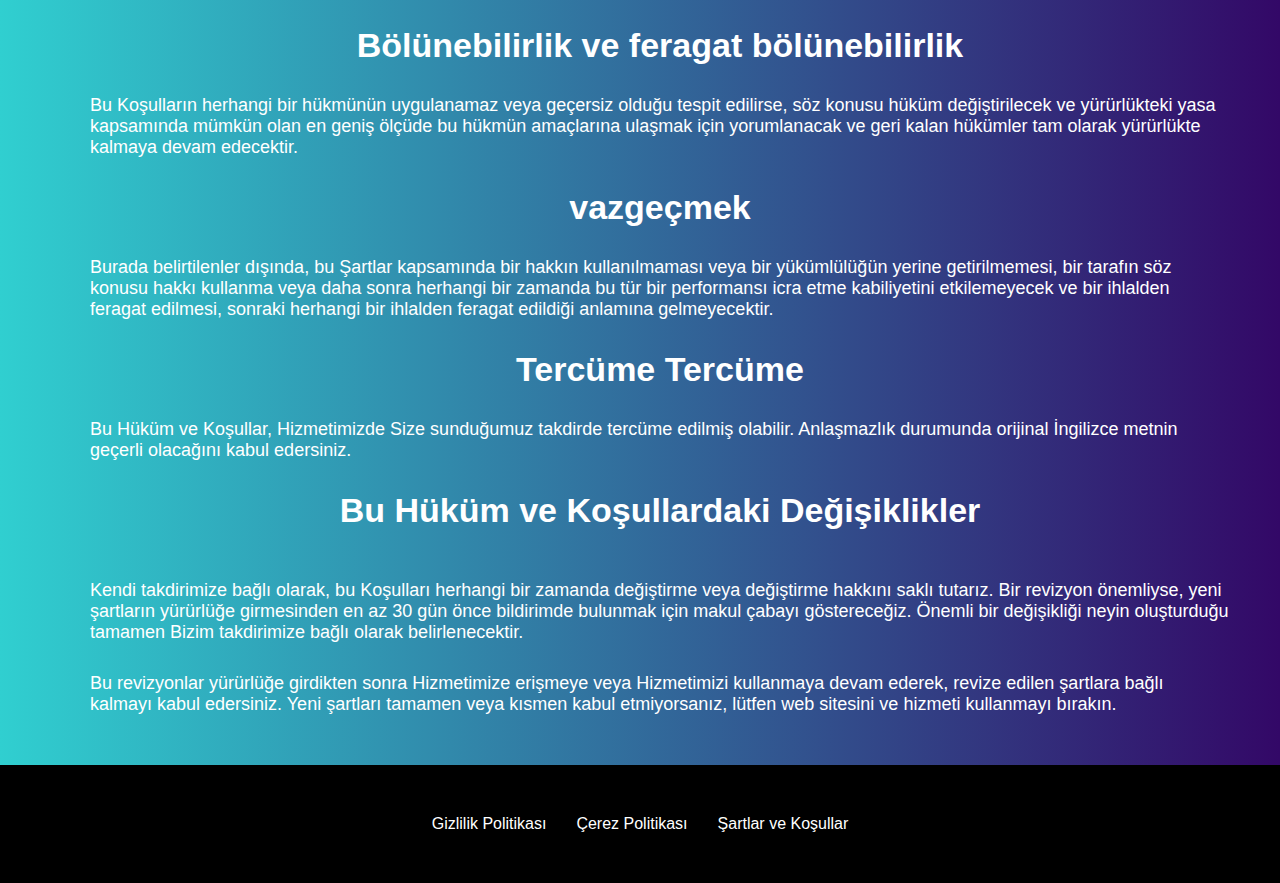
<file: src/terms-and-conditions.html>
<!DOCTYPE html>
<html lang="tr">
<head>
  <meta charset="UTF-8">
  <meta name="viewport" content="width=device-width, initial-scale=1.0">
  <link rel="stylesheet" href="styles/addictional.css">
  <link rel="shortcut icon" href="images/logo.svg" type="image/x-icon">
  <title>Şartlar ve koşullar</title>
  <meta name="robots" content="noarchive">
</head>
<body>
  <header>
    <a href="/">
      <img src="images/logo.svg" class="logo">
    </a>
    <nav>
      <a href="/">
        Ana Sayfa
      </a>
    </nav>
  </header>
  <main>
    <h1>Şartlar ve koşullar</h1>
    <p>Son güncelleme: 14 Mayıs 2023</p>
    <p>Lütfen Hizmetimizi kullanmadan önce bu hüküm ve koşulları dikkatlice okuyun.</p>
    <h2>Yorum ve Tanımlar Tercüme</h2>
    <p>Baş harfi büyük olan kelimeler aşağıdaki şartlar altında tanımlı anlamlara sahiptir. Aşağıdaki tanımlar, ister tekil ister çoğul olsun, aynı anlama gelecektir.</p>
    <h2>Tanımlar</h2>
    <p>Bu Hüküm ve Koşulların amaçları doğrultusunda:</p>
    <ul>
      <li>Bağlı kuruluş   , bir tarafı kontrol eden, kontrol eden veya bir tarafla ortak kontrol altında olan bir kuruluş anlamına gelir; burada "kontrol", yönetim kurulu üyelerinin veya diğerlerinin seçiminde oy kullanma hakkına sahip hisselerin, öz sermaye paylarının veya diğer menkul kıymetlerin %50 veya daha fazlasının mülkiyeti anlamına gelir. yöneten otorite.</li>
      <li>Ülkenin atıfta bulunduğu ülke   : Portekiz</li>
      <li>Ülkenin atıfta bulunduğu ülke   : Portekiz</li>
      <li>Cihaz   Bilgisayar, cep telefonu veya dijital tablet gibi Hizmete erişebilen herhangi bir cihaz anlamına gelir.</li>
      <li>Hizmet   web sitesini ifade eder.</li>
      <li>Hüküm ve Koşullar  ("Şartlar" olarak da anılır), Hizmeti kullanımınızla ilgili olarak Siz ve Şirket arasındaki sözleşmenin tamamını oluşturan bu Hüküm ve Koşullar anlamına gelir.</li>
      <li>Üçüncü Taraf Sosyal Medya Hizmeti,   üçüncü taraflarca sağlanan ve Hizmet aracılığıyla görüntülenebilecek, dahil edilebilecek veya kullanıma sunulabilecek herhangi bir hizmet veya içerik (veriler, bilgiler, ürünler veya hizmetler dahil) anlamına gelir.</li>
      <li>Siz   , Hizmete erişen veya Hizmet'i kullanan kişi veya duruma göre, söz konusu kişinin adına Hizmet'e eriştiği veya Hizmet'i kullandığı şirket veya diğer tüzel kişilik anlamına gelir.</li>
    </ul>
    <h2>Tanıma</h2>
    <p>Bunlar, bu Hizmetin kullanımını yöneten Hüküm ve Koşullar ve Sizinle Şirket arasında geçerli olan sözleşmedir. Bu Hüküm ve Koşullar, Hizmetin kullanımıyla ilgili olarak tüm kullanıcıların hak ve yükümlülüklerini belirler.</p>
    <p>Hizmete erişiminiz ve Hizmeti kullanımınız, bu Hüküm ve Koşulları kabul etmenize ve bunlara uymanıza bağlıdır. Bu Hüküm ve Koşullar, Hizmete erişen veya Hizmeti kullanan tüm ziyaretçiler, kullanıcılar ve diğer kişiler için geçerlidir.</p>
    <p>Hizmete erişerek veya onu kullanarak, bu Hüküm ve Koşullara bağlı kalmayı kabul edersiniz. Bu Hüküm ve Koşulların herhangi bir bölümüne katılmıyorsanız, Hizmete erişemeyebilirsiniz.</p>
    <p>18 yaşından büyük olduğunuzu beyan ediyorsunuz. Şirket, 18 yaşının altındaki hiç kimsenin Hizmeti kullanmasına izin vermez.</p>
    <p>Hizmete erişiminiz ve Hizmeti kullanımınız aynı zamanda Şirketin Gizlilik Politikasını kabul etmeniz ve bunlara uymanız şartına bağlıdır. Gizlilik Politikamız, Uygulamayı veya Siteyi kullandığınızda kişisel bilgilerinizin toplanması, kullanılması ve ifşa edilmesine ilişkin politikalarımızı ve prosedürlerimizi açıklar ve size gizlilik haklarınız ve kanunun sizi nasıl koruduğu hakkında bilgi verir. Lütfen hizmetimizi kullanmadan önce gizlilik politikamızı dikkatlice okuyunuz.</p>
    <h2>Diğer web sitelerine bağlantılar</h2>
    <p>Hizmetimiz, Şirkete ait olmayan veya Şirket tarafından kontrol edilmeyen üçüncü taraf web sitelerine veya hizmetlere bağlantılar içerebilir.</p>
    <p>Şirket, üçüncü taraf web sitelerinin veya hizmetlerinin içeriği, gizlilik politikaları veya uygulamaları üzerinde hiçbir kontrole sahip değildir ve hiçbir sorumluluk üstlenmez. Ayrıca, Şirket'in bu tür içerik, mal veya hizmetleri kullanımınız veya bunlara güvenmenizden kaynaklanan veya kaynaklandığı iddia edilen herhangi bir hasar veya kayıptan doğrudan veya dolaylı olarak sorumlu olmayacağını kabul ve beyan edersiniz. siteler veya hizmetler. .</p>
    <p>Ziyaret ettiğiniz üçüncü taraf web sitelerinin veya hizmetlerinin hüküm ve koşullarını ve gizlilik politikalarını okumanızı önemle tavsiye ederiz.</p>
    <h2>Sonlandırma</h2>
    <p>Bu Hüküm ve Koşulları ihlal etmeniz de dahil ancak bunlarla sınırlı olmamak üzere, herhangi bir nedenle bildirimde bulunmadan veya herhangi bir sorumluluk üstlenmeden erişiminizi derhal sonlandırabilir veya askıya alabiliriz.</p>
    <p>Feshin ardından, Hizmeti kullanma hakkınız derhal sona erecektir.</p>
    <p>Sorumluluğun Sınırlandırılması</p>
    <p>Maruz kalabileceğiniz herhangi bir zarara bakılmaksızın, Şirketin ve tedarikçilerinin bu Koşulların herhangi bir hükmü kapsamındaki tüm sorumluluğu ve yukarıdakilerin tümü için Sizin münhasır çözüm yolunuz, Hizmet aracılığıyla fiilen ödediğiniz miktar veya 100 ABD Doları ile sınırlı olacaktır. Hizmet aracılığıyla herhangi bir şey satın almadıysanız.</p>
    <p>Yürürlükteki yasaların izin verdiği azami ölçüde, Şirket veya tedarikçileri hiçbir durumda özel, tesadüfi, dolaylı veya sonuç olarak ortaya çıkan zararlardan (kar kaybı, veri veya diğer bilgi kaybı dahil ancak bunlarla sınırlı olmamak üzere) sorumlu olmayacaktır. Hizmetin, üçüncü taraf yazılımların ve/veya Hizmetle birlikte kullanılan üçüncü taraf donanımın kullanımından veya kullanılamamasından kaynaklanan veya herhangi bir şekilde bunlarla bağlantılı olarak veya herhangi bir şekilde bağlantılı olarak iş kesintisi, kişisel yaralanma, mahremiyet kaybı için Bu Koşulların hükmü), Şirkete veya herhangi bir tedarikçiye bu tür zararların olasılığı konusunda bilgi verilmiş olsa ve çare ana amacını yerine getiremese bile.</p>
    <p>Bazı eyaletler, tesadüfi veya dolaylı zararlar için zımni garantilerin hariç tutulmasına veya sorumluluğun sınırlandırılmasına izin vermemektedir; bu, yukarıdaki sınırlamalardan bazılarının geçerli olmayabileceği anlamına gelir. Bu eyaletlerde, her bir tarafın sorumluluğu yasaların izin verdiği azami ölçüde sınırlı olacaktır.</p>
    <h2>“OLDUĞU GİBİ” ve “MEVCUT OLDUĞU GİBİ” Sorumluluk Reddi</h2>
    <p>Hizmet Size "OLDUĞU GİBİ" ve "MEVCUT OLDUĞU GİBİ" esasına göre ve herhangi bir garanti verilmeksizin tüm kusur ve kusurlarla birlikte sağlanmaktadır. Yürürlükteki yasaların izin verdiği en geniş ölçüde, Şirket, kendi adına ve Bağlı Kuruluşları ve onların ilgili lisans verenleri ve hizmet sağlayıcıları adına, Hizmetle ilgili olarak, aşağıdakiler dahil olmak üzere, açık, zımni, kanuni veya başka türlü tüm garantileri açıkça reddeder: ticarete elverişlilik, belirli bir amaca uygunluk, unvan ve ihlal etmeme ile ilgili tüm zımni garantiler ve ticaret, performans, kullanım veya ticari uygulamalardan doğabilecek garantiler. Yukarıda belirtilenleri sınırlamaksızın Şirket, Hizmetin Sizin gereksinimlerinizi karşılayacağına, amaçlanan sonuçlara ulaşacağına dair hiçbir garanti veya taahhütte bulunmaz ve hiçbir şekilde beyanda bulunmaz,</p>
    <p>Yukarıda belirtilenleri sınırlamaksızın, ne Şirket ne de Şirketin herhangi bir tedarikçisi, (i) Hizmetin işleyişi veya mevcudiyeti veya dahil edilen bilgiler, içerik ve malzemeler veya ürünlerle ilgili olarak, açık veya zımni herhangi bir beyan veya garanti vermez. orada; (ii) Hizmetin kesintisiz veya hatasız olacağını; (iii) Hizmet aracılığıyla sağlanan herhangi bir bilgi veya içeriğin doğruluğu, güvenilirliği veya güncelliği; veya (iv) Şirket tarafından veya Şirket adına gönderilen Hizmetin, sunucularının, içeriğinin veya e-postalarının virüs, komut dosyası, truva atı, solucan, kötü amaçlı yazılım, saatli bomba veya diğer zararlı bileşenler içermediğini.</p>
    <p>Bazı yargı bölgeleri, bir tüketicinin geçerli yasal hakları üzerindeki belirli garanti türlerinin veya sınırlamaların hariç tutulmasına izin vermediğinden, yukarıdaki hariç tutmaların ve sınırlamaların bazıları veya tamamı sizin için geçerli olmayabilir. Ancak bu durumda, bu bölümde belirtilen istisnalar ve sınırlamalar, yürürlükteki yasa tarafından mümkün olan en geniş ölçüde geçerli olacaktır./p>
    <h2>Uygulanabilir yasa</h2>
    <p>Yasalar ihtilafı hariç olmak üzere, ülkenin yasaları bu Koşulları ve Hizmeti kullanımınızı yönetecektir. Uygulamayı kullanımınız ayrıca diğer yerel, eyalet, ulusal veya uluslararası yasalara tabi olabilir.</p>
    <h2>tartışmalı karar</h2>
    <p>Hizmetle ilgili herhangi bir sorunuz veya anlaşmazlığınız varsa, öncelikle Şirketle iletişime geçerek anlaşmazlığı gayri resmi olarak çözmeye çalışacağınızı kabul edersiniz.</p>
    <h2>Avrupa Birliği (AB) Kullanıcıları İçin</h2>
    <p>AB tüketicisiyseniz, ikamet ettiğiniz ülkenin yasalarının zorunlu hükümlerinden yararlanırsınız.</p>
    <h2>Amerika Birleşik Devletleri Yasal Uyumluluğu</h2>
    <p>(i) Amerika Birleşik Devletleri hükümet ambargosuna tabi olan veya Amerika Birleşik Devletleri Hükümeti tarafından "terör destek" ülkesi olarak belirlenen bir ülkede bulunmadığınızı ve (ii) listede bulunmadığınızı beyan ve garanti edersiniz. herhangi bir ABD hükümetinin yasaklanmış veya kısıtlanmış taraflar listesinde.</p>
    <h2>Bölünebilirlik ve feragat bölünebilirlik</h2>
    <p>Bu Koşulların herhangi bir hükmünün uygulanamaz veya geçersiz olduğu tespit edilirse, söz konusu hüküm değiştirilecek ve yürürlükteki yasa kapsamında mümkün olan en geniş ölçüde bu hükmün amaçlarına ulaşmak için yorumlanacak ve geri kalan hükümler tam olarak yürürlükte kalmaya devam edecektir.</p>
    <h2>vazgeçmek</h2>
    <p>Burada belirtilenler dışında, bu Şartlar kapsamında bir hakkın kullanılmaması veya bir yükümlülüğün yerine getirilmemesi, bir tarafın söz konusu hakkı kullanma veya daha sonra herhangi bir zamanda bu tür bir performansı icra etme kabiliyetini etkilemeyecek ve bir ihlalden feragat edilmesi, sonraki herhangi bir ihlalden feragat edildiği anlamına gelmeyecektir.</p>
    <h2>Tercüme Tercüme</h2>
    <p>Bu Hüküm ve Koşullar, Hizmetimizde Size sunduğumuz takdirde tercüme edilmiş olabilir. Anlaşmazlık durumunda orijinal İngilizce metnin geçerli olacağını kabul edersiniz.</p>
    <h2>Bu Hüküm ve Koşullardaki Değişiklikler</h2>
    <p>Kendi takdirimize bağlı olarak, bu Koşulları herhangi bir zamanda değiştirme veya değiştirme hakkını saklı tutarız. Bir revizyon önemliyse, yeni şartların yürürlüğe girmesinden en az 30 gün önce bildirimde bulunmak için makul çabayı göstereceğiz. Önemli bir değişikliği neyin oluşturduğu tamamen Bizim takdirimize bağlı olarak belirlenecektir.</p>
    <p>Bu revizyonlar yürürlüğe girdikten sonra Hizmetimize erişmeye veya Hizmetimizi kullanmaya devam ederek, revize edilen şartlara bağlı kalmayı kabul edersiniz. Yeni şartları tamamen veya kısmen kabul etmiyorsanız, lütfen web sitesini ve hizmeti kullanmayı bırakın.</p>
  </main>
  <footer>
    <div>
      <a href="privacy-policy.html">
        Gizlilik Politikası
      </a>
      <a href="cookie-policy.html">
        Çerez Politikası
      </a>
      <a href="terms-and-conditions.html">
        Şartlar ve Koşullar
      </a>
    </div>
  </footer>
</html>
</file>
<file: addictional.b2e83309.css>
*{box-sizing:border-box;scroll-behavior:smooth;font-family:Montserrat,sans-serif}a,body,button,h1,h2,h3,h4,h5,h6,html,img,li,ol,p,table,td,th,tr,ul{margin:0;padding:0}body{overflow-x:hidden;background:linear-gradient(90deg,#30cfd0 0,#330867)}a{color:#fff;text-decoration:none}.qoute{font-size:18px;line-height:1.5;border-top:1px solid #000;margin-top:10px;padding:5px;text-align:center}footer,h1,h2,li,p{color:#fff}footer{background-color:#000;padding:50px 150px;position:relative;z-index:3}footer>div>p:last-of-type{text-align:center}footer>div{display:flex;flex-direction:column;gap:30px}footer>div:first-of-type{flex-direction:row;justify-content:center}footer>div>div>img{width:124px}body>div:first-of-type{display:none}header{position:fixed;padding:10px 80px;z-index:4;gap:30px;top:0;width:100%;display:flex;justify-content:space-between;align-items:center;background-color:#330867}.logo{height:52px}main{margin:110px 50px 50px 90px;display:flex;flex-direction:column}h1{font-size:45px;text-align:center}p{font-size:18px;margin-top:30px}main>div:first-of-type>p{position:absolute;top:75%;left:80px;font-size:21px;font-weight:500;line-height:20px;color:#fff;width:60%}nav{display:flex;gap:20px;font-weight:700}nav>a{color:#fff}h2{font-size:34px;text-align:center;margin-top:30px}article>div:first-of-type{display:flex;flex-direction:column;align-items:center}article>div>div{display:flex;margin-top:30px;justify-content:center;align-items:center;width:90vw;gap:30px}article>div>div>img{width:400px}article>div>div>p{font-size:18px;width:40%}article>div:nth-of-type(2){display:flex;margin-top:20px;justify-content:center}article>div:nth-of-type(2)>p{width:90vw}article{display:flex;flex-direction:column;justify-content:center}article>section:first-of-type{display:flex;justify-content:center;margin-top:30px}h2:last-of-type{margin-bottom:20px}article:nth-of-type(2){display:flex;flex-direction:column;justify-content:center;align-items:center}article:nth-of-type(2)>section{display:flex;flex-direction:column;gap:30px;width:90vw}button{background-color:transparent;border:none}#menu-close,.open__image{width:27px}#menu-close{position:absolute;right:20px;top:20px}header>div{display:none}.location{gap:30px;display:flex;align-items:center;justify-content:space-evenly;padding:20px;margin-top:40px;background:linear-gradient(#eee,transparent);width:90vw}.location>div:last-of-type>div{display:flex;flex-direction:column;gap:30px}.location>div:last-of-type>div>a{font-weight:700;font-size:18px}.location>div:last-of-type{display:flex;flex-direction:column;align-items:center}.location>div:last-of-type>p{position:relative;bottom:70px}iframe{width:400px;height:300px}.location>div>p{text-align:center;font-size:21px;font-weight:700;padding-bottom:10px}footer>div>a{color:#fff}ul{text-decoration:none;margin-top:30px;display:flex;flex-direction:column;margin-left:20px;gap:10px}@media (max-width:1200px){.box{width:310px}header{padding:10px 30px}main>div:first-of-type>p{width:80%}main{margin-left:50px}}@media (max-width:910px){.location{justify-content:space-between}iframe{width:280px;height:240px}.location>div:last-of-type>p{bottom:45px}}@media (max-width:810px){.reviews{gap:0;flex-direction:column;align-items:center}.box{max-width:350px;width:100%}}@media (max-width:720px){main{margin-left:20px;margin-right:20px}header{padding:10px 20px}footer{padding:20px 16px}h1{left:20px;top:60%;line-height:30px;font-size:35px}main>div:first-of-type>p{font-size:18px;line-height:24px;left:20px;width:80%;top:68%}article>div>div{flex-direction:column}article>div>div>img,article>div>div>p{width:100%}header>div{display:inline-block}body>div:first-of-type{position:absolute;width:200px;height:45%;display:flex;right:0;top:0;background-color:#cecece;z-index:5;border-radius:0 0 0 70%}#burger-menu>nav{display:flex;flex-direction:column;align-items:center;justify-content:center;text-align:center}#burger-menu{position:absolute;transform:translateX(100%);justify-content:center;transition:all .2s ease-in}.open{transform:translateX(0)!important}.location{padding:20px 10px;flex-direction:column}.location>div:last-of-type>div>a{letter-spacing:-.5px;font-size:17px}.location>div:last-of-type>p{bottom:10px}iframe{width:100%;height:240px}.welcome-banner img{object-position:70% 0}}
/*# sourceMappingURL=addictional.b2e83309.css.map */
</file>
<file: src/styles/addictional.css>
* {
  box-sizing: border-box;
  scroll-behavior: smooth;
  font-family: 'Montserrat', sans-serif;
}

html,
h1,
body,
h2,
h3,
h4,
h5,
h6,
table,
tr,
td,
th,
ol,
button,
p,
a,
ul,
li,
img {
  margin: 0;
  padding: 0;
}

body {
  overflow-x: hidden;
  background: linear-gradient(to right, #30CFD0 0%, #330867 100%);
}

a {
  color: white;
  text-decoration: none;
}

.qoute {
  font-size: 18px;
  line-height: 1.5;
  border-top: 1px solid #000;
  margin-top: 10px;
  padding: 5px 5px;
  text-align: center;
}

h1, h2, li, p {
  color: white;
}

footer {
  color: white;
  background-color: black;
  padding: 50px 150px;
  position: relative;
  z-index: 3;
}

footer > div > p:last-of-type {
  text-align: center;
}

footer > div {
  display: flex;
  flex-direction: column;
  gap: 30px;
}

footer > div:first-of-type {
  flex-direction: row;
  justify-content: center;
}
footer > div > div > img {
  width: 124px;
}

body > div:first-of-type {
  display: none;
}

header {
  position: fixed;
  padding: 10px 80px;
  z-index: 4;
  gap: 30px;
  top: 0;
  width: 100%;
  display: flex;
  justify-content: space-between;
  align-items: center;
  background-color: #330867;
}

.logo {
  height: 52px;
}

main {
  margin: 110px 50px 50px 90px;
  display: flex;
  flex-direction: column;
}

h1 {
  font-size: 45px;
  text-align: center;
}

p {
  font-size: 18px;
  margin-top: 30px;
}

main > div:first-of-type > p {
  position: absolute;
  top: 75%;
  left: 80px;
  font-size: 21px;
  font-weight: 500;
  line-height: 20px;
  color: white;
  width: 60%;
}

nav {
  display: flex;
  gap: 20px;
  font-weight: bold;
}

nav > a {
  color: white;
}

h2 {
  font-size: 34px;
  text-align: center;
  margin-top: 30px;
}

article > div:first-of-type {
  display: flex;
  flex-direction: column;
  align-items: center;
}

article > div > div {
  display: flex;
  margin-top: 30px;
  justify-content: center;
  align-items: center;
  width: 90vw;
  gap: 30px;
}

article > div > div > img {
  width: 400px;
}

article > div > div > p {
  font-size: 18px;
  width: 40%;
}

article > div:nth-of-type(2) {
  display: flex;
  margin-top: 20px;
  justify-content: center;
}

article > div:nth-of-type(2) > p {
  width: 90vw;
}

article {
  display: flex;
  flex-direction: column;
  justify-content: center;
}

article > section:first-of-type {
  display: flex;
  justify-content: center;
  margin-top: 30px;
}

h2:last-of-type {
  margin-bottom: 20px;
}


article:nth-of-type(2) {
  display: flex;
  flex-direction: column;
  justify-content: center;
  align-items: center;
}

article:nth-of-type(2) > section {
  display: flex;
  flex-direction: column;
  gap: 30px;
  width: 90vw;
}

button {
  background-color: transparent;
  border: none
}

.open__image, #menu-close {
  width: 27px;
}

#menu-close {
  position: absolute;
  right: 20px;
  top: 20px;
}

header > div {
  display: none;
}

.location {
  gap: 30px;
  display: flex;
  align-items: center;
  justify-content: space-evenly;
  padding: 20px;
  margin-top: 40px;
  background: linear-gradient(#eee, transparent);
  width: 90vw;
}

.location > div:last-of-type > div {
  display: flex;
  flex-direction: column;
  gap: 30px;
}

.location > div:last-of-type > div > a {
  font-weight: bold;
  font-size: 18px;
}

.location > div:last-of-type {
  display: flex;
  flex-direction: column;
  align-items: center;
}

.location > div:last-of-type > p {
  position: relative;
  bottom: 70px;
}

iframe {
  width: 400px;
  height: 300px;
}

.location > div > p {
  text-align: center;
  font-size: 21px;
  font-weight: bold;
  padding-bottom: 10px;
}

footer > div > a {
  color: white;
}

ul {
  text-decoration: none;
  margin-top: 30px;
  display: flex;
  flex-direction: column;
  margin-left: 20px;
  gap: 10px;
}

@media (max-width: 1200px) {
  .box {
    width: 310px;
  }

  header {
    padding: 10px 30px;
  }
  main > div:first-of-type > p {
    width: 80%;
  }

  main {
    margin-left: 50px;
  }
}

@media (max-width: 910px) {
  .location {
    justify-content: space-between;
  }

  iframe {
    width: 280px;
    height: 240px;
  }

  .location > div:last-of-type > p {
    bottom: 45px;
  }
}

@media (max-width: 810px) {
  .reviews {
    gap: 0px;
    flex-direction: column;
    align-items: center;
  }

  .box {
    max-width: 350px;
    width: 100%;
  }
}

@media (max-width: 720px) {
  main {
    margin-left: 20px;
    margin-right: 20px;
  }
  header {
    padding: 10px 20px;
  }

  footer {
    padding: 20px 16px;
  }

  h1 {
    left: 20px;
    top: 60%;
    line-height: 30px;
    font-size: 35px;
  }

  main > div:first-of-type > p {
    font-size: 18px;
    line-height: 24px;
    left: 20px;
    width: 80%;
    top: 68%;
  }

  article > div > div {
    flex-direction: column;
  }

  article > div > div > p {
    width: 100%;
  }

  article > div > div > img {
    width: 100%;
  }

  header > div {
    display: inline-block;
  }

  body > div:first-of-type {
    position: absolute;
    width: 200px;
    height: 45%;
    display: flex;
    right: 0;
    top: 0;
    background-color: #cecece;
    z-index: 5;
    border-radius: 0 0 0 70%;
  }

  #burger-menu > nav {
    display: flex;
    flex-direction: column;
    align-items: center;
    justify-content: center;
    text-align: center;
  }

  #burger-menu {
    position: absolute;
    transform: translateX(100%);
    justify-content: center;
    transition: all 0.2s ease-in;
  }

  .open {
    transform: translateX(0%) !important;
  }

  .location {
    padding: 20px 10px;
    flex-direction: column;
  }

  .location > div:last-of-type > div > a {
    letter-spacing: -0.5px;
    font-size: 17px;
  }

  .location > div:last-of-type > p {
    bottom: 10px;
  }

  iframe {
    width: 100%;
    height: 240px;
  }

  .welcome-banner img {
    object-position: 70% 0px;
  }
}
</file>
